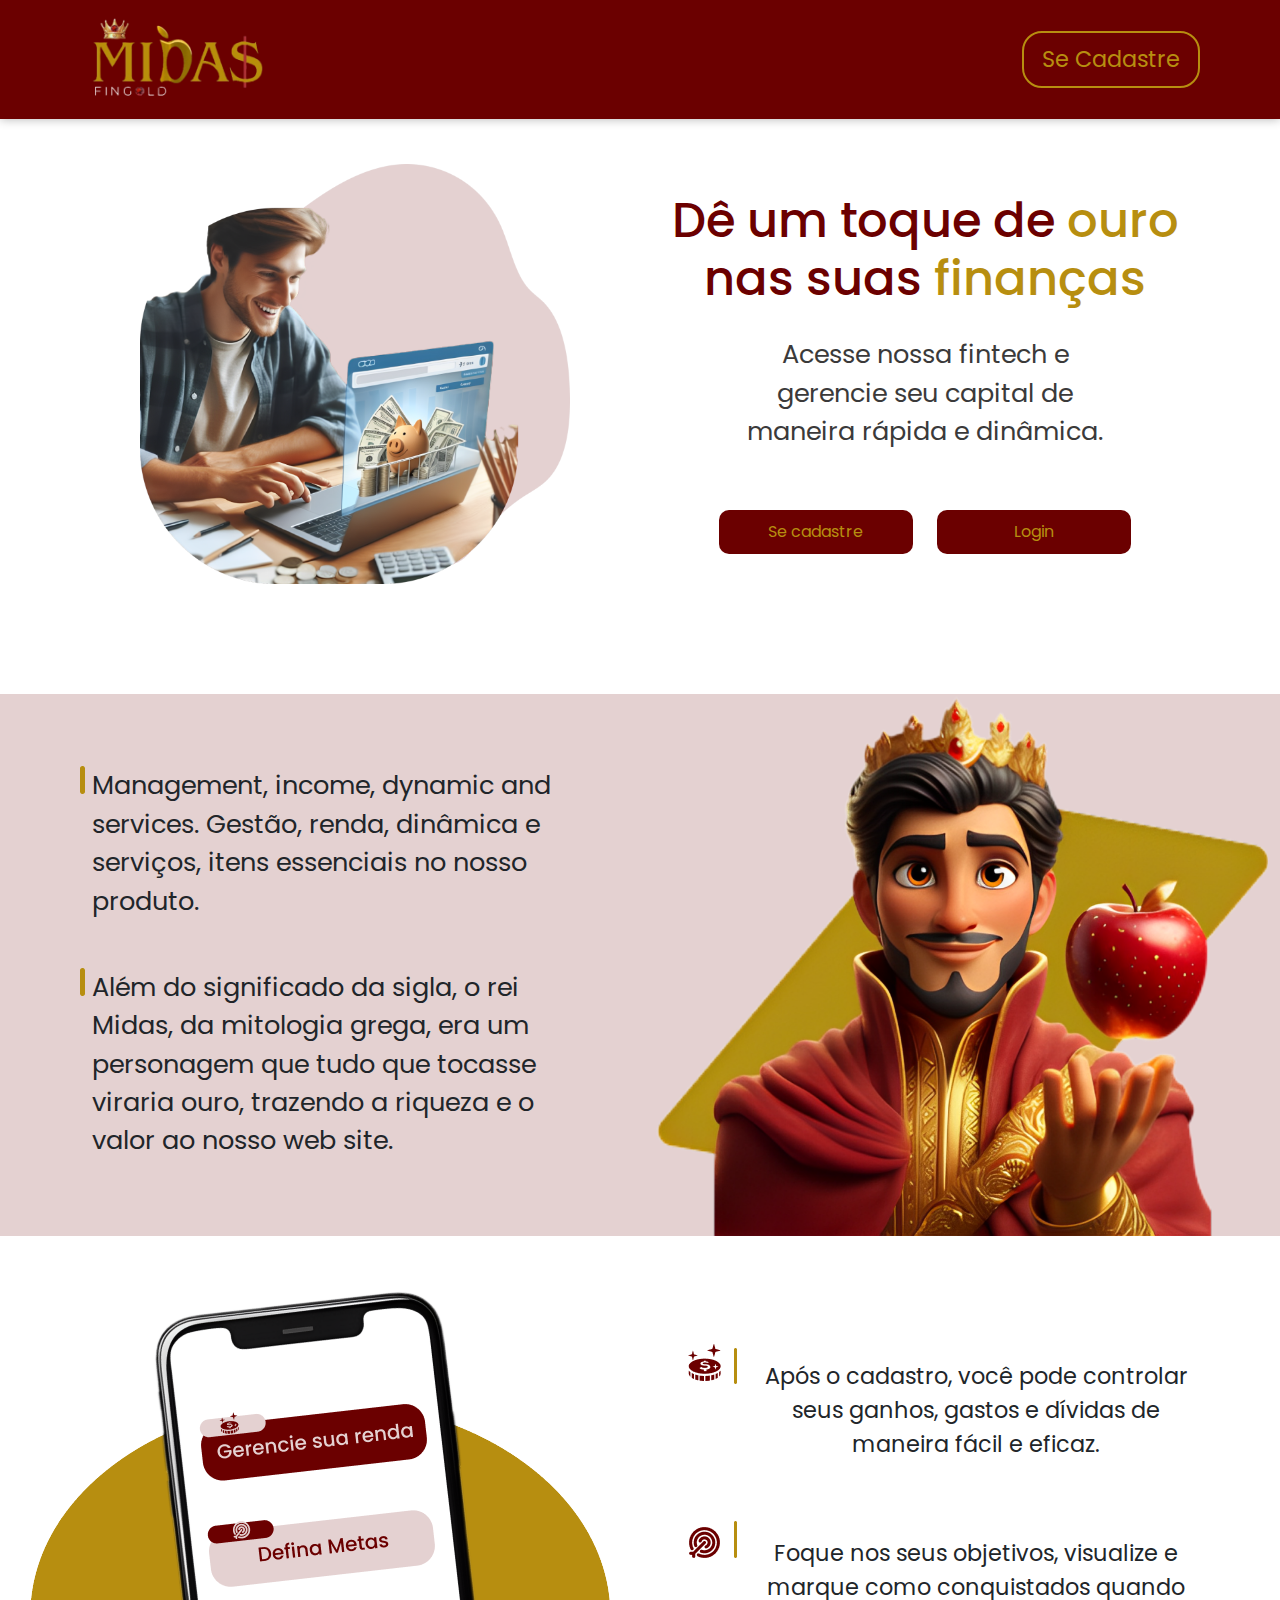
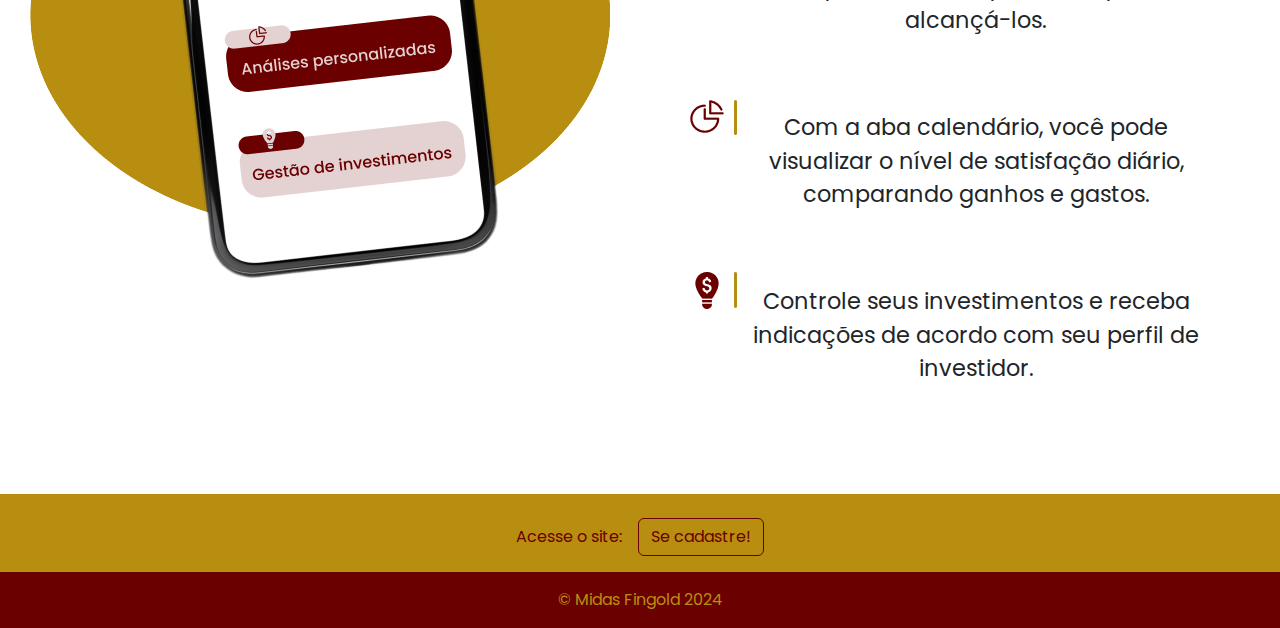
<file: index.html>
<!DOCTYPE html>
<html lang="pt-br">

<head>
    <meta charset="UTF-8">
    <meta name="viewport" content="width=device-width, initial-scale=1.0">

    <link rel="preconnect" href="https://fonts.googleapis.com">
    <link rel="preconnect" href="https://fonts.gstatic.com" crossorigin>

    <!-- Fonte poppins -->
    <link href="https://fonts.googleapis.com/css2?family=Poppins:ital,wght@0,100;0,200;0,300;0,400;0,500;0,600;0,700;0,800;0,900;1,100;1,200;1,300;1,400;1,500;1,600;1,700;1,800;1,900&display=swap"
    rel="stylesheet">

    <!-- link bootstrap -->
    <link href="https://cdn.jsdelivr.net/npm/bootstrap@5.3.3/dist/css/bootstrap.min.css" rel="stylesheet"
        integrity="sha384-QWTKZyjpPEjISv5WaRU9OFeRpok6YctnYmDr5pNlyT2bRjXh0JMhjY6hW+ALEwIH" crossorigin="anonymous">

    <!-- css da tela -->
    <link rel="stylesheet" href="./CSS/style.css">
    <title>Landing Page.</title>
</head>

<body>
    <!-- Header -->
    <header>
        <nav class="cabeçalho">
            <div class="logo">
                <img src="./Imagens/Logo/FinGold branco sem fundo 1 (1).png">
            </div>
            <nav class="nav-list">
                <a href="Paginas/Cadastro_Usuario.html">
                    <button class="cadastre text-nowrap">Se Cadastre</button>
                </a>
            </nav>
        </nav>
    </header>
    <!-- Fim Header -->

    <!-- primeiro container -->
    <div class="container mt-5 text-center">
        <div class="row text-center">
            <div class="col-12 col-sm-12 col-md-12 col-lg-6 mt-3 px-3">
                <!-- imagem principal -->
                <div class="imagemprincipal">
                    <img src="./Imagens/Vetores/imagem principal.png" class="img-fluid">
                </div>
            </div>
            <div class="col-12 col-sm-12 col-md-12 col-lg-6 mt-5 text-center">

                <!-- conteúdo da direita - título, subtítulo e botões-->
                <section class="conteudodireito mt-5">
                    <article class="textoprincipal mt-5">
                        <h1>
                            Dê um toque de <font color="#B78E10">ouro</font>
                            nas suas  <font color="#B78E10">finanças</font>
                        </h1>
                    </article>

                    <article class="subtitulo">
                        Acesse nossa fintech e <br>
                        gerencie seu capital de <br>
                        maneira rápida e dinâmica.
                    </article>

                    <div class="botoes">
                        <a href="Paginas/Cadastro_Usuario.html">
                            <button class="botao text-nowrap">Se cadastre</button>
                        </a>
                        <a href="Paginas/Login.html">
                            <button class="botao text-nowrap">Login</button>
                        </a>
                    </div>
                </section>
            </div>

        </div>
    </div>
    <!-- fim primeiro container -->

    <!-- começo segundo container - explicação sobre o nome -->
    <div class="container-fluid midas">
        <div class="row">
            <div class="col-12 col-sm-12 col-md-12 col-lg-6 mt-4 lista">
                <!-- lista de explicação -->
                <ul>
                    <li>Management, income, dynamic and services.
                        Gestão, renda, dinâmica e serviços, itens essenciais no nosso produto.</li>

                    <li>Além do significado da sigla, o rei Midas, da mitologia grega, era um personagem que tudo que
                        tocasse viraria ouro,
                        trazendo a riqueza e o valor ao nosso web site.</li>
                </ul>
            </div>

            <!-- Imagem Midas -->
            <div class="col-12 col-sm-12 col-md-12 col-lg-6 imagemMidas">
                <img src="./Imagens/Vetores/Vetor Midas.png" class="img-fluid">

            </div>

        </div>
    </div>
    <!-- fim segundo container - explicação sobre o nome -->

    <!-- começo terceiro container - funcionalidades -->
    <div class="container-fluid celular">
        <div class="row text-center">
            <div class="col-12 col-sm-12 col-md-12 col-lg-6 mt-5">
                <!-- vetor do celular -->
                <img src="./Imagens/Vetores/Vetor do celular.png" class="img-fluid">

            </div>

            <div class="col-12 col-sm-12 col-md-12 col-lg-6 mt-5 lista2">
                <!-- lista de funcionalidades -->
                <ul>
                    <li class="renda">Após o cadastro, você pode controlar seus ganhos, gastos e dívidas de maneira
                        fácil e eficaz.</li>

                    <li class="metas">Foque nos seus objetivos, visualize e marque como conquistados quando alcançá-los.
                    </li>

                    <li class="analises">Com a aba calendário, você pode visualizar o nível de satisfação diário,
                        comparando ganhos e gastos.</li>

                    <li class="investimentos">Controle seus investimentos e receba indicações de acordo com seu perfil
                        de investidor.</li>
                </ul>
            </div>
        </div>
    </div>
    <!-- fim terceiro container - funcionalidades -->

    <!-- começo footer -->
        <div class="container-fluid mt-5 footer">
                <footer class="row text-center">
                    <div class="container-fluid p-4 pb-0">
                            <p class="d-flex justify-content-center align-items-center">
                                <span class="me-3">Acesse o site:</span>
                                    <a href="Paginas/Cadastro_Usuario.html">
                                        <button type="button" class="btn btn-rounded">
                                            Se cadastre!
                                        </button>
                                    </a>
                            </p>
                    </div>
                    <div class="container-fluid py-3 final">
                        © Midas Fingold 2024
                    </div>  
                </footer>
        </div>
    <!-- fim footer -->

    <!-- link bootstrap javascript -->
    <script src="https://cdn.jsdelivr.net/npm/bootstrap@5.3.3/dist/js/bootstrap.bundle.min.js"
        integrity="sha384-YvpcrYf0tY3lHB60NNkmXc5s9fDVZLESaAA55NDzOxhy9GkcIdslK1eN7N6jIeHz"
        crossorigin="anonymous"></script>
</body>

</html>
</file>
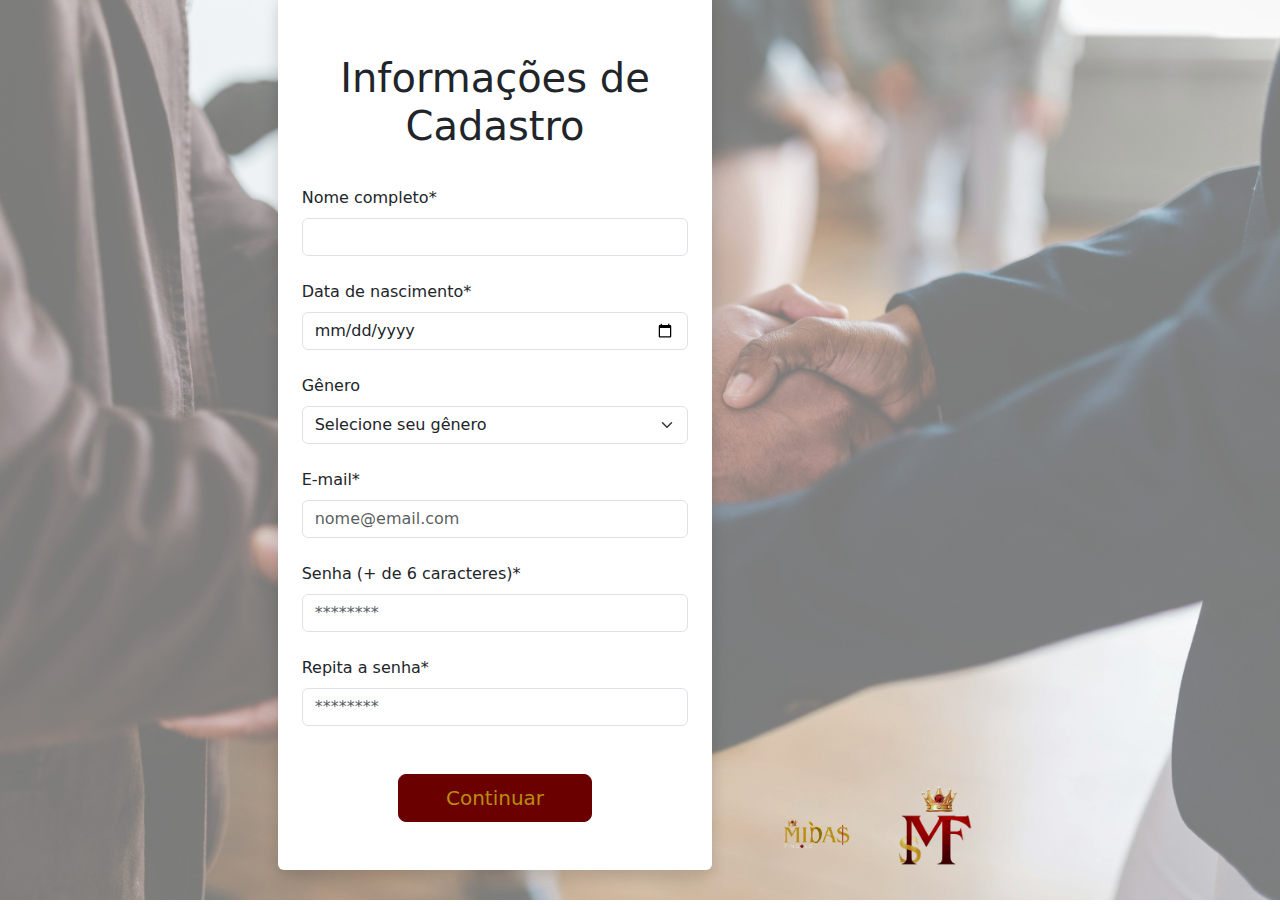
<file: Paginas/Cadastro_Usuario.html>
<!DOCTYPE html>
<html lang="pt-br">
<head>
    <meta charset="UTF-8">
    <meta name="viewport" content="width=device-width, initial-scale=1.0">

    <!-- link bootstrap -->
    <link href="https://cdn.jsdelivr.net/npm/bootstrap@5.3.3/dist/css/bootstrap.min.css" rel="stylesheet"
  integrity="sha384-QWTKZyjpPEjISv5WaRU9OFeRpok6YctnYmDr5pNlyT2bRjXh0JMhjY6hW+ALEwIH" crossorigin="anonymous">

    <!-- link bootstrap-icons -->
    <link rel="stylesheet" href="https://cdn.jsdelivr.net/npm/bootstrap-icons@1.8.1/font/bootstrap-icons.css">

    <!-- link font-awesome icons -->
    <link rel="stylesheet" href="https://cdnjs.cloudflare.com/ajax/libs/font-awesome/6.2.1/css/all.min.css"
    integrity="sha512-MV7K8+y+gLIBoVD59lQIYicR65iaqukzvf/nwasF0nqhPay5w/9lJmVM2hMDcnK1OnMGCdVK+iQrJ7lzPJQd1w=="
    crossorigin="anonymous" referrerpolicy="no-referrer" />

    <!-- link css -->
    <link rel="stylesheet" href="../CSS/styleCadastro_Usuario.css">

    <title>Informações de Cadastro</title>
</head>

<body>
    <div class="vh-100 d-flex justify-content-center align-items-center flex-column" id="basebox">
        <div class="d-flex justify-content-center align-items-center row">
            <div class="col-sm-8 col-md-6 col-lg-4 p-4 mt-auto shadow rounded" id="cadastrobox">
                <form id="formcadastro">
                    <h1 id="infocadastro">Informações de Cadastro</h1>
                    <div class="mb-4">
                        <label class="form-label">Nome completo*</label>
                        <input type="text" class="form-control" id="nomecompleto" placeholder="">
                    </div>
                    <div class="mb-4">
                        <label class="form-label">Data de nascimento*</label>
                        <input type="date" class="form-control" id="dtnasc" placeholder="">
                    </div>
                    <div class="mb-4">
                        <label for="genero" class="form-label">Gênero</label>
                        <select class="form-select" id="genero" name="genero">
                          <option selected disabled>Selecione seu gênero</option>
                          <option value="masculino">Masculino</option>
                          <option value="feminino">Feminino</option>
                          <option value="outro">Outro</option>
                          <option value="nao-informar">Prefiro não informar</option>
                        </select>
                    </div>
                    <div class="mb-4">
                        <label class="form-label">E-mail*</label>
                        <input type="email" class="form-control" id="email" placeholder="nome@email.com">
                    </div>
                    <div class="mb-4">
                        <label class="form-label">Senha (+ de 6 caracteres)*</label>
                        <input type="password" class="form-control" id="senha" placeholder="********">
                    </div>
                    <div class="mb-4">
                        <label class="form-label">Repita a senha*</label>
                        <input type="password" class="form-control" id="senha" placeholder="********">
                    </div>
                    <div class="form-floating d-flex justify-content-center align-items-center flex-column">
                        <a class="btn btn-secondary btn-lg w-50 btn-danger mt-4 mb-4" href="dashboard.html" role="link" id="linkcontinuar">Continuar</a>
                    </div>
                </form>
            </div>
            <div class="col-sm-8 col-md-6 col-lg-3 p-4 mt-auto" id="logobox">
                <div class="row d-flex align-items-bottom" id="linhalogos">
                    <div class="col form-floating d-flex justify-content-center align-items-center flex-column">
                        <img src="../Imagens/Logo/FinGold branco sem fundo 1 (1).png" class="rounded float-start" id="logofingold" alt="Logo Fingold"> 
                    </div>
                    <div class="col form-floating d-flex justify-content-center align-items-center flex-column">
                        <img src="../Imagens/Logo/Miniatura.png" class="rounded float-end" id="miniaturafingold"alt="Miniatura Fingold" width="40%">
                    </div>
                </div>
            </div>
        </div>
    </div>
</body>

</html>
</file>
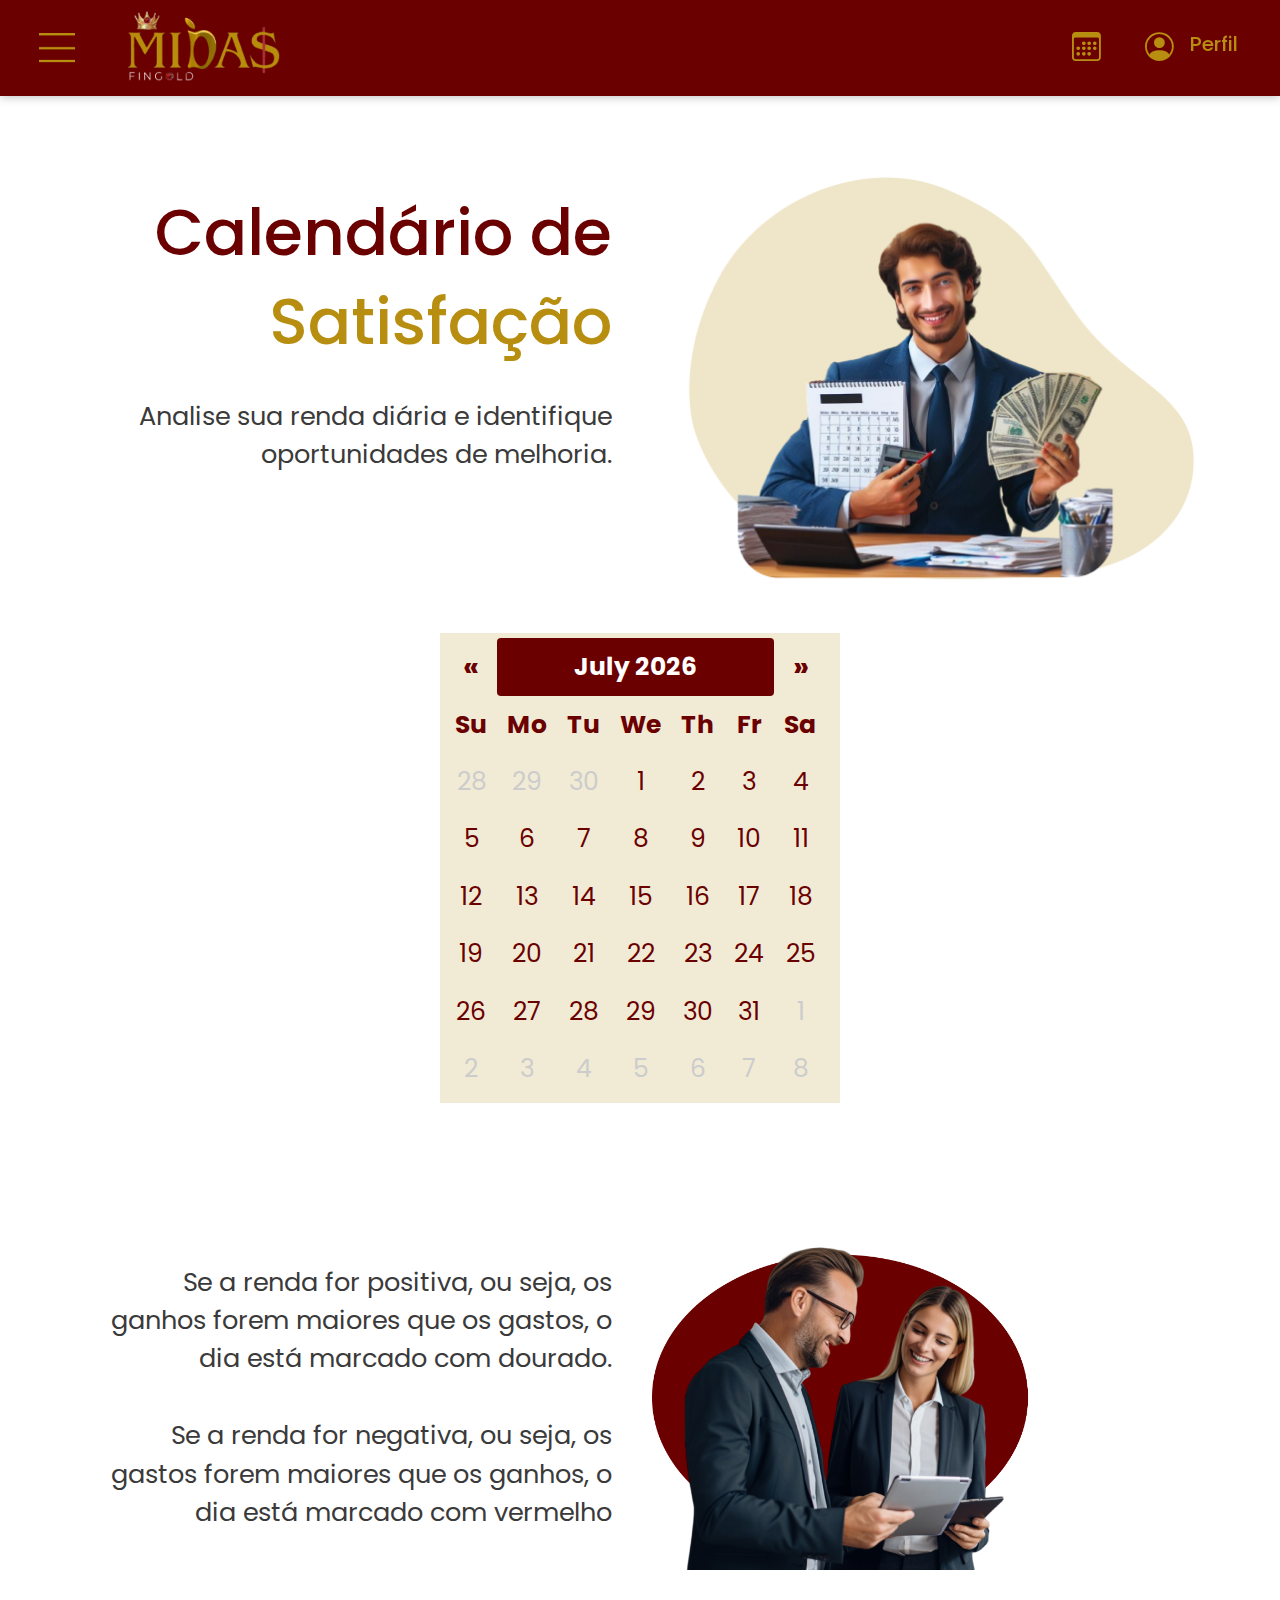
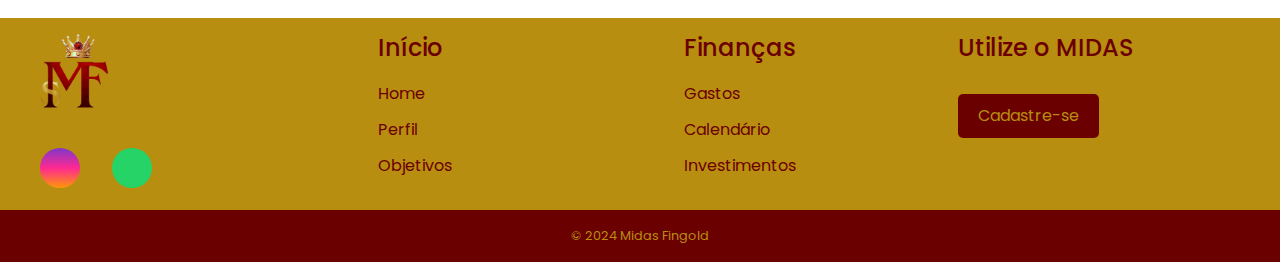
<file: Paginas/Calendario.html>
<!DOCTYPE html>
<html lang="pt-br">

<head>
    <meta charset="UTF-8">
    <meta name="viewport" content="width=device-width, initial-scale=1.0">
    <title>Calendario</title>
    <!-- fonte poppins -->
    <link
        href="https://fonts.googleapis.com/css2?family=Poppins:ital,wght@0,100;0,200;0,300;0,400;0,500;0,600;0,700;0,800;0,900;1,100;1,200;1,300;1,400;1,500;1,600;1,700;1,800;1,900&display=swap"
        rel="stylesheet">

    <!-- link bootstrap -->
    <link href="https://cdn.jsdelivr.net/npm/bootstrap@5.3.3/dist/css/bootstrap.min.css" rel="stylesheet"
        integrity="sha384-QWTKZyjpPEjISv5WaRU9OFeRpok6YctnYmDr5pNlyT2bRjXh0JMhjY6hW+ALEwIH" crossorigin="anonymous">

    <!-- link bootstrap-icons -->
    <link rel="stylesheet" href="https://cdn.jsdelivr.net/npm/bootstrap-icons@1.8.1/font/bootstrap-icons.css">
    
    <!-- link font-awesome icons -->
    <link rel="stylesheet" href="https://cdnjs.cloudflare.com/ajax/libs/font-awesome/6.2.1/css/all.min.css"
        integrity="sha512-MV7K8+y+gLIBoVD59lQIYicR65iaqukzvf/nwasF0nqhPay5w/9lJmVM2hMDcnK1OnMGCdVK+iQrJ7lzPJQd1w=="
        crossorigin="anonymous" referrerpolicy="no-referrer" />

    <!-- css da tela -->
    <link rel="stylesheet" href="../CSS/styleCalendario.css">

    <!-- css do header e do footer -->
    <link rel="stylesheet" href="../CSS/header_footer.css">

    <!-- css do datepicker -->
    <link rel="stylesheet" href="../datepicker/css/bootstrap-datepicker.min.css">
</head>

<body>
    <!-- começo header -->
    <nav class="navbar fixed-top cabeçalho">
        <div class="container-fluid header">
            <!-- conteúdo da esquerda -->
            <div class="esquerda">
                <button class="navbar-toggler" type="button" data-bs-toggle="offcanvas"
                    data-bs-target="#offcanvasNavbar" aria-controls="offcanvasNavbar" aria-label="Toggle navigation">
                    <img src="../Imagens/Icones/Menu.png" width="80%" class="img-fluid">
                </button>

                <!-- começo offcanvas -->
                <div class="offcanvas offcanvas-start" tabindex="-1" id="offcanvasNavbar"
                    aria-labelledby="offcanvasNavbar">
                    <div class="offcanvas-header">
                        <h5 class="offcanvas-title" id="offcanvasNavbarLabel">Midas Fingold</h5>
                        <button type="button" class="btn-close fechar" data-bs-dismiss="offcanvas"
                            aria-label="Close"></button>
                    </div>

                    <div class="linha-horizontal"></div>

                    <!-- conteúdo offcanvas -->
                    <div class="offcanvas-body">
                        <ul class="navbar-nav justify-content-start flex-grow-1 pe-3">
                            <li class="nav-item">
                                <i class="bi bi-house-fill"></i>
                                <a class="nav-link" aria-current="page" href="dashboard.html">Home</a>
                            </li>
                            <li class="nav-item perfil">
                                <i class="bi bi-person-circle"></i>
                                <a class="nav-link" href="#">Perfil</a>
                            </li>
                            <!-- menu dropdown -->
                            <li class="nav-item dropdown">
                                <i class="bi bi-cash-stack"></i>
                                <a class="nav-link" role="button" data-bs-toggle="dropdown" aria-expanded="false">
                                    Finanças >
                                </a>
                                <ul class="dropdown-menu">
                                    <li><a class="dropdown-item my-3" href="#">Ganhos</a></li>
                                    <li>
                                    </li>
                                    <li><a class="dropdown-item" href="./Gastos.html">Gastos</a></li>
                                </ul>
                            </li>
                            <!-- fim menu dropdown -->

                            <li class="nav-item calendario">
                                <i class="bi bi-calendar3"></i>
                                <a class="nav-link" href="../Paginas/Calendario.html">Calendário</a>
                            </li>

                            <li class="nav-item">
                                <i class="bi bi-bullseye"></i>
                                <a class="nav-link" href="Objetivos.html">Objetivos</a>
                            </li>

                            <li class="nav-item">
                                <i class="bi bi-piggy-bank-fill"></i>
                                <a class="nav-link" href="investimento.html">Investimentos</a>
                            </li>

                            <li class="nav-item notificacoes">
                                <i class="bi bi-bell-fill"></i>
                                <a class="nav-link" href="#">Notificações</a>
                            </li>
                        </ul>
                    </div>
                </div>
                <!-- fim offcanvas -->
                <div class="logo mx-4">
                    <a href="dashboard.html"><img src="../Imagens/Logo/FinGold branco sem fundo 1 (1).png" width="80%" class="img-fluid"></a>
                </div>
            </div>
            <!-- fim conteúdo da esquerda -->

            <!-- conteúdo da direita -->
            <div class="direita px-3">
                <div class="icones mx-4">
                    <a class="icone-calendario" href="Calendario.html"><i class="bi bi-calendar3"></i></a>
                </div>
                <div class="icones3 mx-1 text-center">
                    <a class="icone-perfil" href="perfil.html"><i class="bi bi-person-circle mx-3"></i></a>
                    <h5>Perfil</h5>
                </div>
            </div>
            <!-- fim conteúdo da direita -->
        </div>
    </nav>
    <!-- fim header -->

    <!-- começo conteúdo -->
    <!-- primeiro container -->
    <div class="container mt-5 text-center">
        <div class="row text-center">
            <div class="col-12 col-sm-12 col-md-12 order-2 col-lg-6 mt-3">
                <!-- imagem principal dos ganhos -->
                <div class="imagemprincipal mt-5">
                    <img src="../Imagens/Vetores/Imagem Calendário.png" class="img-fluid">
                </div>
            </div>
            <div class="col-12 col-sm-12 col-md-12 order-1 col-lg-6 mt-5">
                <!-- conteúdo da direita - título e subtítulo -->
                <section class="conteudodireito mt-5 mx-3">
                    <article class="textoprincipal">
                        <h1>
                            Calendário de <br>
                            <h1 class="digitando">Satisfação</h1>
                        </h1>
                    </article>

                    <article class="subtitulo mt-3">
                        Analise sua renda diária e identifique oportunidades de melhoria.
                    </article>
                </section>
            </div>
        </div>
    </div>
    <!-- fim primeiro container -->
    <!-- segundo container (calendario) -->
    <div class = "d-flex justify-content-center align-items-center flex-column" id="calendario">
        <!-- datepicker -->
        <div id="datepicker"></div>
        <!-- script do jquery -->	
        <script src="https://ajax.googleapis.com/ajax/libs/jquery/3.7.1/jquery.min.js"></script>
        <script src="../datepicker/js/bootstrap-datepicker.min.js"></script>
        <script>$('#datepicker').datepicker()</script>
        <div>
        <script>
            $('#sandbox-container div').datepicker({
                language: "pt-BR",
                calendarWeeks: true,
                todayHighlight: true,
                toggleActive: true
            });
            </script>
        </div>
    </div>
    <!-- fim dos egundo container (calendario) -->
    <!-- terceiro container -->
    <div class="container mt-5 text-center">
        <div class="row text-center">
            <div class="col-12 col-sm-12 col-md-12 order-2 col-lg-6 mt-3">
                <!-- imagem principal dos ganhos -->
                <div class="imagemprincipal mt-5">
                    <img src="../Imagens/Vetores/Imagem Calendário2.png" class="img-fluid">
                </div>
            </div>
            <div class="col-12 col-sm-12 col-md-12 order-1 col-lg-6 mt-5">
                <!-- conteúdo da direita - título e subtítulo -->
                <section class="conteudodireito mt-5 mx-3">
                    <article class="subtitulo mt-3">
                        Se a renda for positiva, ou seja, os ganhos forem maiores que os gastos, o dia está marcado com dourado. <br><br>
                        Se a renda for negativa, ou seja, os gastos forem maiores que os ganhos, o dia está marcado com vermelho
                    </article>
                </section>
            </div>
        </div>
    </div>
    <!-- fim do terceiro container -->

    <!-- começo footer -->
    <footer class="footer mt-5">
        <div class="container-fluid container_footer ">
            <div class="row ">
                <!-- primeira coluna - logo e redes sociais  -->
                <div class="col-12 col-sm-6 col-md-6 order-1 col-lg-3 primeira_col">
                    <img src="../Imagens/Logo/Miniatura.png" widht="20" height="90">

                    <div class="redes_sociais">
                        <a href="#" class="footer-link" id="instagram">
                            <i class="fa-brands fa-instagram"></i>
                        </a>
                        <a href="#" class="footer-link" id="whatsapp">
                            <i class="fa-brands fa-whatsapp"></i>
                        </a>
                    </div>
                </div>
                <!-- fim primeira coluna -->

                <!-- segunda coluna - lista 1 -->
                <div class="col-12 col-sm-6 col-md-6 col-lg-3 order-2">
                    <ul class="footer-lista">
                        <li>
                            <h3>Início</h3>
                        </li>
                        <li>
                            <a href="" class="footer-link">Home</a>
                        </li>
                        <li>
                            <a href="" class="footer-link">Perfil</a>
                        </li>
                        <li>
                            <a href="" class="footer-link">Objetivos</a>
                        </li>
                    </ul>
                </div>
                <!-- fim segunda coluna - lista 1 -->

                <!-- terceira coluna - lista 2 -->
                <div class="col-12 col-sm-6 col-md-6 col-lg-3 order-3">
                    <ul class="footer-lista">
                        <li>
                            <h3>Finanças</h3>
                        </li>
                        <li>
                            <a href="./Gastos.html" class="footer-link">Gastos</a>
                        </li>
                        <li>
                            <a href="" class="footer-link">Calendário</a>
                        </li>
                        <li>
                            <a href="" class="footer-link">Investimentos</a>
                        </li>

                    </ul>
                </div>
                <!-- fim terceira coluna - lista 2 -->

                <!-- quarta coluna - se cadastre -->
                <div class="col-12 col-sm-6 col-md-6 col-lg-3 order-4">
                    <div class="footer_cadastro">
                        <h3>Utilize o MIDAS</h3>
                        <div class="botao2">
                            <a href="">
                                <button>Cadastre-se</button>
                            </a>
                        </div>
                    </div>
                </div>
            </div>
        </div>
        <!-- fim quarta coluna - se cadastre -->

        <!-- copyright -->
        <div class="copyright container-fluid">
            &#169
            2024 Midas Fingold
        </div>
        <!-- fim copyright -->
    </footer>
    <!-- fim footer -->

    <!-- link javascript para funcionamento do formulário conectado na tabela -->
    <script src="../JavaScript/ganhos.js"></script>
    
    <!-- link bootstrap javascript -->
    <script src="https://cdn.jsdelivr.net/npm/bootstrap@5.3.3/dist/js/bootstrap.bundle.min.js"
        integrity="sha384-YvpcrYf0tY3lHB60NNkmXc5s9fDVZLESaAA55NDzOxhy9GkcIdslK1eN7N6jIeHz"
        crossorigin="anonymous"></script>
</body>

</html>
</file>
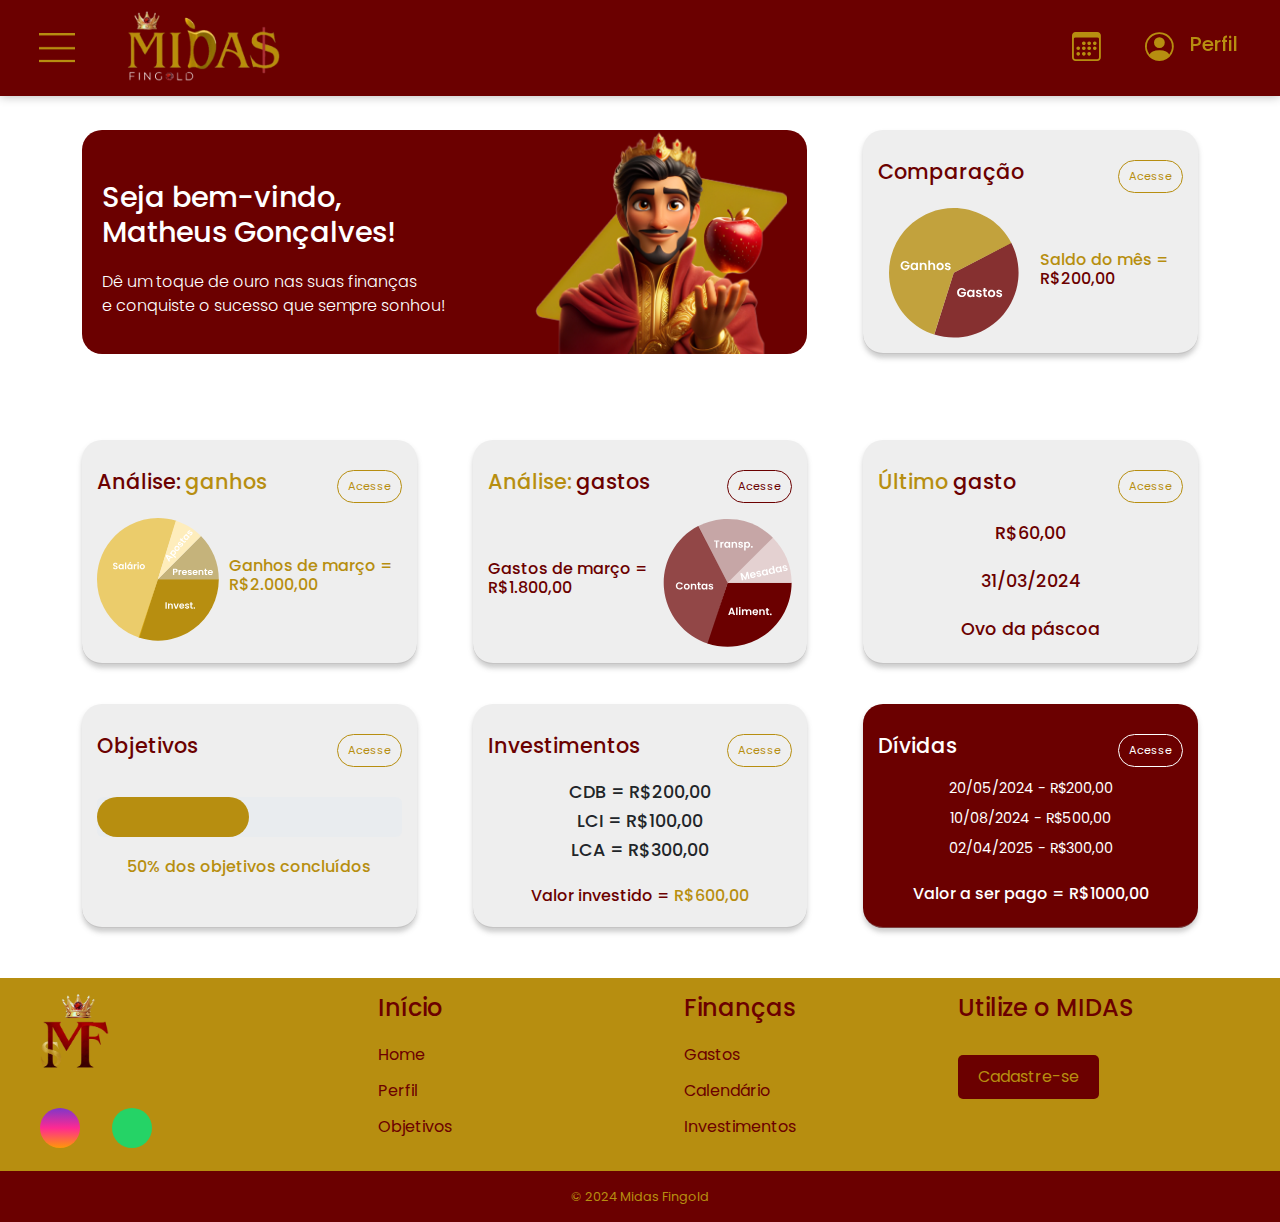
<file: Paginas/dashboard.html>
<!DOCTYPE html>
<html lang="pt-br">
<head>
    <meta charset="UTF-8">
    <meta name="viewport" content="width=device-width, initial-scale=1.0">
    <link rel="icon" href="imagens/Miniatura.png" type="image/x-icon">
    <title>Dashboard</title>

    <!-- link CSS do Bootstrap -->
    <link href="https://cdn.jsdelivr.net/npm/bootstrap@5.3.3/dist/css/bootstrap.min.css" rel="stylesheet" integrity="sha384-QWTKZyjpPEjISv5WaRU9OFeRpok6YctnYmDr5pNlyT2bRjXh0JMhjY6hW+ALEwIH" crossorigin="anonymous">
    
    <!-- link bootstrap-icons -->
    <link rel="stylesheet" href="https://cdn.jsdelivr.net/npm/bootstrap-icons@1.8.1/font/bootstrap-icons.css">

    <!-- link font-awesome icons -->
    <link rel="stylesheet" href="https://cdnjs.cloudflare.com/ajax/libs/font-awesome/6.2.1/css/all.min.css"
    integrity="sha512-MV7K8+y+gLIBoVD59lQIYicR65iaqukzvf/nwasF0nqhPay5w/9lJmVM2hMDcnK1OnMGCdVK+iQrJ7lzPJQd1w=="
    crossorigin="anonymous" referrerpolicy="no-referrer" />

    <!-- link do Google Fontes -->
    <link rel="preconnect" href="https://fonts.googleapis.com">
    <link rel="preconnect" href="https://fonts.gstatic.com" crossorigin>
    <link href="https://fonts.googleapis.com/css2?family=Poppins:ital,wght@0,100;0,200;0,300;0,400;0,500;0,600;0,700;0,800;0,900;1,100;1,200;1,300;1,400;1,500;1,600;1,700;1,800;1,900&display=swap" rel="stylesheet">

    <!-- css do header e do footer -->
    <link rel="stylesheet" href="../CSS/header_footer.css">
    
    <!-- CSS da página de dashboard -->
    <link rel="stylesheet" href="../CSS/styleDashboard.css">
</head>
<body>
    <!-- começo header -->
    <nav class="navbar fixed-top cabeçalho">
        <div class="container-fluid header">
            <!-- conteúdo da esquerda -->
            <div class="esquerda">
                <button class="navbar-toggler" type="button" data-bs-toggle="offcanvas"
                    data-bs-target="#offcanvasNavbar" aria-controls="offcanvasNavbar" aria-label="Toggle navigation">
                    <img src="../Imagens/Icones/Menu.png" width="80%" class="img-fluid">
                </button>

                <!-- começo offcanvas -->
                <div class="offcanvas offcanvas-start" tabindex="-1" id="offcanvasNavbar"
                    aria-labelledby="offcanvasNavbar">
                    <div class="offcanvas-header">
                        <h5 class="offcanvas-title" id="offcanvasNavbarLabel">Midas Fingold</h5>
                        <button type="button" class="btn-close fechar" data-bs-dismiss="offcanvas"
                            aria-label="Close"></button>
                    </div>

                    <div class="linha-horizontal"></div>

                    <!-- conteúdo offcanvas -->
                    <div class="offcanvas-body">
                        <ul class="navbar-nav justify-content-start flex-grow-1 pe-3">
                            <li class="nav-item">
                                <i class="bi bi-house-fill"></i>
                                <a class="nav-link" aria-current="page" href="dashboard.html">Home</a>
                            </li>
                            <li class="nav-item perfil">
                                <i class="bi bi-person-circle"></i>
                                <a class="nav-link" href="#">Perfil</a>
                            </li>
                            <!-- menu dropdown -->
                            <li class="nav-item dropdown">
                                <i class="bi bi-cash-stack"></i>
                                <a class="nav-link" role="button" data-bs-toggle="dropdown" aria-expanded="false">
                                    Finanças >
                                </a>
                                <ul class="dropdown-menu">
                                    <li><a class="dropdown-item my-3" href="../Paginas/Ganhos.html">Ganhos</a></li>
                                    <li>
                                    </li>
                                    <li><a class="dropdown-item" href="../Paginas/Gastos.html">Gastos</a></li>
                                </ul>
                            </li>
                            <!-- fim menu dropdown -->

                            <li class="nav-item calendario">
                                <i class="bi bi-calendar3"></i>
                                <a class="nav-link" href="../Paginas/Calendario.html">Calendário</a>
                            </li>

                            <li class="nav-item">
                                <i class="bi bi-bullseye"></i>
                                <a class="nav-link" href="Objetivos.html">Objetivos</a>
                            </li>

                            <li class="nav-item">
                                <i class="bi bi-piggy-bank-fill"></i>
                                <a class="nav-link" href="investimento.html">Investimentos</a>
                            </li>

                            <li class="nav-item notificacoes">
                                <i class="bi bi-bell-fill"></i>
                                <a class="nav-link" href="#">Notificações</a>
                            </li>
                        </ul>
                    </div>
                </div>
                <!-- fim offcanvas -->
                <div class="logo mx-4">
                    <a href="dashboard.html"><img src="../Imagens/Logo/FinGold branco sem fundo 1 (1).png" width="80%" class="img-fluid"></a>
                </div>
            </div>
            <!-- fim conteúdo da esquerda -->

            <!-- conteúdo da direita -->
            <div class="direita px-3">
                <div class="icones mx-4">
                    <a class="icone-calendario" href="Calendario.html"><i class="bi bi-calendar3"></i></a>
                </div>
                <div class="icones3 mx-1 text-center">
                    <a class="icone-perfil" href="perfil.html"><i class="bi bi-person-circle mx-3"></i></a>
                    <h5>Perfil</h5>
                </div>
            </div>
            <!-- fim conteúdo da direita -->
        </div>
    </nav>
    <!-- fim header -->
    <section class="container topo-dash">
        <!-- topo esquerda -->
        <div class="topo-esquerda">
            <div class="topo-esquerda-textos">
                <h1 class="topo-h1">Seja bem-vindo,<br> Matheus Gonçalves!</h1>
                <p class="topo-p">Dê um toque de ouro nas suas finanças<br> e conquiste o sucesso que sempre sonhou!</p>
            </div>
            <div class="topo-esquerda-imagem">
                <img src="../Imagens/Vetores/Vetor Midas.png" class="img">
            </div>
        </div>
        <!-- topo direita -->
        <div class="topo-direita">
            <div class="topo-direita-botao">
                <h3 class="h3-topo-direita">Comparação</h3>
                <button class="botao-topo-direita">Acesse</button>
            </div>
            <div class="topo-direita-grafico">
                <img src="../Imagens/Gráficos/ganhos-gastos.svg" class="img-fluid imagem-topo-direita">
                <h4>Saldo do mês = <span>R$200,00</span></h4>
            </div>
        </div>
    </section>
    <section class="container graficos-meio">
        <div class="grafico1-meio">
            <div class="graficos-meio-botao">
                <!-- PAREI AQUIIIIIIIIIIIIIII -->
                <h3 class="h3-graficos-meio">Análise: <span>ganhos</span></h3>
                <button class="botao-graficos-meio">Acesse</button>
            </div>
            <div class="meio-grafico">
                <img src="../Imagens/Gráficos/analise-de-ganhos.svg" class="img-fluid">
                <h4>Ganhos de março = R$2.000,00</h4>
            </div>
        </div>
        <div class="grafico2-meio">
            <div class="graficos-meio-botao">
                <!-- PAREI NAS CORES DO GRÁFICO DE GASTOS -->
                <h3 class="h3-graficos-meio">Análise: <span>gastos</span></h3>
                <button class="botao-graficos-meio">Acesse</button>
            </div>
            <div class="meio-grafico">
                <h4>Gastos de março = R$1.800,00</h4>
                <img src="../Imagens/Gráficos/analise-de-gastos.svg" class="img-fluid">
                
            </div>
        </div>
        <div class="grafico3-meio">
            <div class="graficos-meio-botao">
                <h3 class="h3-graficos-meio">Último <span>gasto</span></h3>
                <button class="botao-graficos-meio">Acesse</button>
            </div>
            <div class="meio-grafico-ultimo-gasto">
                <h5>R$60,00</h5>
                <h5>31/03/2024</h5>
                <h5>Ovo da páscoa</h5>
            </div>
        </div>
    </section>
    <section class="container graficos-inferior">
        <div class="grafico1-inferior">
            <div class="graficos-inferior-botao">
                <h3 class="h3-graficos-inferior">Objetivos</h3>
                <button class="botao-graficos-inferior">Acesse</button>
            </div>
            <div class="inferior-grafico-objetivos">
                <div class="progress" role="progressbar" aria-label="Example 50px high" aria-valuenow="50" aria-valuemin="0" aria-valuemax="100" style="height: 40px">
                    <div class="progress-bar" style="width: 50%"></div>
                </div>
                <h4>50% dos objetivos concluídos</h4>
            </div>
        </div>
        <div class="grafico2-inferior">
            <div class="graficos-inferior-botao">
                <h3 class="h3-graficos-inferior">Investimentos</h3>
                <button class="botao-graficos-inferior">Acesse</button>
            </div>
            <div class="inferior-grafico-investimentos">
                <h3>CDB = R$200,00</h3>
                <h3>LCI = R$100,00</h3>
                <h3>LCA = R$300,00</h3>
                <h4>Valor investido = <span>R$600,00</span></h4>
            </div>
        </div>
        <div class="grafico3-inferior">
            <div class="graficos-inferior-botao">
                <h3 class="h3-graficos-inferior">Dívidas</h3>
                <button class="botao-graficos-inferior">Acesse</button>
            </div>
            <div class="inferior-grafico-dividas">
                <h3>20/05/2024 - R$200,00</h3>
                <h3>10/08/2024 - R$500,00</h3>
                <h3>02/04/2025 - R$300,00</h3>
                <h4>Valor a ser pago = R$1000,00</h4>
            </div>
        </div>
    </section>

    <footer class="footer">
        <div class="container-fluid container_footer ">
            <div class="row ">
                <!-- primeira coluna - logo e redes sociais  -->
                <div class="col-12 col-sm-6 col-md-6 order-1 col-lg-3 primeira_col">
                    <img src="../Imagens/Logo/Miniatura.png" widht="20" height="90">

                    <div class="redes_sociais">
                        <a href="#" class="footer-link" id="instagram">
                            <i class="fa-brands fa-instagram"></i>
                        </a>
                        <a href="#" class="footer-link" id="whatsapp">
                            <i class="fa-brands fa-whatsapp"></i>
                        </a>
                    </div>
                </div>
                <!-- fim primeira coluna -->

                <!-- segunda coluna - lista 1 -->
                <div class="col-12 col-sm-6 col-md-6 col-lg-3 order-2">
                    <ul class="footer-lista">
                        <li>
                            <h3>Início</h3>
                        </li>
                        <li>
                            <a href="" class="footer-link">Home</a>
                        </li>
                        <li>
                            <a href="../Paginas/perfil.html" class="footer-link">Perfil</a>
                        </li>
                        <li>
                            <a href="../Paginas/Objetivos.html" class="footer-link">Objetivos</a>
                        </li>
                    </ul>
                </div>
                <!-- fim segunda coluna - lista 1 -->

                <!-- terceira coluna - lista 2 -->
                <div class="col-12 col-sm-6 col-md-6 col-lg-3 order-3">
                    <ul class="footer-lista">
                        <li>
                            <h3>Finanças</h3>
                        </li>
                        <li>
                            <a href="../Paginas/Gastos.html" class="footer-link">Gastos</a>
                        </li>
                        <li>
                            <a href="Calendario.html" class="footer-link">Calendário</a>
                        </li>
                        <li>
                            <a href="../Paginas/investimento.html" class="footer-link">Investimentos</a>
                        </li>

                    </ul>
                </div>
                <!-- fim terceira coluna - lista 2 -->

                <!-- quarta coluna - se cadastre -->
                <div class="col-12 col-sm-6 col-md-6 col-lg-3 order-4">
                    <div class="footer_cadastro">
                        <h3>Utilize o MIDAS</h3>
                        <div class="botao2">
                            <a href="">
                                <button>Cadastre-se</button>
                            </a>
                        </div>
                    </div>
                </div>
            </div>
        </div>
        <!-- fim quarta coluna - se cadastre -->

        <!-- copyright -->
        <div class="copyright container-fluid">
            &#169
            2024 Midas Fingold
        </div>
        <!-- fim copyright -->
    </footer>
    <!-- link JS do Bootstrap -->
    <script src="https://cdn.jsdelivr.net/npm/bootstrap@5.3.3/dist/js/bootstrap.bundle.min.js" integrity="sha384-YvpcrYf0tY3lHB60NNkmXc5s9fDVZLESaAA55NDzOxhy9GkcIdslK1eN7N6jIeHz" crossorigin="anonymous"></script>
</body>
</html>
</file>
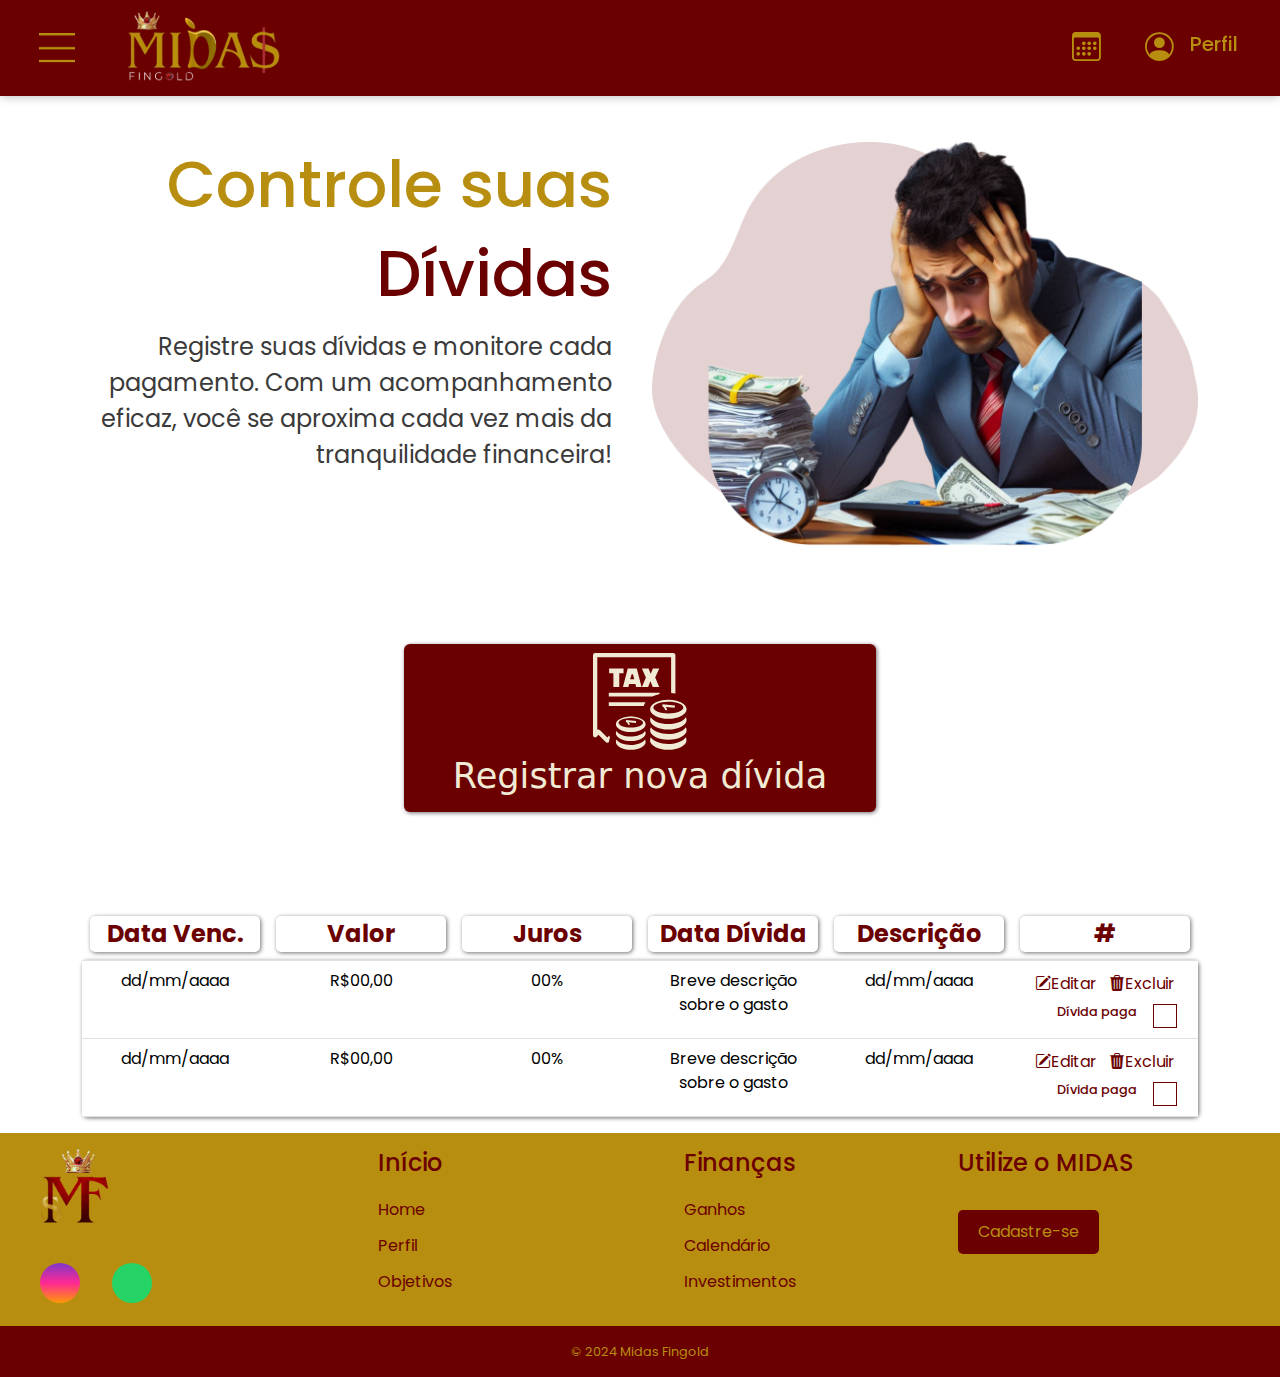
<file: Paginas/Dividas.html>
<!DOCTYPE html>
<html lang="pt-br">

<head>
    <meta charset="UTF-8">
    <meta name="viewport" content="width=device-width, initial-scale=1.0">
    <title>Divídas</title>

    <!-- fonte poppins -->
    <link
        href="https://fonts.googleapis.com/css2?family=Poppins:ital,wght@0,100;0,200;0,300;0,400;0,500;0,600;0,700;0,800;0,900;1,100;1,200;1,300;1,400;1,500;1,600;1,700;1,800;1,900&display=swap"
        rel="stylesheet">

    <!-- link bootstrap -->
    <link href="https://cdn.jsdelivr.net/npm/bootstrap@5.3.3/dist/css/bootstrap.min.css" rel="stylesheet"
        integrity="sha384-QWTKZyjpPEjISv5WaRU9OFeRpok6YctnYmDr5pNlyT2bRjXh0JMhjY6hW+ALEwIH" crossorigin="anonymous">

    <!-- link bootstrap-icons -->
    <link rel="stylesheet" href="https://cdn.jsdelivr.net/npm/bootstrap-icons@1.8.1/font/bootstrap-icons.css">

    <!-- link font-awesome icons -->
    <link rel="stylesheet" href="https://cdnjs.cloudflare.com/ajax/libs/font-awesome/6.2.1/css/all.min.css"
        integrity="sha512-MV7K8+y+gLIBoVD59lQIYicR65iaqukzvf/nwasF0nqhPay5w/9lJmVM2hMDcnK1OnMGCdVK+iQrJ7lzPJQd1w=="
        crossorigin="anonymous" referrerpolicy="no-referrer" />

    <!-- css da tela -->
    <link rel="stylesheet" href="../CSS/styleDividas.css">

    <!-- css do header e do footer -->
    <link rel="stylesheet" href="../CSS/header_footer.css">
</head>

<body>
    <!-- começo header -->
    <nav class="navbar fixed-top cabeçalho">
        <div class="container-fluid header">
            <!-- conteúdo da esquerda -->
            <div class="esquerda">
                <button class="navbar-toggler" type="button" data-bs-toggle="offcanvas"
                    data-bs-target="#offcanvasNavbar" aria-controls="offcanvasNavbar" aria-label="Toggle navigation">
                    <img src="../Imagens/Icones/Menu.png" width="80%" class="img-fluid">
                </button>

                <!-- começo offcanvas -->
                <div class="offcanvas offcanvas-start" tabindex="-1" id="offcanvasNavbar"
                    aria-labelledby="offcanvasNavbar">
                    <div class="offcanvas-header">
                        <h5 class="offcanvas-title" id="offcanvasNavbarLabel">Midas Fingold</h5>
                        <button type="button" class="btn-close fechar" data-bs-dismiss="offcanvas"
                            aria-label="Close"></button>
                    </div>

                    <div class="linha-horizontal"></div>

                    <!-- conteúdo offcanvas -->
                    <div class="offcanvas-body">
                        <ul class="navbar-nav justify-content-start flex-grow-1 pe-3">
                            <li class="nav-item">
                                <i class="bi bi-house-fill"></i>
                                <a class="nav-link" aria-current="page" href="dashboard.html">Home</a>
                            </li>
                            <li class="nav-item perfil">
                                <i class="bi bi-person-circle"></i>
                                <a class="nav-link" href="#">Perfil</a>
                            </li>
                            <!-- menu dropdown -->
                            <li class="nav-item dropdown">
                                <i class="bi bi-cash-stack"></i>
                                <a class="nav-link" role="button" data-bs-toggle="dropdown" aria-expanded="false">
                                    Finanças >
                                </a>
                                <ul class="dropdown-menu">
                                    <li><a class="dropdown-item my-3" href="./Ganhos.html">Ganhos</a></li>
                                    <li>
                                    </li>
                                    <li><a class="dropdown-item" href="#">Gastos</a></li>
                                </ul>
                            </li>
                            <!-- fim menu dropdown -->

                            <li class="nav-item calendario">
                                <i class="bi bi-calendar3"></i>
                                <a class="nav-link" href="../Paginas/Calendario.html">Calendário</a>
                            </li>

                            <li class="nav-item">
                                <i class="bi bi-bullseye"></i>
                                <a class="nav-link" href="Objetivos.html">Objetivos</a>
                            </li>

                            <li class="nav-item">
                                <i class="bi bi-piggy-bank-fill"></i>
                                <a class="nav-link" href="investimento.html">Investimentos</a>
                            </li>

                            <li class="nav-item notificacoes">
                                <i class="bi bi-bell-fill"></i>
                                <a class="nav-link" href="#">Notificações</a>
                            </li>
                        </ul>
                    </div>
                </div>
                <!-- fim offcanvas -->
                <div class="logo mx-4">
                    <a href="dashboard.html"><img src="../Imagens/Logo/FinGold branco sem fundo 1 (1).png" width="80%" class="img-fluid"></a>
                </div>
            </div>
            <!-- fim conteúdo da esquerda -->

            <!-- conteúdo da direita -->
            <div class="direita px-3">
                <div class="icones mx-4">
                    <a class="icone-calendario" href="Calendario.html"><i class="bi bi-calendar3"></i></a>
                </div>
                <div class="icones3 mx-1 text-center">
                    <a class="icone-perfil" href="perfil.html"><i class="bi bi-person-circle mx-3"></i></a>
                    <h5>Perfil</h5>
                </div>
            </div>
            <!-- fim conteúdo da direita -->
        </div>
    </nav>
    <!-- fim header -->

    <!-- começo conteúdo -->
    <!-- primeiro container -->
    <div class="container mt-5 text-center">
        <div class="row text-center">
            <div class="col-12 col-sm-12 col-md-12 order-2 col-lg-6 mt-3">
                <!-- imagem principal das dívidas -->
                <div class="imagemprincipal mt-5">
                    <img src="../Imagens/Vetores/Imagem dividas.png" class="img-fluid">
                </div>
            </div>
            <div class="col-12 col-sm-12 col-md-12 order-1 col-lg-6 mt-5">
                <!-- conteúdo da esquerda - título e subtítulo -->
                <section class="conteudoesquerdo mt-5 mx-3">
                    <article class="textoprincipal">
                        <h1>
                            Controle suas <br>
                            <h1 class="digitando">Dívidas</h1>
                        </h1>
                    </article>

                    <article class="subtitulo mt-3">
                        Registre suas dívidas e monitore cada pagamento.
                        Com um acompanhamento eficaz, você se aproxima
                        cada vez mais da tranquilidade financeira!
                </section>
            </div>

        </div>
    </div>
    <!-- fim primeiro container -->

    <!-- botão - adicionar divida -->
    <button type="button" class="btn adicionar p-2 px-5" data-bs-toggle="modal" data-bs-target="#exampleModal">
        <svg xmlns="http://www.w3.org/2000/svg" shape-rendering="geometricPrecision" text-rendering="geometricPrecision"
            image-rendering="optimizeQuality" fill-rule="evenodd" clip-rule="evenodd" viewBox="0 0 495 511.658">
            <path
                d="M278.532 470.356c0 22.792-35.278 41.302-78.766 41.302-43.484 0-78.77-18.51-78.77-41.302 0-4.285 1.29-8.434 3.599-12.355 10.041 16.781 39.896 28.951 75.171 28.951 23.294 0 62.051-6.893 75.167-28.951 2.261 3.78 3.599 7.932 3.599 12.355zM85.07 469.301l-2.199 2.094c-4.435 4.215-11.475 4.141-15.803-.22l-38.574-38.978-8.034 9.239a11.31 11.31 0 01-9.126 4.582C5.062 446.018 0 440.922 0 434.69V11.331A11.316 11.316 0 0111.334 0h413.148c6.27 0 11.331 5.059 11.331 11.331v203.014a207.752 207.752 0 00-22.662-2.696V22.699H22.699v382.912a11.342 11.342 0 0112.652 1.468c.22.181.44.367.621.584l39.347 39.752 11.095-10.563a58.307 58.307 0 003.449 10.696 61.796 61.796 0 00-2.354 6.631c-1.499 5.134-2.335 10.193-2.439 15.122zm.72-258.758h264.236c1.296 0 2.358 1.081 2.358 2.357v3.272c-14.654 3.297-27.95 8.11-39.19 14.072l-.582.313H85.79a2.379 2.379 0 01-2.358-2.36V212.9a2.366 2.366 0 012.358-2.357zm0 49.507h192.245c-4.322 6.228-7.56 12.926-9.581 20.015H85.79c-1.276 0-2.358-1.062-2.358-2.358v-15.3a2.366 2.366 0 012.358-2.357zm75.667-153.072H138.91v72.313h-31.102v-72.313H85.259V82.097h76.198v24.881zm25.958 72.313h-28.988l25.191-97.194h48.054l25.192 97.194h-28.991l-3.577-15.396h-33.304l-3.577 15.396zm17.084-67.334l-7.907 27.213h21.951l-7.752-27.213h-6.292zm89.296-29.86l10.73 25.971h1.555l10.73-25.971h33.744l-21.614 46.967 21.614 50.227h-34.521l-11.663-27.994h-1.401l-11.506 27.994h-32.968l21.149-49.298-21.149-47.896h35.3zm200.657 378.958c0 27.921-43.24 50.603-96.519 50.603-53.281 0-96.525-22.682-96.525-50.603 0-5.256 1.57-10.332 4.41-15.145 12.296 20.548 48.886 35.472 92.115 35.472 28.553 0 76.02-8.457 92.11-35.472 2.761 4.638 4.409 9.722 4.409 15.145zm.548-52.683c0 27.918-43.243 50.6-96.522 50.6-53.282 0-96.525-22.682-96.525-50.6 0-5.256 1.569-10.334 4.412-15.145 12.296 20.548 48.884 35.472 92.113 35.472 28.553 0 76.02-8.457 92.11-35.472 2.761 4.638 4.412 9.722 4.412 15.145zm-61.663-131.368l-1.129 12.565-47.362-4.127c3.918 4.957 6.594 10.659 8.105 17.033l-11.393-1.01c-.785-3.354-2.521-7.094-5.149-11.173-2.682-4.125-5.908-7.032-9.827-8.816l.898-10.174 65.857 5.702zm-33.408-19.666c43.105.079 77.863 14.15 77.863 31.119 0 17.199-35.531 31.105-79.314 31.105-43.788 0-79.32-13.973-79.32-31.105 0-16.94 34.402-30.795 77.225-31.114 1.073-.005 2.583-.005 3.546-.005zm-.311-10.335c52.743.093 95.382 22.882 95.382 50.617 0 27.912-43.243 50.6-96.522 50.6-53.282 0-96.525-22.688-96.525-50.6 0-27.741 42.651-50.416 95.421-50.617h2.244zM495 353.995c0 27.913-43.243 50.597-96.522 50.597-53.282 0-96.525-22.684-96.525-50.597 0-5.095 1.403-9.959 4.085-14.524 11.898 20.828 48.753 36.071 92.44 36.071 28.587 0 76.739-8.599 92.435-36.071 2.563 4.444 4.087 9.375 4.087 14.524zm-266.791 5.609l-.912 10.256-38.651-3.382c3.187 4.059 5.389 8.703 6.62 13.914l-9.307-.825c-.641-2.735-2.044-5.795-4.201-9.123-2.196-3.368-4.824-5.736-8.022-7.193l.745-8.304 53.728 4.657zm-24.226-15.994c33.767.751 60.508 11.89 60.508 25.338 0 14.047-28.983 25.389-64.725 25.389-35.732 0-64.723-11.405-64.723-25.389 0-13.587 27.153-24.714 61.262-25.358 2.52-.048 5.216-.034 7.678.02zm-.339-8.438c41.68.96 74.888 19.137 74.888 41.254 0 22.789-35.278 41.292-78.766 41.292-43.484 0-78.77-18.503-78.77-41.292 0-22.211 33.488-40.395 75.388-41.268 2.388-.045 4.917-.039 7.26.014zm74.888 89.036c0 22.781-35.278 41.293-78.766 41.293-43.484 0-78.77-18.512-78.77-41.293 0-4.161 1.138-8.124 3.334-11.85 9.713 16.999 39.783 29.442 75.436 29.442 23.333 0 62.644-7.02 75.432-29.442 2.089 3.625 3.334 7.65 3.334 11.85z" />
        </svg>
        Registrar nova dívida
    </button>
    <!-- fim botão - adicionar divida -->

    <!-- modal - adicionar divida -->
    <div class="modal fade" id="exampleModal" tabindex="-1" aria-labelledby="exampleModalLabel" aria-hidden="true">
        <div class="modal-dialog modal-dialog-centered">
            <div class="modal-content">
                <div class="modal-header">
                    <h1 class="modal-title" id="exampleModalLabel">Registro de dívidas</h1>
                    <button type="button" class="btn-close" data-bs-dismiss="modal" aria-label="Close"></button>
                </div>
                <div class="linha-modal"></div>
                <!-- formulário modal -->
                <form>
                    <div class="modal-body">

                        <div class="form-floating mb-3">
                            <input type="text" class="form-control" id="floatingInput" placeholder="R$00,00" required>
                            <label for="floatingInput">Valor</label>
                        </div>
                        <div class="form-floating mb-3">
                            <input type="date" class="form-control" id="floatingdata" required>
                            <label for="floatingdata" class="col-form-label">Data do vencimento/pagamento</label>
                        </div>
                        <div class="mb-3">
                            <label for="customRange3" class="form-label ms-3">Porcentagem de juros</label>
                            <input type="range" class="form-range" min="0" max="100" step="5" id="customRange3" oninput="updateValue(this.value)">
                            <div id="rangeValue" class="range-value">0</div>
                        </div>                        
                        <div class="form-floating mb-3">
                            <input type="date" class="form-control" id="floatingdata2">
                            <label for="floatingdata2" class="col-form-label">Data da dívida</label>
                        </div>
                        <div class="form-floating mb-3">
                            <textarea class="form-control" id="floatingdesc"
                                placeholder="motivo do recebimento"></textarea>
                            <label for="floatingdesc" class="col-form-label">Breve descrição</label>
                        </div>
                    </div>

                    <div class="linha-modal"></div>
                    <!-- botões modal -->
                    <div class="modal-footer">
                        <button type="button" class="btn fechar" data-bs-dismiss="modal">Fechar</button>
                        <button type="submit" class="btn salvar">Salvar dívida</button>
                    </div>

                </form>
                <!-- fim formulário modal -->
            </div>
        </div>
    </div>
    <!-- fim modal - adicionar divida -->

    <!-- tabela de dividas -->
    <div class="container">
        <table class="table">
            <!-- colunas -->
            <thead class="text-center">
                <tr>
                    <th>
                        <div class="colunas">
                            Data Venc.
                        </div>
                    </th>
                    <th>
                        <div class="colunas">
                            Valor
                        </div>
                    </th>
                    <th>
                        <div class="colunas">
                            Juros
                        </div>
                    </th>
                    <th>
                        <div class="colunas">
                            Data Dívida
                        </div>
                    </th>
                    <th>
                        <div class="colunas">
                            Descrição
                        </div>
                    </th>
                    <th>
                        <div class="colunas">
                            #
                        </div>
                    </th>
                </tr>
            </thead>
            <!-- fim colunas -->

            <!-- conteúdo de exemplo -->
            <tbody class="text-center">
                <tr>
                    <td data-label="Data Venc.">dd/mm/aaaa</td>
                    <td data-label="Valor">R$00,00</td>
                    <td data-label="Juros">00%</td>
                    <td data-label="Descrição">Breve descrição sobre o gasto</td>
                    <td data-label="Data Dívida">dd/mm/aaaa</td>
                    <td data-label="#" class="funções">
                        <div class="botoes">
                            <button type="button" class="btn editar">
                                <i class="bi bi-pencil-square"></i> Editar
                            </button>
                            <button type="button" class="btn excluir">
                                <i class="bi bi-trash3-fill"></i> Excluir
                            </button>
                        </div>
                        <div class="form-check">
                            <h4 class="dsPaga">Dívida paga</h4>
                            <input class="form-check-input" type="checkbox" id="customCheckbox">
                            <label class="form-check-label" for="customCheckbox"></label>
                        </div>
                    </td>
                </tr>
                <tr>
                    <td data-label="DataVenc">dd/mm/aaaa</td>
                    <td data-label="Valor">R$00,00</td>
                    <td data-label="Juros">00%</td>
                    <td data-label="Descrição">Breve descrição sobre o gasto</td>
                    <td data-label="DataDiv">dd/mm/aaaa</td>
                    <td data-label="#" class="funções">
                        <div class="botoes">
                            <button type="button" class="btn editar">
                                <i class="bi bi-pencil-square"></i> Editar
                            </button>
                            <button type="button" class="btn excluir">
                                <i class="bi bi-trash3-fill"></i> Excluir
                            </button>
                        </div>
                        <div class="form-check">
                            <h4 class="dsPaga">Dívida paga</h4>
                            <input class="form-check-input" type="checkbox" id="customCheckbox2">
                            <label class="form-check-label" for="customCheckbox2"></label>
                        </div>
                    </td>
                </tr>
            </tbody>
            <!-- fim conteúdo de exemplo -->
        </table>
    </div>
    <!-- fim tabela de dividas -->

    <!-- começo footer -->
    <footer class="footer">
        <div class="container-fluid container_footer ">
            <div class="row ">
                <!-- primeira coluna - logo e redes sociais  -->
                <div class="col-12 col-sm-6 col-md-6 order-1 col-lg-3 primeira_col">
                    <img src="../Imagens/Logo/Miniatura.png" widht="20" height="90">

                    <div class="redes_sociais">
                        <a href="#" class="footer-link" id="instagram">
                            <i class="fa-brands fa-instagram"></i>
                        </a>
                        <a href="#" class="footer-link" id="whatsapp">
                            <i class="fa-brands fa-whatsapp"></i>
                        </a>
                    </div>
                </div>
                <!-- fim primeira coluna -->

                <!-- segunda coluna - lista 1 -->
                <div class="col-12 col-sm-6 col-md-6 col-lg-3 order-2">
                    <ul class="footer-lista">
                        <li>
                            <h3>Início</h3>
                        </li>
                        <li>
                            <a href="" class="footer-link">Home</a>
                        </li>
                        <li>
                            <a href="" class="footer-link">Perfil</a>
                        </li>
                        <li>
                            <a href="" class="footer-link">Objetivos</a>
                        </li>
                    </ul>
                </div>
                <!-- fim segunda coluna - lista 1 -->

                <!-- terceira coluna - lista 2 -->
                <div class="col-12 col-sm-6 col-md-6 col-lg-3 order-3">
                    <ul class="footer-lista">
                        <li>
                            <h3>Finanças</h3>
                        </li>
                        <li>
                            <a href="./Ganhos.html" class="footer-link">Ganhos</a>
                        </li>
                        <li>
                            <a href="" class="footer-link">Calendário</a>
                        </li>
                        <li>
                            <a href="" class="footer-link">Investimentos</a>
                        </li>

                    </ul>
                </div>
                <!-- fim terceira coluna - lista 2 -->

                <!-- quarta coluna - se cadastre -->
                <div class="col-12 col-sm-6 col-md-6 col-lg-3 order-4">
                    <div class="footer_cadastro">
                        <h3>Utilize o MIDAS</h3>
                        <div class="botao2">
                            <a href="">
                                <button>Cadastre-se</button>
                            </a>
                        </div>
                    </div>
                </div>
            </div>
        </div>
        <!-- fim quarta coluna - se cadastre -->

        <!-- copyright -->
        <div class="copyright container-fluid">
            &#169
            2024 Midas Fingold
        </div>
        <!-- fim copyright -->
    </footer>
    <!-- fim footer -->

    <!-- link javascript para funcionamento do formulário conectado na tabela -->
    <script src="../JavaScript/dividas.js"></script>

    <!-- link bootstrap javascript -->
    <script src="https://cdn.jsdelivr.net/npm/bootstrap@5.3.3/dist/js/bootstrap.bundle.min.js"
        integrity="sha384-YvpcrYf0tY3lHB60NNkmXc5s9fDVZLESaAA55NDzOxhy9GkcIdslK1eN7N6jIeHz"
        crossorigin="anonymous"></script>
</body>

</html>
</file>
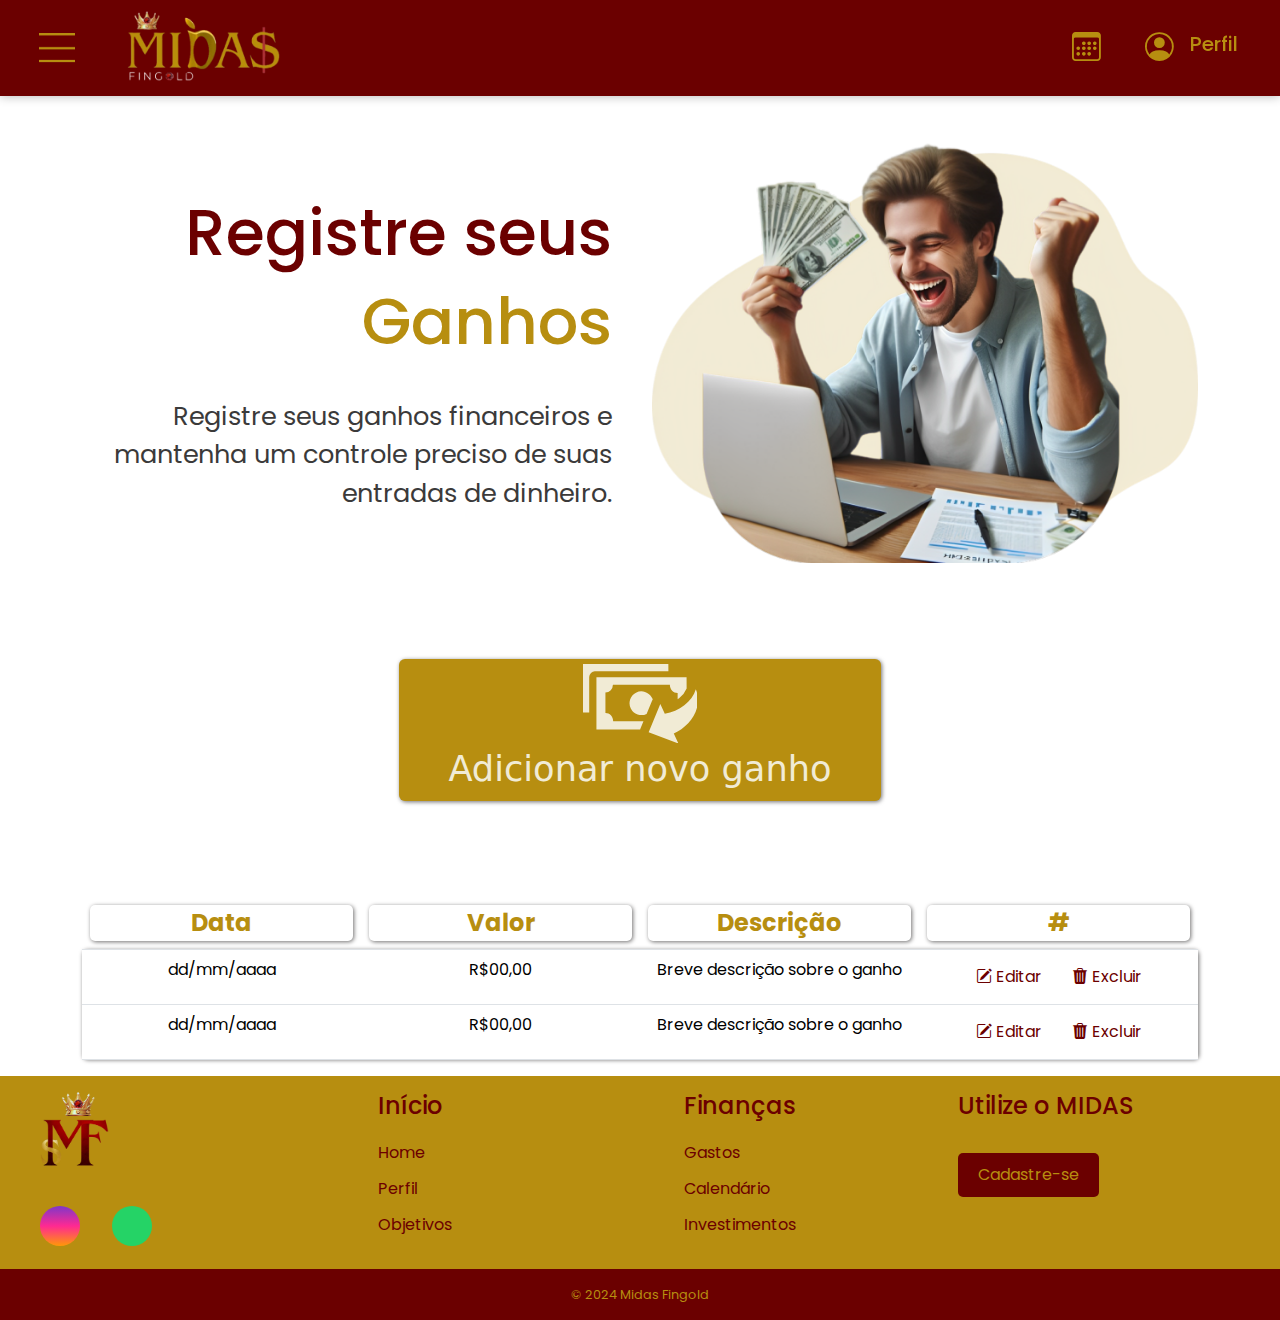
<file: Paginas/Ganhos.html>
<!DOCTYPE html>
<html lang="pt-br">

<head>
    <meta charset="UTF-8">
    <meta name="viewport" content="width=device-width, initial-scale=1.0">
    <title>Ganhos</title>
    <!-- fonte poppins -->
    <link
        href="https://fonts.googleapis.com/css2?family=Poppins:ital,wght@0,100;0,200;0,300;0,400;0,500;0,600;0,700;0,800;0,900;1,100;1,200;1,300;1,400;1,500;1,600;1,700;1,800;1,900&display=swap"
        rel="stylesheet">

    <!-- link bootstrap -->
    <link href="https://cdn.jsdelivr.net/npm/bootstrap@5.3.3/dist/css/bootstrap.min.css" rel="stylesheet"
        integrity="sha384-QWTKZyjpPEjISv5WaRU9OFeRpok6YctnYmDr5pNlyT2bRjXh0JMhjY6hW+ALEwIH" crossorigin="anonymous">

    <!-- link bootstrap-icons -->
    <link rel="stylesheet" href="https://cdn.jsdelivr.net/npm/bootstrap-icons@1.8.1/font/bootstrap-icons.css">

    <!-- link font-awesome icons -->
    <link rel="stylesheet" href="https://cdnjs.cloudflare.com/ajax/libs/font-awesome/6.2.1/css/all.min.css"
        integrity="sha512-MV7K8+y+gLIBoVD59lQIYicR65iaqukzvf/nwasF0nqhPay5w/9lJmVM2hMDcnK1OnMGCdVK+iQrJ7lzPJQd1w=="
        crossorigin="anonymous" referrerpolicy="no-referrer" />

    <!-- css da tela -->
    <link rel="stylesheet" href="../CSS/styleGanhos.css">

    <!-- css do header e do footer -->
    <link rel="stylesheet" href="../CSS/header_footer.css">
</head>

<body>
    <!-- começo header -->
    <nav class="navbar fixed-top cabeçalho">
        <div class="container-fluid header">
            <!-- conteúdo da esquerda -->
            <div class="esquerda">
                <button class="navbar-toggler" type="button" data-bs-toggle="offcanvas"
                    data-bs-target="#offcanvasNavbar" aria-controls="offcanvasNavbar" aria-label="Toggle navigation">
                    <img src="../Imagens/Icones/Menu.png" width="80%" class="img-fluid">
                </button>

                <!-- começo offcanvas -->
                <div class="offcanvas offcanvas-start" tabindex="-1" id="offcanvasNavbar"
                    aria-labelledby="offcanvasNavbar">
                    <div class="offcanvas-header">
                        <h5 class="offcanvas-title" id="offcanvasNavbarLabel">Midas Fingold</h5>
                        <button type="button" class="btn-close fechar" data-bs-dismiss="offcanvas"
                            aria-label="Close"></button>
                    </div>

                    <div class="linha-horizontal"></div>

                    <!-- conteúdo offcanvas -->
                    <div class="offcanvas-body">
                        <ul class="navbar-nav justify-content-start flex-grow-1 pe-3">
                            <li class="nav-item">
                                <i class="bi bi-house-fill"></i>
                                <a class="nav-link" aria-current="page" href="dashboard.html">Home</a>
                            </li>
                            <li class="nav-item perfil">
                                <i class="bi bi-person-circle"></i>
                                <a class="nav-link" href="#">Perfil</a>
                            </li>
                            <!-- menu dropdown -->
                            <li class="nav-item dropdown">
                                <i class="bi bi-cash-stack"></i>
                                <a class="nav-link" role="button" data-bs-toggle="dropdown" aria-expanded="false">
                                    Finanças >
                                </a>
                                <ul class="dropdown-menu">
                                    <li><a class="dropdown-item my-3" href="#">Ganhos</a></li>
                                    <li>
                                    </li>
                                    <li><a class="dropdown-item" href="./Gastos.html">Gastos</a></li>
                                </ul>
                            </li>
                            <!-- fim menu dropdown -->

                            <li class="nav-item calendario">
                                <i class="bi bi-calendar3"></i>
                                <a class="nav-link" href="../Paginas/Calendario.html">Calendário</a>
                            </li>

                            <li class="nav-item">
                                <i class="bi bi-bullseye"></i>
                                <a class="nav-link" href="Objetivos.html">Objetivos</a>
                            </li>

                            <li class="nav-item">
                                <i class="bi bi-piggy-bank-fill"></i>
                                <a class="nav-link" href="investimento.html">Investimentos</a>
                            </li>

                            <li class="nav-item notificacoes">
                                <i class="bi bi-bell-fill"></i>
                                <a class="nav-link" href="#">Notificações</a>
                            </li>
                        </ul>
                    </div>
                </div>
                <!-- fim offcanvas -->
                <div class="logo mx-4">
                    <a href="dashboard.html"><img src="../Imagens/Logo/FinGold branco sem fundo 1 (1).png" width="80%" class="img-fluid"></a>
                </div>
            </div>
            <!-- fim conteúdo da esquerda -->

            <!-- conteúdo da direita -->
            <div class="direita px-3">
                <div class="icones mx-4">
                    <a class="icone-calendario" href="Calendario.html"><i class="bi bi-calendar3"></i></a>
                </div>
                <div class="icones3 mx-1 text-center">
                    <a class="icone-perfil" href="perfil.html"><i class="bi bi-person-circle mx-3"></i></a>
                    <h5>Perfil</h5>
                </div>
            </div>
            <!-- fim conteúdo da direita -->
        </div>
    </nav>
    <!-- fim header -->

    <!-- começo conteúdo -->
    <!-- primeiro container -->
    <div class="container mt-5 text-center">
        <div class="row text-center">
            <div class="col-12 col-sm-12 col-md-12 order-2 col-lg-6 mt-3">
                <!-- imagem principal dos ganhos -->
                <div class="imagemprincipal mt-5">
                    <img src="../Imagens/Vetores/Imagem ganhos.png" class="img-fluid">
                </div>
            </div>
            <div class="col-12 col-sm-12 col-md-12 order-1 col-lg-6 mt-5">
                <!-- conteúdo da direita - título e subtítulo -->
                <section class="conteudodireito mt-5 mx-3">
                    <article class="textoprincipal">
                        <h1>
                            Registre seus <br>
                            <h1 class="digitando">Ganhos</h1>
                        </h1>
                    </article>

                    <article class="subtitulo mt-3">
                        Registre seus ganhos financeiros e
                        mantenha um controle preciso de
                        suas entradas de dinheiro.
                    </article>
                </section>
            </div>

        </div>
    </div>
    <!-- fim primeiro container -->

    <!-- botão - adicionar ganho -->
    <button type="button" class="btn adicionar p-1 px-5" data-bs-toggle="modal" data-bs-target="#exampleModal">
        <svg id="Layer_1" data-name="Layer 1" xmlns="http://www.w3.org/2000/svg" viewBox="0 0 122.88 84.95">
            <defs>
                <style>
                    .cls-1 {
                        fill-rule: evenodd;
                    }
                </style>
            </defs>
            <title>money-back</title>
            <path class="cls-1"
                d="M14.36,14.26V69.94H61.08c.05-.14.11-.28.17-.42l.09-.22,3.3-8H32.25c0-5.2-3.75-8.87-8.27-8.83v-22a8.2,8.2,0,0,0,8-8.28H92.88c0,5.21,3.76,8.87,8.3,8.84v6.77c.53-.37,1-.76,1.54-1.15a25.21,25.21,0,0,0,8.09-10.48l-.08-11.92ZM70.18,72.89,82.64,42.77l4.82,10.5c15.24-3,29.39-12.89,33.19-26.36,8,21.25-6.86,39.71-23.59,47.32L102,85,70.18,72.89ZM73.67,36A12.69,12.69,0,1,0,68,53.33l5.72-13.82a9.38,9.38,0,0,1,.83-1.57,11.87,11.87,0,0,0-.83-2ZM0,0V51.87l6.63,0V14.09A6.12,6.12,0,0,1,13.2,7.87H91.31L91.25,0Z" />
        </svg> Adicionar novo ganho
    </button>
    <!-- fim botão - adicionar ganho -->

    <!-- modal - adicionar ganho -->
    <div class="modal fade" id="exampleModal" tabindex="-1" aria-labelledby="exampleModalLabel" aria-hidden="true">
        <div class="modal-dialog modal-dialog-centered">
            <div class="modal-content">
                <div class="modal-header">
                    <h1 class="modal-title" id="exampleModalLabel">Carteira de receitas</h1>
                    <button type="button" class="btn-close" data-bs-dismiss="modal" aria-label="Close"></button>
                </div>
                <div class="linha-modal"></div>
                <!-- formulário modal -->
                <form>
                    <div class="modal-body">

                        <div class="form-floating mb-3">

                            <input type="text" class="form-control" id="floatingInput" placeholder="R$00,00" required>
                            <label for="floatingInput">Valor</label>
                        </div>
                        <div class="form-floating mb-3">

                            <input type="date" class="form-control" id="floatingdata" required>
                            <label for="floatingdata" class="col-form-label">Data</label>
                        </div>
                        <div class="form-floating mb-3">

                            <textarea class="form-control" id="floatingdesc"
                                placeholder="motivo do recebimento"></textarea>
                            <label for="floatingdesc" class="col-form-label">Breve descrição</label>
                        </div>

                    </div>

                    <div class="linha-modal"></div>
                    <!-- botões modal -->
                    <div class="modal-footer">
                        <button type="button" class="btn fechar" data-bs-dismiss="modal">Fechar</button>
                        <button type="submit" class="btn salvar">Salvar ganho</button>
                    </div>
                </form>
                <!-- fim formulário modal -->
            </div>
        </div>
    </div>
    <!-- fim modal - adicionar ganho -->

    <!-- tabela de ganhos -->
    <div class="container">
        <table class="table">
            <!-- colunas -->
            <thead class="text-center">
                <tr>
                    <th>
                        <div class="colunas">
                            Data
                        </div>
                    </th>
                    <th>
                        <div class="colunas">
                            Valor
                        </div>
                    </th>
                    <th>
                        <div class="colunas">
                            Descrição
                        </div>
                    </th>
                    <th>
                        <div class="colunas">
                            #
                        </div>
                    </th>
                </tr>
            </thead>
            <!-- fim colunas -->

            <!-- conteúdo de exemplo -->
            <tbody class="text-center body">

                <tr>
                    <td data-label="Data">dd/mm/aaaa</td>
                    <td data-label="Valor">R$00,00</td>
                    <td data-label="Descrição">Breve descrição sobre o ganho</td>
                    <td data-label="#" class="funções">
                        <button type="button" class="btn editar">
                            <i class="bi bi-pencil-square"></i> Editar
                        </button>
                        <button type="button" class="btn excluir">
                            <i class="bi bi-trash3-fill"></i> Excluir
                        </button>

                    </td>
                </tr>


                <tr>
                    <td data-label="Data">dd/mm/aaaa</td>
                    <td data-label="Valor">R$00,00</td>
                    <td data-label="Descrição">Breve descrição sobre o ganho</td>
                    <td data-label="#" class="funções">
                        <button type="button" class="btn editar">
                            <i class="bi bi-pencil-square"></i> Editar
                        </button>
                        <button type="button" class="btn excluir">
                            <i class="bi bi-trash3-fill"></i> Excluir
                        </button>

                    </td>
                </tr>

            </tbody>
            <!-- fim conteúdo de exemplo -->
        </table>
    </div>
    <!-- fim tabela de ganhos -->

    <!-- começo footer -->
    <footer class="footer">
        <div class="container-fluid container_footer ">
            <div class="row ">
                <!-- primeira coluna - logo e redes sociais  -->
                <div class="col-12 col-sm-6 col-md-6 order-1 col-lg-3 primeira_col">
                    <img src="../Imagens/Logo/Miniatura.png" widht="20" height="90">

                    <div class="redes_sociais">
                        <a href="#" class="footer-link" id="instagram">
                            <i class="fa-brands fa-instagram"></i>
                        </a>
                        <a href="#" class="footer-link" id="whatsapp">
                            <i class="fa-brands fa-whatsapp"></i>
                        </a>
                    </div>
                </div>
                <!-- fim primeira coluna -->

                <!-- segunda coluna - lista 1 -->
                <div class="col-12 col-sm-6 col-md-6 col-lg-3 order-2">
                    <ul class="footer-lista">
                        <li>
                            <h3>Início</h3>
                        </li>
                        <li>
                            <a href="" class="footer-link">Home</a>
                        </li>
                        <li>
                            <a href="" class="footer-link">Perfil</a>
                        </li>
                        <li>
                            <a href="" class="footer-link">Objetivos</a>
                        </li>
                    </ul>
                </div>
                <!-- fim segunda coluna - lista 1 -->

                <!-- terceira coluna - lista 2 -->
                <div class="col-12 col-sm-6 col-md-6 col-lg-3 order-3">
                    <ul class="footer-lista">
                        <li>
                            <h3>Finanças</h3>
                        </li>
                        <li>
                            <a href="./Gastos.html" class="footer-link">Gastos</a>
                        </li>
                        <li>
                            <a href="" class="footer-link">Calendário</a>
                        </li>
                        <li>
                            <a href="" class="footer-link">Investimentos</a>
                        </li>

                    </ul>
                </div>
                <!-- fim terceira coluna - lista 2 -->

                <!-- quarta coluna - se cadastre -->
                <div class="col-12 col-sm-6 col-md-6 col-lg-3 order-4">
                    <div class="footer_cadastro">
                        <h3>Utilize o MIDAS</h3>
                        <div class="botao2">
                            <a href="">
                                <button>Cadastre-se</button>
                            </a>
                        </div>
                    </div>
                </div>
            </div>
        </div>
        <!-- fim quarta coluna - se cadastre -->

        <!-- copyright -->
        <div class="copyright container-fluid">
            &#169
            2024 Midas Fingold
        </div>
        <!-- fim copyright -->
    </footer>
    <!-- fim footer -->

    <!-- link javascript para funcionamento do formulário conectado na tabela -->
    <script src="../JavaScript/ganhos.js"></script>
    
    <!-- link bootstrap javascript -->
    <script src="https://cdn.jsdelivr.net/npm/bootstrap@5.3.3/dist/js/bootstrap.bundle.min.js"
        integrity="sha384-YvpcrYf0tY3lHB60NNkmXc5s9fDVZLESaAA55NDzOxhy9GkcIdslK1eN7N6jIeHz"
        crossorigin="anonymous"></script>
</body>

</html>
</file>
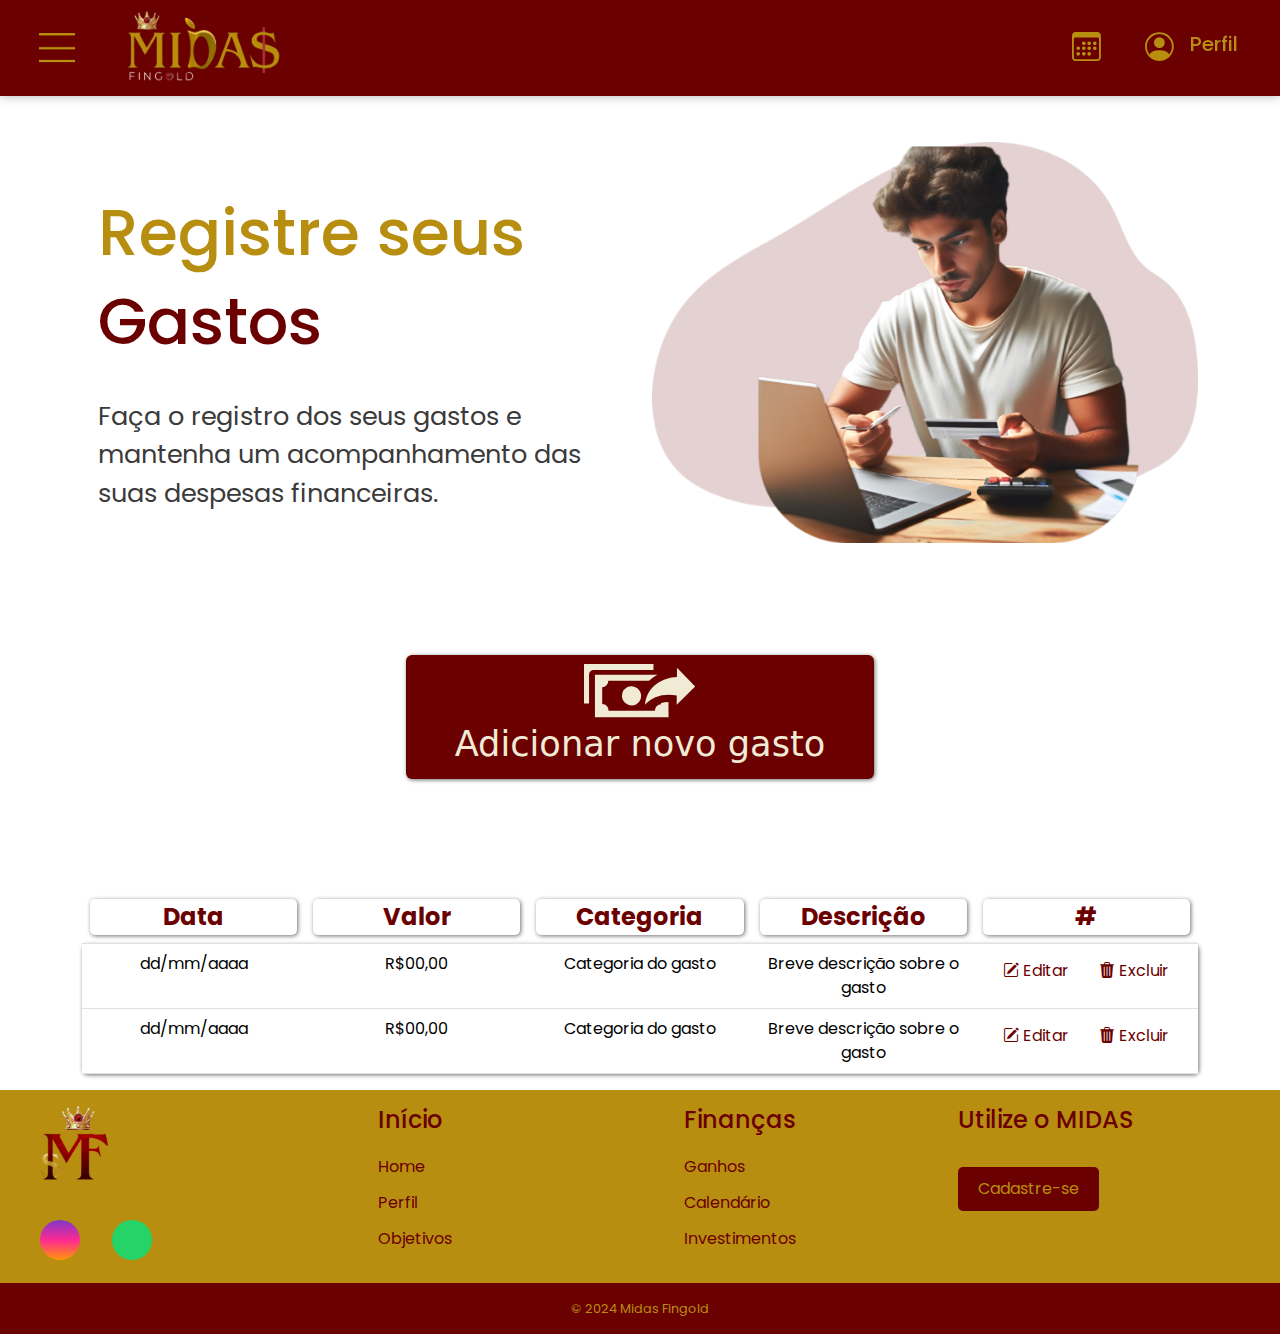
<file: Paginas/Gastos.html>
<!DOCTYPE html>
<html lang="pt-br">

<head>
    <meta charset="UTF-8">
    <meta name="viewport" content="width=device-width, initial-scale=1.0">
    <title>Gastos</title>

    <!-- fonte poppins -->
    <link
        href="https://fonts.googleapis.com/css2?family=Poppins:ital,wght@0,100;0,200;0,300;0,400;0,500;0,600;0,700;0,800;0,900;1,100;1,200;1,300;1,400;1,500;1,600;1,700;1,800;1,900&display=swap"
        rel="stylesheet">

    <!-- link bootstrap -->
    <link href="https://cdn.jsdelivr.net/npm/bootstrap@5.3.3/dist/css/bootstrap.min.css" rel="stylesheet"
        integrity="sha384-QWTKZyjpPEjISv5WaRU9OFeRpok6YctnYmDr5pNlyT2bRjXh0JMhjY6hW+ALEwIH" crossorigin="anonymous">

    <!-- link bootstrap-icons -->
    <link rel="stylesheet" href="https://cdn.jsdelivr.net/npm/bootstrap-icons@1.8.1/font/bootstrap-icons.css">

    <!-- link font-awesome icons -->
    <link rel="stylesheet" href="https://cdnjs.cloudflare.com/ajax/libs/font-awesome/6.2.1/css/all.min.css"
        integrity="sha512-MV7K8+y+gLIBoVD59lQIYicR65iaqukzvf/nwasF0nqhPay5w/9lJmVM2hMDcnK1OnMGCdVK+iQrJ7lzPJQd1w=="
        crossorigin="anonymous" referrerpolicy="no-referrer" />

    <!-- css da tela -->
    <link rel="stylesheet" href="../CSS/styleGastos.css">

    <!-- css do header e do footer -->
    <link rel="stylesheet" href="../CSS/header_footer.css">
</head>

<body>
    <!-- começo header -->
    <nav class="navbar fixed-top cabeçalho">
        <div class="container-fluid header">
            <!-- conteúdo da esquerda -->
            <div class="esquerda">
                <button class="navbar-toggler" type="button" data-bs-toggle="offcanvas"
                    data-bs-target="#offcanvasNavbar" aria-controls="offcanvasNavbar" aria-label="Toggle navigation">
                    <img src="../Imagens/Icones/Menu.png" width="80%" class="img-fluid">
                </button>

                <!-- começo offcanvas -->
                <div class="offcanvas offcanvas-start" tabindex="-1" id="offcanvasNavbar"
                    aria-labelledby="offcanvasNavbar">
                    <div class="offcanvas-header">
                        <h5 class="offcanvas-title" id="offcanvasNavbarLabel">Midas Fingold</h5>
                        <button type="button" class="btn-close fechar" data-bs-dismiss="offcanvas"
                            aria-label="Close"></button>
                    </div>

                    <div class="linha-horizontal"></div>

                    <!-- conteúdo offcanvas -->
                    <div class="offcanvas-body">
                        <ul class="navbar-nav justify-content-start flex-grow-1 pe-3">
                            <li class="nav-item">
                                <i class="bi bi-house-fill"></i>
                                <a class="nav-link" aria-current="page" href="dashboard.html">Home</a>
                            </li>
                            <li class="nav-item perfil">
                                <i class="bi bi-person-circle"></i>
                                <a class="nav-link" href="#">Perfil</a>
                            </li>
                            <!-- menu dropdown -->
                            <li class="nav-item dropdown">
                                <i class="bi bi-cash-stack"></i>
                                <a class="nav-link" role="button" data-bs-toggle="dropdown" aria-expanded="false">
                                    Finanças >
                                </a>
                                <ul class="dropdown-menu">
                                    <li><a class="dropdown-item my-3" href="./Ganhos.html">Ganhos</a></li>
                                    <li>
                                    </li>
                                    <li><a class="dropdown-item" href="#">Gastos</a></li>
                                </ul>
                            </li>
                            <!-- fim menu dropdown -->

                            <li class="nav-item calendario">
                                <i class="bi bi-calendar3"></i>
                                <a class="nav-link" href="../Paginas/Calendario.html">Calendário</a>
                            </li>

                            <li class="nav-item">
                                <i class="bi bi-bullseye"></i>
                                <a class="nav-link" href="Objetivos.html">Objetivos</a>
                            </li>

                            <li class="nav-item">
                                <i class="bi bi-piggy-bank-fill"></i>
                                <a class="nav-link" href="investimento.html">Investimentos</a>
                            </li>

                            <li class="nav-item notificacoes">
                                <i class="bi bi-bell-fill"></i>
                                <a class="nav-link" href="#">Notificações</a>
                            </li>
                        </ul>
                    </div>
                </div>
                <!-- fim offcanvas -->
                <div class="logo mx-4">
                    <a href="dashboard.html"><img src="../Imagens/Logo/FinGold branco sem fundo 1 (1).png" width="80%" class="img-fluid"></a>
                </div>
            </div>
            <!-- fim conteúdo da esquerda -->

            <!-- conteúdo da direita -->
            <div class="direita px-3">
                <div class="icones mx-4">
                    <a class="icone-calendario" href="Calendario.html"><i class="bi bi-calendar3"></i></a>
                </div>
                <div class="icones3 mx-1 text-center">
                    <a class="icone-perfil" href="perfil.html"><i class="bi bi-person-circle mx-3"></i></a>
                    <h5>Perfil</h5>
                </div>
            </div>
            <!-- fim conteúdo da direita -->
        </div>
    </nav>
    <!-- fim header -->

    <!-- começo conteúdo -->
    <!-- primeiro container -->
    <div class="container mt-5 text-center">
        <div class="row text-center">
            <div class="col-12 col-sm-12 col-md-12 order-2 col-lg-6 mt-3">
                <!-- imagem principal dos gastos -->
                <div class="imagemprincipal mt-5">
                    <img src="../Imagens/Vetores/Imagem Gastos.png" class="img-fluid">
                </div>
            </div>
            <div class="col-12 col-sm-12 col-md-12 order-1 col-lg-6 mt-5">
                <!-- conteúdo da esquerda - título e subtítulo -->
                <section class="conteudoesquerdo mt-5 mx-3">
                    <article class="textoprincipal">
                        <h1>
                            Registre seus <br>
                            <h1 class="digitando">Gastos</h1>
                        </h1>
                    </article>

                    <article class="subtitulo mt-3">
                        Faça o registro dos seus gastos e
                        mantenha um acompanhamento
                        das suas despesas financeiras.
                </section>
            </div>

        </div>
    </div>
    <!-- fim primeiro container -->

    <!-- botão - adicionar gasto -->
    <button type="button" class="btn adicionar p-2 px-5" data-bs-toggle="modal" data-bs-target="#exampleModal">
        <svg id="Layer_1" data-name="Layer 1" xmlns="http://www.w3.org/2000/svg" viewBox="0 0 122.88 58.81">
            <defs>
                <style>
                    .cls-1 {
                        fill-rule: evenodd;
                    }
                </style>
            </defs>
            <title>send-money</title>
            <path class="cls-1"
                d="M12.08,12V58.81H93.46L93.33,42a31.77,31.77,0,0,0-8.25,1.12v1.5a6.9,6.9,0,0,0-6.74,7H27.12c0-4.37-3.16-7.46-7-7.43V25.63a6.9,6.9,0,0,0,6.75-7H71.53c.45-.32.88-.63,1.27-1A43.64,43.64,0,0,1,81.24,12Zm110.8,12.76-20.46,20.3.1-10.2c-12.8-2.77-27.26.49-35,10.17C69,25,87.09,15,102.7,14.5l.09-10.41,20.09,20.66ZM62,30.26a10.67,10.67,0,1,0-4.47,14.41A10.67,10.67,0,0,0,62,30.26ZM0,0V43.61l5.57,0V11.85A5.15,5.15,0,0,1,11.1,6.62H76.78l0-6.62Z" />
        </svg>
        Adicionar novo gasto
    </button>
    <!-- fim botão - adicionar gasto -->

    <!-- modal - adicionar gasto -->
    <div class="modal fade" id="exampleModal" tabindex="-1" aria-labelledby="exampleModalLabel" aria-hidden="true">
        <div class="modal-dialog modal-dialog-centered">
            <div class="modal-content">
                <div class="modal-header">
                    <h1 class="modal-title" id="exampleModalLabel">Carteira de despesas</h1>
                    <button type="button" class="btn-close" data-bs-dismiss="modal" aria-label="Close"></button>
                </div>
                <div class="linha-modal"></div>
                <!-- formulário modal -->
                <form>
                    <div class="modal-body">

                        <div class="form-floating mb-3">

                            <input type="text" class="form-control" id="floatingInput" placeholder="R$00,00" required>
                            <label for="floatingInput">Valor</label>
                        </div>
                        <div class="form-floating mb-3">

                            <input type="date" class="form-control" id="floatingdata" required>
                            <label for="floatingdata" class="col-form-label">Data</label>
                        </div>

                        <div class="form-floating mb-3">
                            <select class="form-select" id="floatingselect" required>
                                <option selected disabled>Selecione uma categoria</option>
                                <option value="Aluguel">Aluguel</option>
                                <option value="Alimentação">Alimentação</option>
                                <option value="Academia">Academia</option>
                                <option value="Contas">Contas</option>
                                <option value="Educação">Educação</option>
                                <option value="Lazer">Lazer</option>
                                <option value="Saúde">Saúde</option>
                                <option value="Transporte">Transporte</option>
                                <option value="Outros">Outros</option>
                            </select>
                            <label for="floatingselect" class="col-form-label">Categorias</label>
                        </div>

                        <div class="form-floating mb-3">
                            <textarea class="form-control" id="floatingdesc"
                                placeholder="motivo do recebimento"></textarea>
                            <label for="floatingdesc" class="col-form-label">Breve descrição</label>
                        </div>
                    </div>

                    <div class="linha-modal"></div>
                    <!-- botões modal -->
                    <div class="modal-footer">
                        <button type="button" class="btn fechar" data-bs-dismiss="modal">Fechar</button>
                        <button type="submit" class="btn salvar">Salvar gasto</button>
                    </div>

                </form>
                <!-- fim formulário modal -->
            </div>
        </div>
    </div>
    <!-- fim modal - adicionar gasto -->

    <!-- tabela de gastos -->
    <div class="container">
        <table class="table">
            <!-- colunas -->
            <thead class="text-center">
                <tr>
                    <th>
                        <div class="colunas">
                            Data
                        </div>
                    </th>
                    <th>
                        <div class="colunas">
                            Valor
                        </div>
                    </th>
                    <th>
                        <div class="colunas">
                            Categoria
                        </div>
                    </th>
                    <th>
                        <div class="colunas">
                            Descrição
                        </div>
                    </th>
                    <th>
                        <div class="colunas">
                            #
                        </div>
                    </th>
                </tr>
            </thead>
            <!-- fim colunas -->

            <!-- conteúdo de exemplo -->
            <tbody class="text-center">
                <tr>
                    <td data-label="Data">dd/mm/aaaa</td>
                    <td data-label="Valor">R$00,00</td>
                    <td data-label="Categoria">Categoria do gasto</td>
                    <td data-label="Descrição">Breve descrição sobre o gasto</td>
                    <td data-label="#" class="funções">
                        <button type="button" class="btn editar">
                            <i class="bi bi-pencil-square"></i> Editar
                        </button>
                        <button type="button" class="btn excluir">
                            <i class="bi bi-trash3-fill"></i> Excluir
                        </button>

                    </td>
                </tr>
                <tr>
                    <td data-label="Data">dd/mm/aaaa</td>
                    <td data-label="Valor">R$00,00</td>
                    <td data-label="Categoria">Categoria do gasto</td>
                    <td data-label="Descrição">Breve descrição sobre o gasto</td>
                    <td data-label="#" class="funções">
                        <button type="button" class="btn editar">
                            <i class="bi bi-pencil-square"></i> Editar
                        </button>
                        <button type="button" class="btn excluir">
                            <i class="bi bi-trash3-fill"></i> Excluir
                        </button>

                    </td>
                </tr>
            </tbody>
            <!-- fim conteúdo de exemplo -->
        </table>
    </div>
    <!-- fim tabela de gastos -->

    <!-- começo footer -->
    <footer class="footer">
        <div class="container-fluid container_footer ">
            <div class="row ">
                <!-- primeira coluna - logo e redes sociais  -->
                <div class="col-12 col-sm-6 col-md-6 order-1 col-lg-3 primeira_col">
                    <img src="../Imagens/Logo/Miniatura.png" widht="20" height="90">

                    <div class="redes_sociais">
                        <a href="#" class="footer-link" id="instagram">
                            <i class="fa-brands fa-instagram"></i>
                        </a>
                        <a href="#" class="footer-link" id="whatsapp">
                            <i class="fa-brands fa-whatsapp"></i>
                        </a>
                    </div>
                </div>
                <!-- fim primeira coluna -->

                <!-- segunda coluna - lista 1 -->
                <div class="col-12 col-sm-6 col-md-6 col-lg-3 order-2">
                    <ul class="footer-lista">
                        <li>
                            <h3>Início</h3>
                        </li>
                        <li>
                            <a href="" class="footer-link">Home</a>
                        </li>
                        <li>
                            <a href="" class="footer-link">Perfil</a>
                        </li>
                        <li>
                            <a href="" class="footer-link">Objetivos</a>
                        </li>
                    </ul>
                </div>
                <!-- fim segunda coluna - lista 1 -->

                <!-- terceira coluna - lista 2 -->
                <div class="col-12 col-sm-6 col-md-6 col-lg-3 order-3">
                    <ul class="footer-lista">
                        <li>
                            <h3>Finanças</h3>
                        </li>
                        <li>
                            <a href="./Ganhos.html" class="footer-link">Ganhos</a>
                        </li>
                        <li>
                            <a href="" class="footer-link">Calendário</a>
                        </li>
                        <li>
                            <a href="" class="footer-link">Investimentos</a>
                        </li>

                    </ul>
                </div>
                <!-- fim terceira coluna - lista 2 -->

                <!-- quarta coluna - se cadastre -->
                <div class="col-12 col-sm-6 col-md-6 col-lg-3 order-4">
                    <div class="footer_cadastro">
                        <h3>Utilize o MIDAS</h3>
                        <div class="botao2">
                            <a href="">
                                <button>Cadastre-se</button>
                            </a>
                        </div>
                    </div>
                </div>
            </div>
        </div>
        <!-- fim quarta coluna - se cadastre -->

        <!-- copyright -->
        <div class="copyright container-fluid">
            &#169
            2024 Midas Fingold
        </div>
        <!-- fim copyright -->
    </footer>
    <!-- fim footer -->

    <!-- link javascript para funcionamento do formulário conectado na tabela -->
    <script src="../JavaScript/gastos.js"></script>

    <!-- link bootstrap javascript -->
    <script src="https://cdn.jsdelivr.net/npm/bootstrap@5.3.3/dist/js/bootstrap.bundle.min.js"
        integrity="sha384-YvpcrYf0tY3lHB60NNkmXc5s9fDVZLESaAA55NDzOxhy9GkcIdslK1eN7N6jIeHz"
        crossorigin="anonymous"></script>
</body>

</html>
</file>
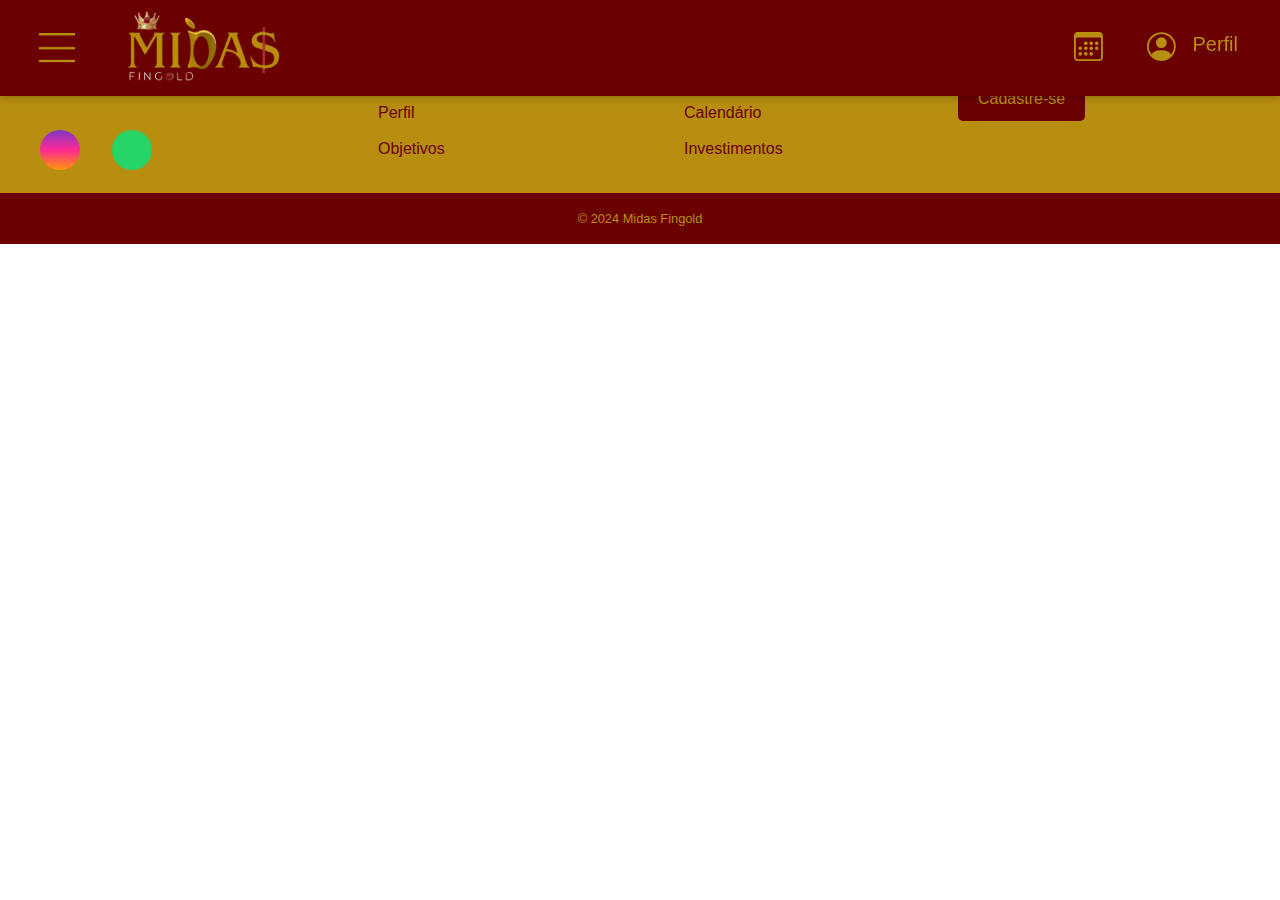
<file: Paginas/header_footer.html>
<!DOCTYPE html>
<html lang="pt-br">

<head>
    <meta charset="UTF-8">
    <meta name="viewport" content="width=device-width, initial-scale=1.0">
    <title>Header e Footer</title>

    <!-- link bootstrap -->
    <link href="https://cdn.jsdelivr.net/npm/bootstrap@5.3.3/dist/css/bootstrap.min.css" rel="stylesheet"
        integrity="sha384-QWTKZyjpPEjISv5WaRU9OFeRpok6YctnYmDr5pNlyT2bRjXh0JMhjY6hW+ALEwIH" crossorigin="anonymous">

    <!-- link bootstrap-icons -->
    <link rel="stylesheet" href="https://cdn.jsdelivr.net/npm/bootstrap-icons@1.8.1/font/bootstrap-icons.css">

    <!-- link font-awesome icons -->
    <link rel="stylesheet" href="https://cdnjs.cloudflare.com/ajax/libs/font-awesome/6.2.1/css/all.min.css"
        integrity="sha512-MV7K8+y+gLIBoVD59lQIYicR65iaqukzvf/nwasF0nqhPay5w/9lJmVM2hMDcnK1OnMGCdVK+iQrJ7lzPJQd1w=="
        crossorigin="anonymous" referrerpolicy="no-referrer" />

    <!-- css do header e do footer -->
    <link rel="stylesheet" href="../CSS/header_footer.css">
</head>

<body>
    <!-- começo header -->
    <nav class="navbar fixed-top cabeçalho">
        <div class="container-fluid header">
            <!-- conteúdo da esquerda -->
            <div class="esquerda">
                <button class="navbar-toggler" type="button" data-bs-toggle="offcanvas"
                    data-bs-target="#offcanvasNavbar" aria-controls="offcanvasNavbar" aria-label="Toggle navigation">
                    <img src="../Imagens/Icones/Menu.png" width="80%" class="img-fluid">
                </button>

                <!-- começo offcanvas -->
                <div class="offcanvas offcanvas-start" tabindex="-1" id="offcanvasNavbar"
                    aria-labelledby="offcanvasNavbar">
                    <div class="offcanvas-header">
                        <h5 class="offcanvas-title" id="offcanvasNavbarLabel">Midas Fingold</h5>
                        <button type="button" class="btn-close fechar" data-bs-dismiss="offcanvas"
                            aria-label="Close"></button>
                    </div>

                    <div class="linha-horizontal"></div>

                    <!-- conteúdo offcanvas -->
                    <div class="offcanvas-body">
                        <ul class="navbar-nav justify-content-start flex-grow-1 pe-3">
                            <li class="nav-item">
                                <i class="bi bi-house-fill"></i>
                                <a class="nav-link" aria-current="page" href="dashboard.html">Home</a>
                            </li>
                            <li class="nav-item perfil">
                                <i class="bi bi-person-circle"></i>
                                <a class="nav-link" href="#">Perfil</a>
                            </li>
                            <!-- menu dropdown -->
                            <li class="nav-item dropdown">
                                <i class="bi bi-cash-stack"></i>
                                <a class="nav-link" role="button" data-bs-toggle="dropdown" aria-expanded="false">
                                    Finanças >
                                </a>
                                <ul class="dropdown-menu">
                                    <li><a class="dropdown-item my-3" href="#">Ganhos</a></li>
                                    <li>
                                    </li>
                                    <li><a class="dropdown-item" href="./Gastos.html">Gastos</a></li>
                                </ul>
                            </li>
                            <!-- fim menu dropdown -->

                            <li class="nav-item calendario">
                                <i class="bi bi-calendar3"></i>
                                <a class="nav-link" href="../Paginas/Calendario.html">Calendário</a>
                            </li>

                            <li class="nav-item">
                                <i class="bi bi-bullseye"></i>
                                <a class="nav-link" href="Objetivos.html">Objetivos</a>
                            </li>

                            <li class="nav-item">
                                <i class="bi bi-piggy-bank-fill"></i>
                                <a class="nav-link" href="investimento.html">Investimentos</a>
                            </li>

                            <li class="nav-item notificacoes">
                                <i class="bi bi-bell-fill"></i>
                                <a class="nav-link" href="#">Notificações</a>
                            </li>
                        </ul>
                    </div>
                </div>
                <!-- fim offcanvas -->
                <div class="logo mx-4">
                    <a href="dashboard.html"><img src="../Imagens/Logo/FinGold branco sem fundo 1 (1).png" width="80%" class="img-fluid"></a>
                </div>
            </div>
            <!-- fim conteúdo da esquerda -->

            <!-- conteúdo da direita -->
            <div class="direita px-3">
                <div class="icones mx-4">
                    <a class="icone-calendario" href="Calendario.html"><i class="bi bi-calendar3"></i></a>
                </div>
                <div class="icones3 mx-1 text-center">
                    <a class="icone-perfil" href="perfil.html"><i class="bi bi-person-circle mx-3"></i></a>
                    <h5>Perfil</h5>
                </div>
            </div>
            <!-- fim conteúdo da direita -->
        </div>
    </nav>
    <!-- fim header -->

    <!-- começo footer -->
    <footer class="footer">
        <div class="container-fluid container_footer ">
            <div class="row ">
                <!-- primeira coluna - logo e redes sociais  -->
                <div class="col-12 col-sm-6 col-md-6 order-1 col-lg-3 primeira_col">
                    <img src="../Imagens/Logo/Miniatura.png" widht="20" height="90">

                    <div class="redes_sociais">
                        <a href="#" class="footer-link" id="instagram">
                            <i class="fa-brands fa-instagram"></i>
                        </a>
                        <a href="#" class="footer-link" id="whatsapp">
                            <i class="fa-brands fa-whatsapp"></i>
                        </a>
                    </div>
                </div>
                <!-- fim primeira coluna -->

                <!-- segunda coluna - lista 1 -->
                <div class="col-12 col-sm-6 col-md-6 col-lg-3 order-2">
                    <ul class="footer-lista">
                        <li>
                            <h3>Início</h3>
                        </li>
                        <li>
                            <a href="" class="footer-link">Home</a>
                        </li>
                        <li>
                            <a href="" class="footer-link">Perfil</a>
                        </li>
                        <li>
                            <a href="" class="footer-link">Objetivos</a>
                        </li>
                    </ul>
                </div>
                <!-- fim segunda coluna - lista 1 -->

                <!-- terceira coluna - lista 2 -->
                <div class="col-12 col-sm-6 col-md-6 col-lg-3 order-3">
                    <ul class="footer-lista">
                        <li>
                            <h3>Finanças</h3>
                        </li>
                        <li>
                            <a href="./Gastos.html" class="footer-link">Gastos</a>
                        </li>
                        <li>
                            <a href="" class="footer-link">Calendário</a>
                        </li>
                        <li>
                            <a href="" class="footer-link">Investimentos</a>
                        </li>

                    </ul>
                </div>
                <!-- fim terceira coluna - lista 2 -->

                <!-- quarta coluna - se cadastre -->
                <div class="col-12 col-sm-6 col-md-6 col-lg-3 order-4">
                    <div class="footer_cadastro">
                        <h3>Utilize o MIDAS</h3>
                        <div class="botao2">
                            <a href="">
                                <button>Cadastre-se</button>
                            </a>
                        </div>
                    </div>
                </div>
            </div>
        </div>
        <!-- fim quarta coluna - se cadastre -->

        <!-- copyright -->
        <div class="copyright container-fluid">
            &#169
            2024 Midas Fingold
        </div>
        <!-- fim copyright -->
    </footer>
    <!-- fim footer -->

    <!-- link bootstrap javascript -->
    <script src="https://cdn.jsdelivr.net/npm/bootstrap@5.3.3/dist/js/bootstrap.bundle.min.js"
        integrity="sha384-YvpcrYf0tY3lHB60NNkmXc5s9fDVZLESaAA55NDzOxhy9GkcIdslK1eN7N6jIeHz"
        crossorigin="anonymous"></script>
</body>

</html>
</file>
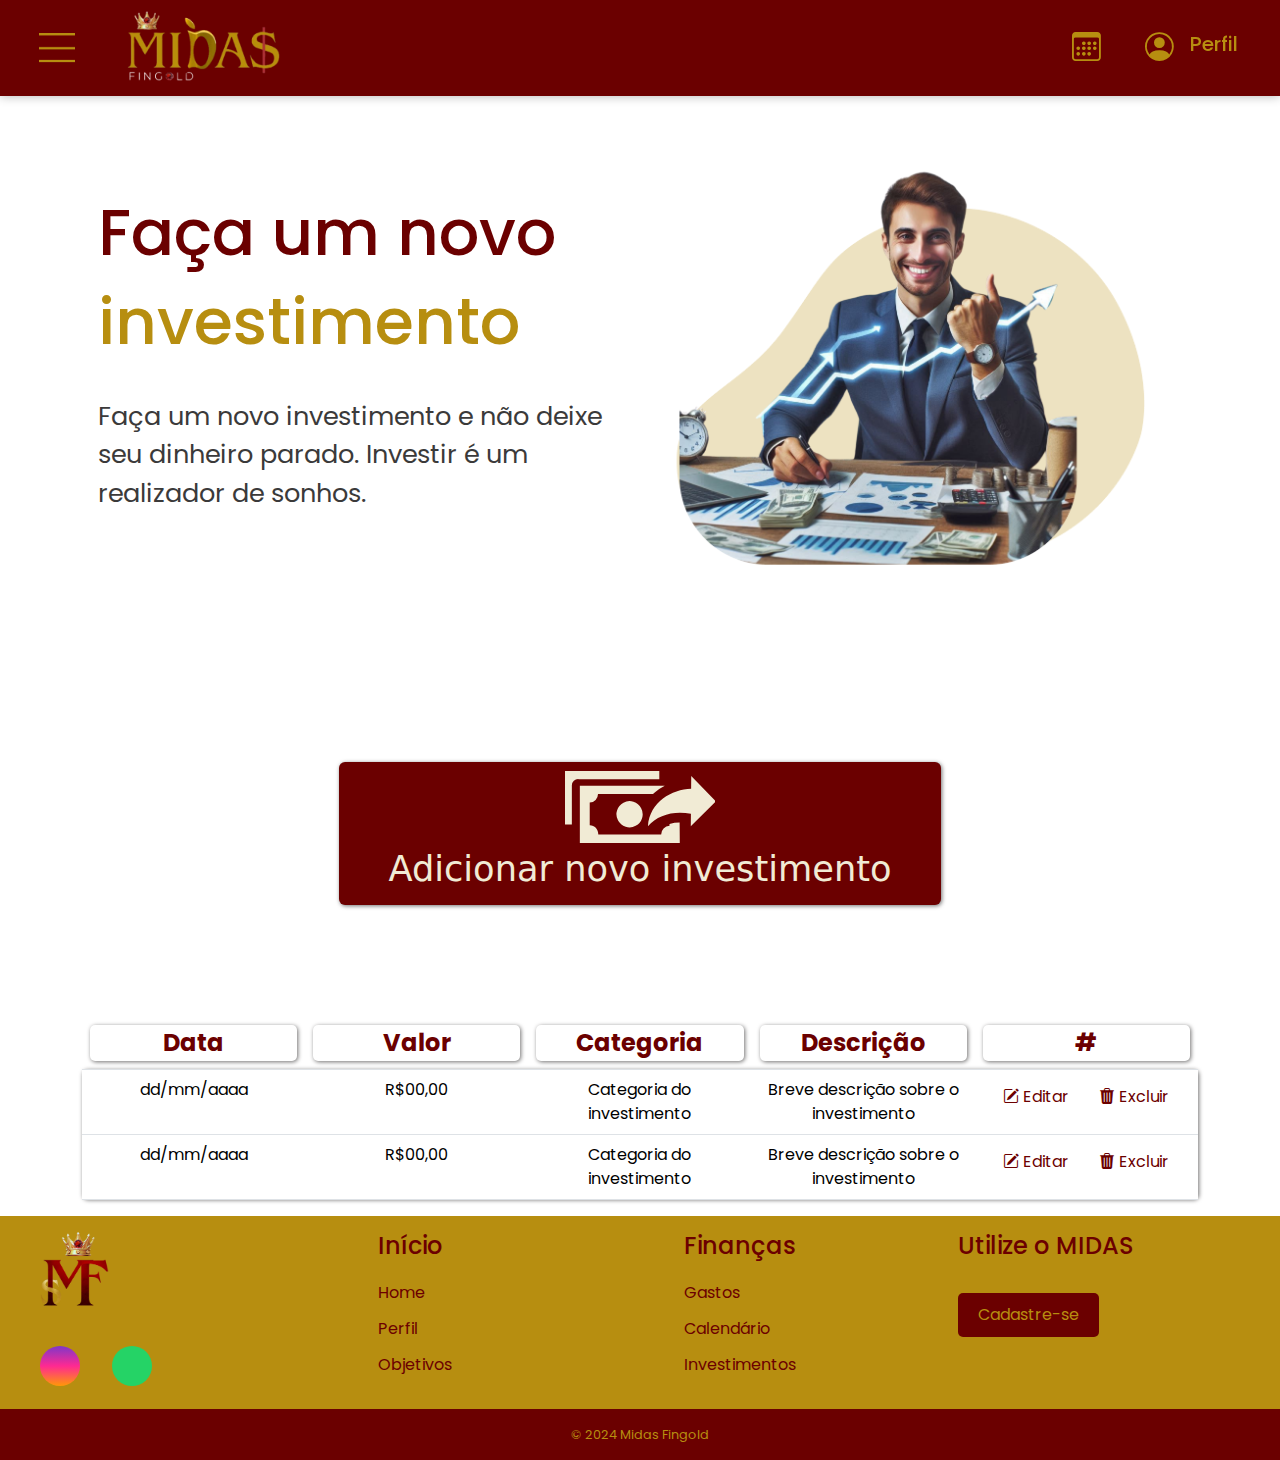
<file: Paginas/investimento.html>
<!DOCTYPE html>
<html lang="pt-br">
<head>
    <meta charset="UTF-8">
    <meta name="viewport" content="width=device-width, initial-scale=1.0">
    <link rel="icon" href="imagens/Miniatura.png" type="image/x-icon">
    <title>Carteira de investimentos</title>
    
    <!-- link CSS do Bootstrap -->
    <link href="https://cdn.jsdelivr.net/npm/bootstrap@5.3.3/dist/css/bootstrap.min.css" rel="stylesheet" integrity="sha384-QWTKZyjpPEjISv5WaRU9OFeRpok6YctnYmDr5pNlyT2bRjXh0JMhjY6hW+ALEwIH" crossorigin="anonymous">
    
    <!-- link bootstrap-icons -->
    <link rel="stylesheet" href="https://cdn.jsdelivr.net/npm/bootstrap-icons@1.8.1/font/bootstrap-icons.css">

    <!-- link font-awesome icons -->
    <link rel="stylesheet" href="https://cdnjs.cloudflare.com/ajax/libs/font-awesome/6.2.1/css/all.min.css"
    integrity="sha512-MV7K8+y+gLIBoVD59lQIYicR65iaqukzvf/nwasF0nqhPay5w/9lJmVM2hMDcnK1OnMGCdVK+iQrJ7lzPJQd1w=="
    crossorigin="anonymous" referrerpolicy="no-referrer" />

    <!-- link do Google Fontes -->
    <link rel="preconnect" href="https://fonts.googleapis.com">
    <link rel="preconnect" href="https://fonts.gstatic.com" crossorigin>
    <link href="https://fonts.googleapis.com/css2?family=Poppins:ital,wght@0,100;0,200;0,300;0,400;0,500;0,600;0,700;0,800;0,900;1,100;1,200;1,300;1,400;1,500;1,600;1,700;1,800;1,900&display=swap" rel="stylesheet">

    <!-- css do header e do footer -->
    <link rel="stylesheet" href="../CSS/header_footer.css">
    
    <!-- CSS da página de investimentos -->
    <link rel="stylesheet" href="../CSS/styleInvestimento.css">
</head>
<body>
        <!-- começo header -->
        <nav class="navbar fixed-top cabeçalho">
            <div class="container-fluid header">
                <!-- conteúdo da esquerda -->
                <div class="esquerda">
                    <button class="navbar-toggler" type="button" data-bs-toggle="offcanvas"
                        data-bs-target="#offcanvasNavbar" aria-controls="offcanvasNavbar" aria-label="Toggle navigation">
                        <img src="../Imagens/Icones/Menu.png" width="80%" class="img-fluid">
                    </button>
    
                    <!-- começo offcanvas -->
                    <div class="offcanvas offcanvas-start" tabindex="-1" id="offcanvasNavbar"
                        aria-labelledby="offcanvasNavbar">
                        <div class="offcanvas-header">
                            <h5 class="offcanvas-title" id="offcanvasNavbarLabel">Midas Fingold</h5>
                            <button type="button" class="btn-close fechar" data-bs-dismiss="offcanvas"
                                aria-label="Close"></button>
                        </div>
    
                        <div class="linha-horizontal"></div>
    
                        <!-- conteúdo offcanvas -->
                        <div class="offcanvas-body">
                            <ul class="navbar-nav justify-content-start flex-grow-1 pe-3">
                                <li class="nav-item">
                                    <i class="bi bi-house-fill"></i>
                                    <a class="nav-link" aria-current="page" href="dashboard.html">Home</a>
                                </li>
                                <li class="nav-item perfil">
                                    <i class="bi bi-person-circle"></i>
                                    <a class="nav-link" href="#">Perfil</a>
                                </li>
                                <!-- menu dropdown -->
                                <li class="nav-item dropdown">
                                    <i class="bi bi-cash-stack"></i>
                                    <a class="nav-link" role="button" data-bs-toggle="dropdown" aria-expanded="false">
                                        Finanças >
                                    </a>
                                    <ul class="dropdown-menu">
                                        <li><a class="dropdown-item my-3" href="../Paginas/Ganhos.html">Ganhos</a></li>
                                        <li>
                                        </li>
                                        <li><a class="dropdown-item" href="../Paginas/Gastos.html">Gastos</a></li>
                                    </ul>
                                </li>
                                <!-- fim menu dropdown -->
    
                                <li class="nav-item calendario">
                                    <i class="bi bi-calendar3"></i>
                                    <a class="nav-link" href="../Paginas/Calendario.html">Calendário</a>
                                </li>
    
                                <li class="nav-item">
                                    <i class="bi bi-bullseye"></i>
                                    <a class="nav-link" href="Objetivos.html">Objetivos</a>
                                </li>
    
                                <li class="nav-item">
                                    <i class="bi bi-piggy-bank-fill"></i>
                                    <a class="nav-link" href="investimento.html">Investimentos</a>
                                </li>
    
                                <li class="nav-item notificacoes">
                                    <i class="bi bi-bell-fill"></i>
                                    <a class="nav-link" href="#">Notificações</a>
                                </li>
                            </ul>
                        </div>
                    </div>
                    <!-- fim offcanvas -->
                    <div class="logo mx-4">
                        <a href="dashboard.html"><img src="../Imagens/Logo/FinGold branco sem fundo 1 (1).png" width="80%" class="img-fluid"></a>
                    </div>
                </div>
                <!-- fim conteúdo da esquerda -->
    
                <!-- conteúdo da direita -->
                <div class="direita px-3">
                    <div class="icones mx-4">
                        <a class="icone-calendario" href="Calendario.html"><i class="bi bi-calendar3"></i></a>
                    </div>
                    <div class="icones3 mx-1 text-center">
                        <a class="icone-perfil" href="perfil.html"><i class="bi bi-person-circle mx-3"></i></a>
                        <h5>Perfil</h5>
                    </div>
                </div>
                <!-- fim conteúdo da direita -->
            </div>
        </nav>
        <!-- fim header -->

    <!-- começo conteúdo -->
    <!-- primeiro container -->
    <div class="container mt-5 text-center">
        <div class="row text-center">
            <div class="col-12 col-sm-12 col-md-12 order-2 col-lg-6 mt-3">
                <!-- imagem principal dos investimentos -->
                <div class="imagemprincipal mt-5">
                    <img src="../Imagens/Vetores/Imagem investimentos.png" class="img-fluid">
                </div>
            </div>
            <div class="col-12 col-sm-12 col-md-12 order-1 col-lg-6 mt-5">
                <!-- conteúdo da esquerda - título e subtítulo -->
                <section class="conteudoesquerdo mt-5 mx-3">
                    <article class="textoprincipal">
                        <h1>
                            Faça um novo <br>
                            <h1 class="digitando">investimento</h1>
                        </h1>
                    </article>

                    <article class="subtitulo mt-3">
                        Faça um novo investimento e não
                        deixe seu dinheiro parado. Investir
                        é um realizador de sonhos.
                </section>
            </div>

        </div>
    </div>
    <!-- fim primeiro container -->

    <!-- botão - adicionar investimento -->
    <button type="button" class="btn adicionar p-2 px-5" data-bs-toggle="modal" data-bs-target="#exampleModal">
        <svg id="Layer_1" data-name="Layer 1" xmlns="http://www.w3.org/2000/svg" viewBox="0 0 122.88 58.81">
            <defs>
                <style>
                    .cls-1 {
                        fill-rule: evenodd;
                    }
                </style>
            </defs>
            <title>send-money</title>
            <path class="cls-1"
                d="M12.08,12V58.81H93.46L93.33,42a31.77,31.77,0,0,0-8.25,1.12v1.5a6.9,6.9,0,0,0-6.74,7H27.12c0-4.37-3.16-7.46-7-7.43V25.63a6.9,6.9,0,0,0,6.75-7H71.53c.45-.32.88-.63,1.27-1A43.64,43.64,0,0,1,81.24,12Zm110.8,12.76-20.46,20.3.1-10.2c-12.8-2.77-27.26.49-35,10.17C69,25,87.09,15,102.7,14.5l.09-10.41,20.09,20.66ZM62,30.26a10.67,10.67,0,1,0-4.47,14.41A10.67,10.67,0,0,0,62,30.26ZM0,0V43.61l5.57,0V11.85A5.15,5.15,0,0,1,11.1,6.62H76.78l0-6.62Z" />
        </svg>
        Adicionar novo investimento
    </button>
    <!-- fim botão - adicionar investimento -->

    <!-- modal - adicionar investimento -->
    <div class="modal fade" id="exampleModal" tabindex="-1" aria-labelledby="exampleModalLabel" aria-hidden="true">
        <div class="modal-dialog modal-dialog-centered">
            <div class="modal-content">
                <div class="modal-header">
                    <h1 class="modal-title" id="exampleModalLabel">Carteira de investimentos</h1>
                    <button type="button" class="btn-close" data-bs-dismiss="modal" aria-label="Close"></button>
                </div>
                <div class="linha-modal"></div>
                <!-- formulário modal -->
                <form>
                    <div class="modal-body">

                        <div class="form-floating mb-3">

                            <input type="text" class="form-control" id="floatingInput" placeholder="R$00,00" required>
                            <label for="floatingInput">Valor</label>
                        </div>
                        <div class="form-floating mb-3">

                            <input type="date" class="form-control" id="floatingdata" required>
                            <label for="floatingdata" class="col-form-label">Data</label>
                        </div>

                        <div class="form-floating mb-3">
                            <select class="form-select" id="floatingselect" required>
                                <option selected disabled>Selecione uma categoria</option>
                                <option value="Renda fixa">Renda fixa</option>
                                <option value="Ações">Ações</option>
                                <option value="Fundos imobiliários">Fundos imobiliários</option>
                                <option value="Fundos de investimento">Fundos de investimento</option>
                                <option value="Criptoativos">Criptoativos</option>
                                <option value="Câmbio">Câmbio</option>
                                <option value="Commodities">Commodities</option>
                                <option value="Previdência privada">Previdência privada</option>
                                <option value="Outros">Outros</option>
                            </select>
                            <label for="floatingselect" class="col-form-label">Categorias</label>
                        </div>

                        <div class="form-floating mb-3">
                            <textarea class="form-control" id="floatingdesc"
                                placeholder="motivo do investimento"></textarea>
                            <label for="floatingdesc" class="col-form-label">Breve descrição</label>
                        </div>
                    </div>

                    <div class="linha-modal"></div>
                    <!-- botões modal -->
                    <div class="modal-footer">
                        <button type="button" class="btn fechar" data-bs-dismiss="modal">Fechar</button>
                        <button type="submit" class="btn salvar">Salvar investimento</button>
                    </div>

                </form>
                <!-- fim formulário modal -->
            </div>
        </div>
    </div>
    <!-- fim modal - adicionar gasto -->

    <!-- tabela de gastos -->
    <div class="container">
        <table class="table">
            <!-- colunas -->
            <thead class="text-center">
                <tr>
                    <th>
                        <div class="colunas">
                            Data
                        </div>
                    </th>
                    <th>
                        <div class="colunas">
                            Valor
                        </div>
                    </th>
                    <th>
                        <div class="colunas">
                            Categoria
                        </div>
                    </th>
                    <th>
                        <div class="colunas">
                            Descrição
                        </div>
                    </th>
                    <th>
                        <div class="colunas">
                            #
                        </div>
                    </th>
                </tr>
            </thead>
            <!-- fim colunas -->

            <!-- conteúdo de exemplo -->
            <tbody class="text-center">
                <tr>
                    <td data-label="Data">dd/mm/aaaa</td>
                    <td data-label="Valor">R$00,00</td>
                    <td data-label="Categoria">Categoria do investimento</td>
                    <td data-label="Descrição">Breve descrição sobre o investimento</td>
                    <td data-label="#" class="funções">
                        <button type="button" class="btn editar">
                            <i class="bi bi-pencil-square"></i> Editar
                        </button>
                        <button type="button" class="btn excluir">
                            <i class="bi bi-trash3-fill"></i> Excluir
                        </button>

                    </td>
                </tr>
                <tr>
                    <td data-label="Data">dd/mm/aaaa</td>
                    <td data-label="Valor">R$00,00</td>
                    <td data-label="Categoria">Categoria do investimento</td>
                    <td data-label="Descrição">Breve descrição sobre o investimento</td>
                    <td data-label="#" class="funções">
                        <button type="button" class="btn editar">
                            <i class="bi bi-pencil-square"></i> Editar
                        </button>
                        <button type="button" class="btn excluir">
                            <i class="bi bi-trash3-fill"></i> Excluir
                        </button>

                    </td>
                </tr>
            </tbody>
            <!-- fim conteúdo de exemplo -->
        </table>
    </div>
    <!-- fim tabela de gastos -->

    <!-- início footer -->
    <footer class="footer">
        <div class="container-fluid container_footer ">
            <div class="row ">
                <!-- primeira coluna - logo e redes sociais  -->
                <div class="col-12 col-sm-6 col-md-6 order-1 col-lg-3 primeira_col">
                    <img src="../Imagens/Logo/Miniatura.png" widht="20" height="90">

                    <div class="redes_sociais">
                        <a href="#" class="footer-link" id="instagram">
                            <i class="fa-brands fa-instagram"></i>
                        </a>
                        <a href="#" class="footer-link" id="whatsapp">
                            <i class="fa-brands fa-whatsapp"></i>
                        </a>
                    </div>
                </div>
                <!-- fim primeira coluna -->

                <!-- segunda coluna - lista 1 -->
                <div class="col-12 col-sm-6 col-md-6 col-lg-3 order-2">
                    <ul class="footer-lista">
                        <li>
                            <h3>Início</h3>
                        </li>
                        <li>
                            <a href="" class="footer-link">Home</a>
                        </li>
                        <li>
                            <a href="../Paginas/perfil.html" class="footer-link">Perfil</a>
                        </li>
                        <li>
                            <a href="../Paginas/Objetivos.html" class="footer-link">Objetivos</a>
                        </li>
                    </ul>
                </div>
                <!-- fim segunda coluna - lista 1 -->

                <!-- terceira coluna - lista 2 -->
                <div class="col-12 col-sm-6 col-md-6 col-lg-3 order-3">
                    <ul class="footer-lista">
                        <li>
                            <h3>Finanças</h3>
                        </li>
                        <li>
                            <a href="../Paginas/Gastos.html" class="footer-link">Gastos</a>
                        </li>
                        <li>
                            <a href="" class="footer-link">Calendário</a>
                        </li>
                        <li>
                            <a href="../Paginas/investimento.html" class="footer-link">Investimentos</a>
                        </li>

                    </ul>
                </div>
                <!-- fim terceira coluna - lista 2 -->

                <!-- quarta coluna - se cadastre -->
                <div class="col-12 col-sm-6 col-md-6 col-lg-3 order-4">
                    <div class="footer_cadastro">
                        <h3>Utilize o MIDAS</h3>
                        <div class="botao2">
                            <a href="">
                                <button>Cadastre-se</button>
                            </a>
                        </div>
                    </div>
                </div>
            </div>
        </div>
        <!-- fim quarta coluna - se cadastre -->

        <!-- copyright -->
        <div class="copyright container-fluid">
            &#169
            2024 Midas Fingold
        </div>
        <!-- fim copyright -->
    </footer>
    <!-- fim footer -->

    <!-- link JS de investimento.js -->
     <script src="../JavaScript/investimento.js"></script>

    <!-- link JS do Bootstrap -->
    <script src="https://cdn.jsdelivr.net/npm/bootstrap@5.3.3/dist/js/bootstrap.bundle.min.js" integrity="sha384-YvpcrYf0tY3lHB60NNkmXc5s9fDVZLESaAA55NDzOxhy9GkcIdslK1eN7N6jIeHz" crossorigin="anonymous"></script>
</body>
</html>
</file>
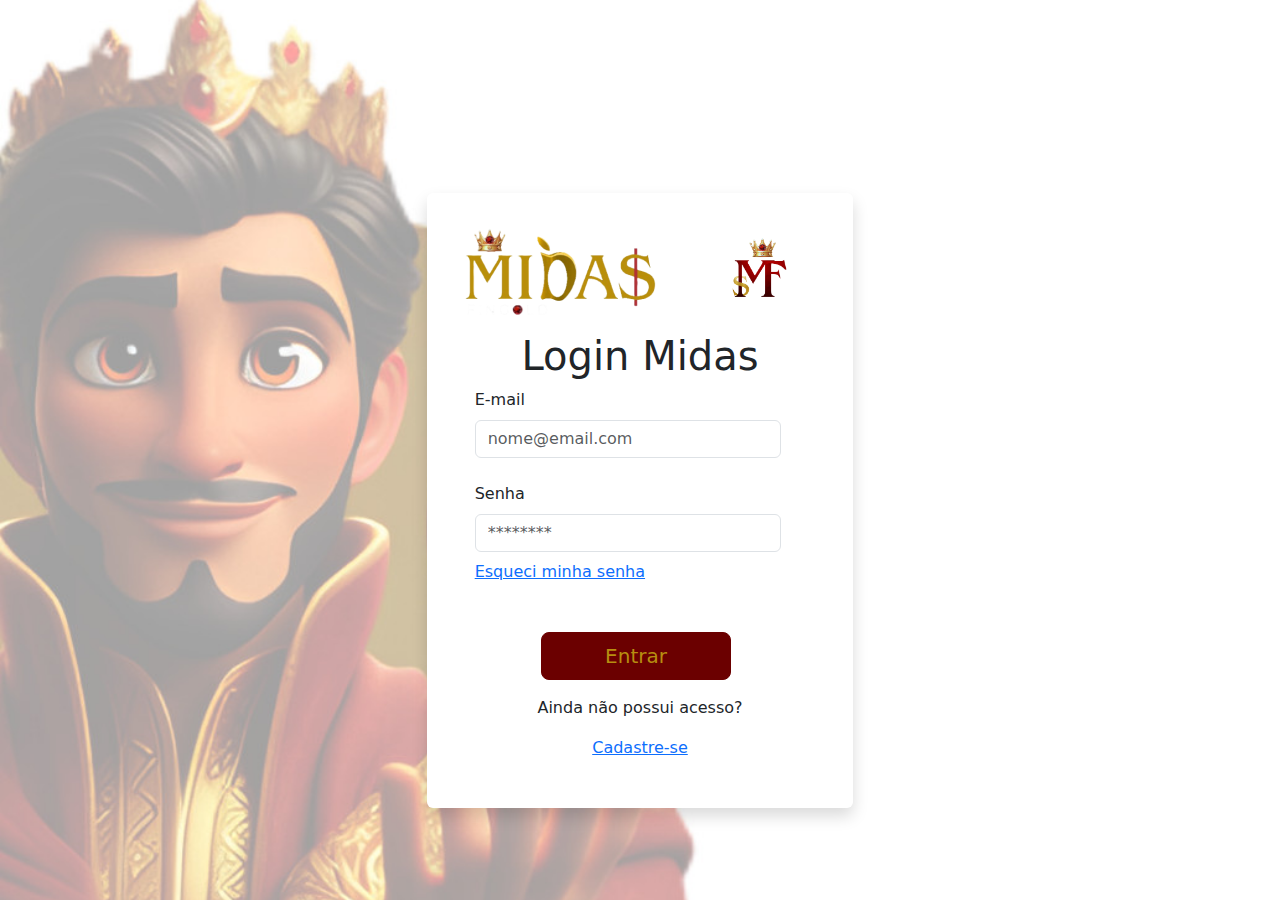
<file: Paginas/Login.html>
<!DOCTYPE html>
<html lang="pt-br">
<head>
    <meta charset="UTF-8">
    <meta name="viewport" content="width=device-width, initial-scale=1.0">

    <!-- link bootstrap -->
    <link href="https://cdn.jsdelivr.net/npm/bootstrap@5.3.3/dist/css/bootstrap.min.css" rel="stylesheet"
    integrity="sha384-QWTKZyjpPEjISv5WaRU9OFeRpok6YctnYmDr5pNlyT2bRjXh0JMhjY6hW+ALEwIH" crossorigin="anonymous">

    <!-- link bootstrap-icons -->
    <link rel="stylesheet" href="https://cdn.jsdelivr.net/npm/bootstrap-icons@1.8.1/font/bootstrap-icons.css">

    <!-- link font-awesome icons -->
    <link rel="stylesheet" href="https://cdnjs.cloudflare.com/ajax/libs/font-awesome/6.2.1/css/all.min.css"
    integrity="sha512-MV7K8+y+gLIBoVD59lQIYicR65iaqukzvf/nwasF0nqhPay5w/9lJmVM2hMDcnK1OnMGCdVK+iQrJ7lzPJQd1w=="
    crossorigin="anonymous" referrerpolicy="no-referrer" />

    <!-- link css -->
    <link rel="stylesheet" href="../CSS/styleLogin.css">

    <title>Login Midas Fingold</title>
</head>

<body>
    <div class="vh-100 d-flex justify-content-center align-items-center flex-column" id="basebox">
        <div class="col-sm-8 col-md-6 col-lg-4 rounded p-4 shadow" id="loginbox">
            <div class="row" id="linhalogos">
                <div class="col form-floating d-flex justify-content-center align-items-center flex-column">
                    <img src="../Imagens/Logo/FinGold branco sem fundo 1 (1).png" class="rounded float-start" id="logofingold" alt="Logo Fingold"> 
                </div>
                <div class="col form-floating d-flex justify-content-center align-items-center flex-column">
                    <img src="../Imagens/Logo/Miniatura.png" class="rounded float-end" id="miniaturafingold"alt="Miniatura Fingold" width="40%">
                </div>
            </div>
            <h1 id="LoginFingold">Login Midas</h1>
            <form>
                <div class="mb-4 ms-4 me-5">
                    <label class="form-label">E-mail</label>
                    <input type="email" class="form-control" id="email" placeholder="nome@email.com">
                </div>
                <div class="mb-2 ms-4 me-5">
                    <label class="form-label">Senha</label>
                    <input type="password" class="form-control" id="senha" placeholder="********">
                </div>
                <div class="mb-5 ms-4">
                    <a href="#" id="esquecisenha">Esqueci minha senha</a>
                    <!-- <input type="checkbox" class="form-check-input" id="lembrar">
                    <label class="form-check-label" for="lembrar">Lembrar-me</label> -->  
                </div>
                <div class="mb-3 form-floating d-flex justify-content-center align-items-center flex-column">
                    <a class="btn btn-secondary btn-lg w-50 btn-danger me-md-2" href="dashboard.html" role="link" id="linkentrar">Entrar</a>
                </div>
                <div class="mb-4 form-floating d-flex justify-content-center align-items-center flex-column">
                    <p>Ainda não possui acesso?</p>
                    <a href="Cadastro_Usuario.html" id="cadastrese">Cadastre-se</a>
                </div>
            </form>
        </div>
    </div>
</body>

</html>
</file>
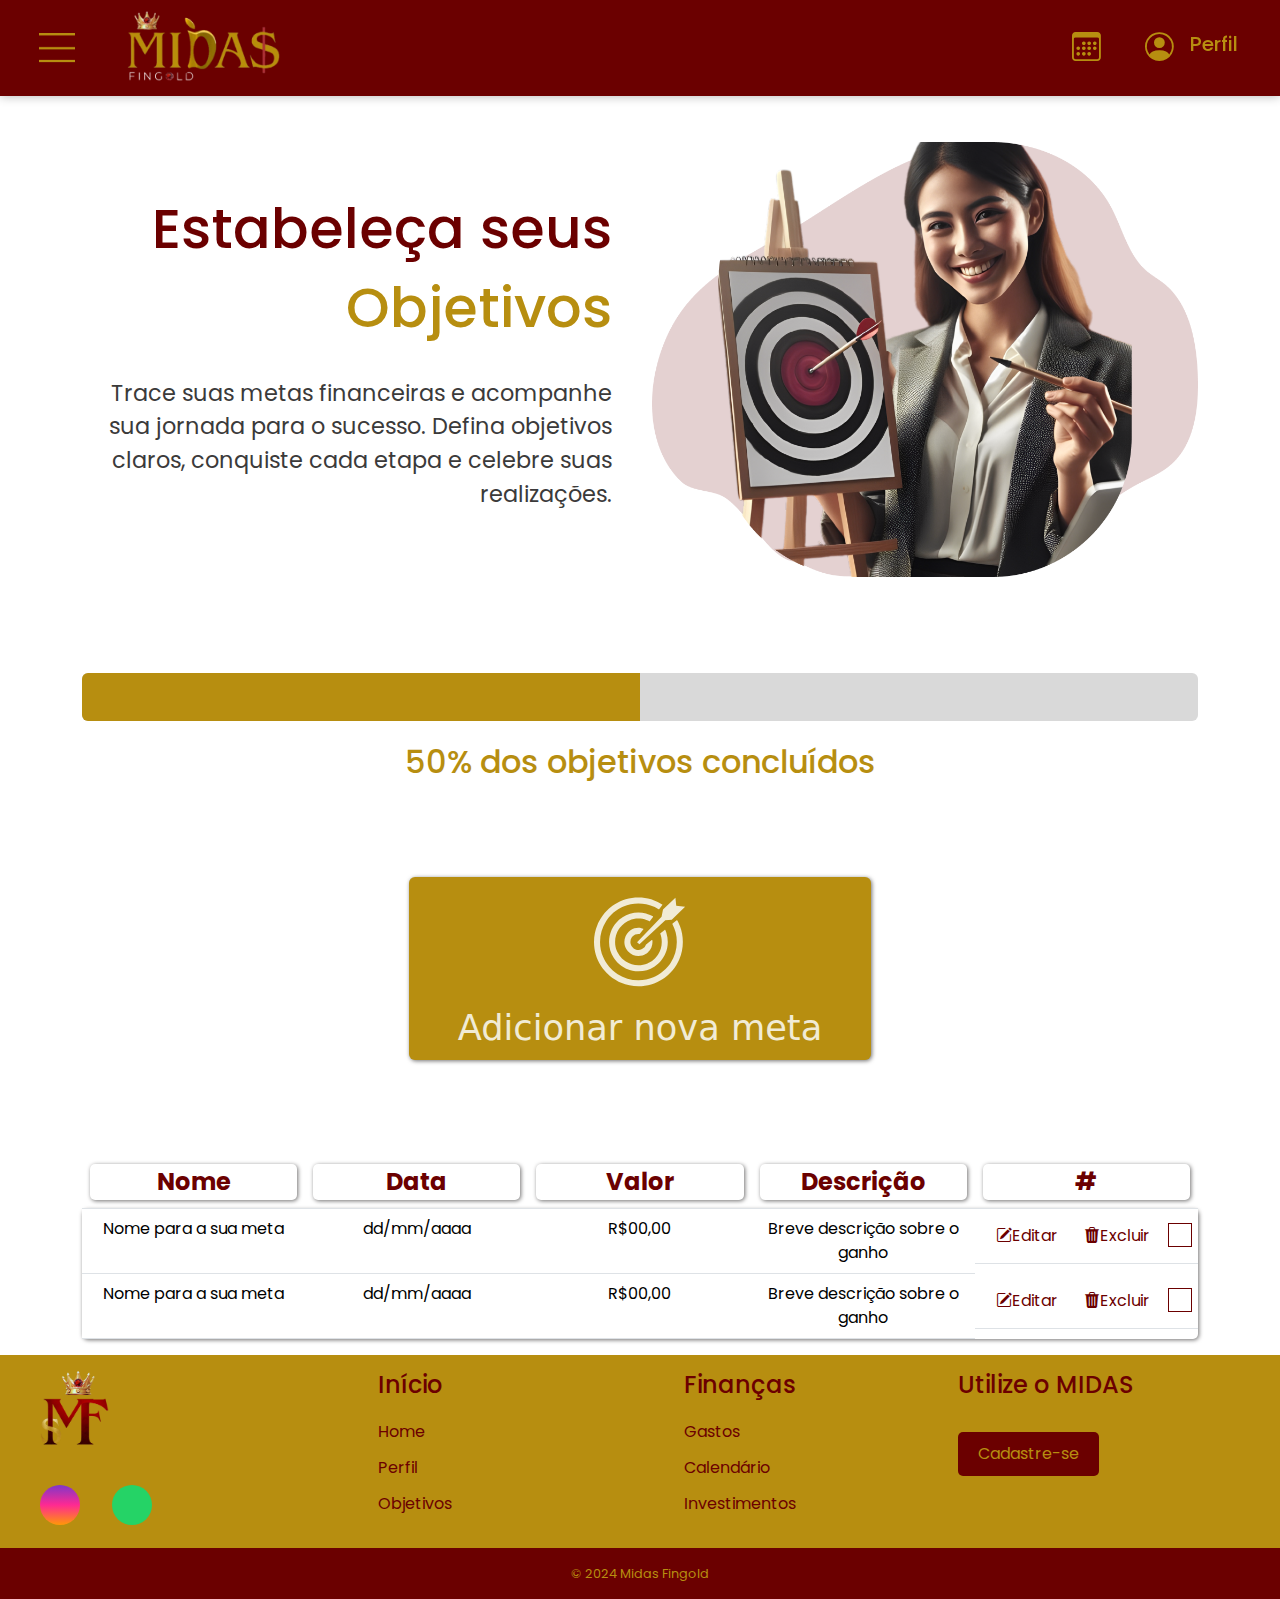
<file: Paginas/Objetivos.html>
<!DOCTYPE html>
<html lang="pt-br">

<head>
    <meta charset="UTF-8">
    <meta name="viewport" content="width=device-width, initial-scale=1.0">
    <title>Objetivos</title>
    <!-- fonte poppins -->
    <link
        href="https://fonts.googleapis.com/css2?family=Poppins:ital,wght@0,100;0,200;0,300;0,400;0,500;0,600;0,700;0,800;0,900;1,100;1,200;1,300;1,400;1,500;1,600;1,700;1,800;1,900&display=swap"
        rel="stylesheet">

    <!-- link bootstrap -->
    <link href="https://cdn.jsdelivr.net/npm/bootstrap@5.3.3/dist/css/bootstrap.min.css" rel="stylesheet"
        integrity="sha384-QWTKZyjpPEjISv5WaRU9OFeRpok6YctnYmDr5pNlyT2bRjXh0JMhjY6hW+ALEwIH" crossorigin="anonymous">

    <!-- link bootstrap-icons -->
    <link rel="stylesheet" href="https://cdn.jsdelivr.net/npm/bootstrap-icons@1.8.1/font/bootstrap-icons.css">

    <!-- link font-awesome icons -->
    <link rel="stylesheet" href="https://cdnjs.cloudflare.com/ajax/libs/font-awesome/6.2.1/css/all.min.css"
        integrity="sha512-MV7K8+y+gLIBoVD59lQIYicR65iaqukzvf/nwasF0nqhPay5w/9lJmVM2hMDcnK1OnMGCdVK+iQrJ7lzPJQd1w=="
        crossorigin="anonymous" referrerpolicy="no-referrer" />

    <!-- css da tela -->
    <link rel="stylesheet" href="../CSS/styleObjetivos.css">

    <!-- css do header e do footer -->
    <link rel="stylesheet" href="../CSS/header_footer.css">
</head>

<body>
    <!-- começo header -->
    <nav class="navbar fixed-top cabeçalho">
        <div class="container-fluid header">
            <!-- conteúdo da esquerda -->
            <div class="esquerda">
                <button class="navbar-toggler" type="button" data-bs-toggle="offcanvas"
                    data-bs-target="#offcanvasNavbar" aria-controls="offcanvasNavbar" aria-label="Toggle navigation">
                    <img src="../Imagens/Icones/Menu.png" width="80%" class="img-fluid">
                </button>

                <!-- começo offcanvas -->
                <div class="offcanvas offcanvas-start" tabindex="-1" id="offcanvasNavbar"
                    aria-labelledby="offcanvasNavbar">
                    <div class="offcanvas-header">
                        <h5 class="offcanvas-title" id="offcanvasNavbarLabel">Midas Fingold</h5>
                        <button type="button" class="btn-close fechar" data-bs-dismiss="offcanvas"
                            aria-label="Close"></button>
                    </div>

                    <div class="linha-horizontal"></div>

                    <!-- conteúdo offcanvas -->
                    <div class="offcanvas-body">
                        <ul class="navbar-nav justify-content-start flex-grow-1 pe-3">
                            <li class="nav-item">
                                <i class="bi bi-house-fill"></i>
                                <a class="nav-link" aria-current="page" href="dashboard.html">Home</a>
                            </li>
                            <li class="nav-item perfil">
                                <i class="bi bi-person-circle"></i>
                                <a class="nav-link" href="#">Perfil</a>
                            </li>
                            <!-- menu dropdown -->
                            <li class="nav-item dropdown">
                                <i class="bi bi-cash-stack"></i>
                                <a class="nav-link" role="button" data-bs-toggle="dropdown" aria-expanded="false">
                                    Finanças >
                                </a>
                                <ul class="dropdown-menu">
                                    <li><a class="dropdown-item my-3" href="#">Ganhos</a></li>
                                    <li>
                                    </li>
                                    <li><a class="dropdown-item" href="./Gastos.html">Gastos</a></li>
                                </ul>
                            </li>
                            <!-- fim menu dropdown -->

                            <li class="nav-item calendario">
                                <i class="bi bi-calendar3"></i>
                                <a class="nav-link" href="../Paginas/Calendario.html">Calendário</a>
                            </li>

                            <li class="nav-item">
                                <i class="bi bi-bullseye"></i>
                                <a class="nav-link" href="Objetivos.html">Objetivos</a>
                            </li>

                            <li class="nav-item">
                                <i class="bi bi-piggy-bank-fill"></i>
                                <a class="nav-link" href="investimento.html">Investimentos</a>
                            </li>

                            <li class="nav-item notificacoes">
                                <i class="bi bi-bell-fill"></i>
                                <a class="nav-link" href="#">Notificações</a>
                            </li>
                        </ul>
                    </div>
                </div>
                <!-- fim offcanvas -->
                <div class="logo mx-4">
                    <a href="dashboard.html"><img src="../Imagens/Logo/FinGold branco sem fundo 1 (1).png" width="80%" class="img-fluid"></a>
                </div>
            </div>
            <!-- fim conteúdo da esquerda -->

            <!-- conteúdo da direita -->
            <div class="direita px-3">
                <div class="icones mx-4">
                    <a class="icone-calendario" href="Calendario.html"><i class="bi bi-calendar3"></i></a>
                </div>
                <div class="icones3 mx-1 text-center">
                    <a class="icone-perfil" href="perfil.html"><i class="bi bi-person-circle mx-3"></i></a>
                    <h5>Perfil</h5>
                </div>
            </div>
            <!-- fim conteúdo da direita -->
        </div>
    </nav>
    <!-- fim header -->

    <!-- começo conteúdo -->
    <!-- primeiro container -->
    <div class="container mt-5 text-center">
        <div class="row text-center">
            <div class="col-12 col-sm-12 col-md-12 order-2 col-lg-6 mt-3">
                <!-- imagem principal dos objetivos -->
                <div class="imagemprincipal mt-5">
                    <img src="../Imagens/Vetores/Imagem objetivos.png" class="img-fluid">
                </div>
            </div>
            <div class="col-12 col-sm-12 col-md-12 order-1 col-lg-6 mt-5">
                <!-- conteúdo da direita - título e subtítulo -->
                <section class="conteudodireito mt-5 mx-3">
                    <article class="textoprincipal">
                        <h1>
                            Estabeleça seus <br>
                            <h1 class="digitando">Objetivos</h1>
                        </h1>
                    </article>

                    <article class="subtitulo mt-3">
                        Trace suas metas financeiras e
                        acompanhe sua jornada para o sucesso.
                        Defina objetivos claros, conquiste cada
                        etapa e celebre suas realizações.
                    </article>
                </section>
            </div>

        </div>
    </div>
    <!-- fim primeiro container -->
    <!-- barra de progresso -->
    <div class="container">
        <div class="progress" role="progressbar" aria-label="Basic example" aria-valuenow="50" aria-valuemin="0"
            aria-valuemax="100">
            <div class="progress-bar" style="width: 50%"></div>
        </div>
        <h1 class="porcentagemObj">50% dos objetivos concluídos</h1>
    </div>
    <!-- fim barra de progresso -->
    <!-- botão - adicionar objetivo -->
    <button type="button" class="btn adicionar p-1 px-5" data-bs-toggle="modal" data-bs-target="#exampleModal">
        <?xml version="1.0" encoding="utf-8"?><svg version="1.1" id="Layer_1" xmlns="http://www.w3.org/2000/svg"
            xmlns:xlink="http://www.w3.org/1999/xlink" x="0px" y="0px" width="122.88px" height="119.853px"
            viewBox="0 0 122.88 119.853" enable-background="new 0 0 122.88 119.853" xml:space="preserve">
            <g>
                <path
                    d="M59.927,0h0.009v0.002c5.902,0.001,11.606,0.855,16.99,2.446c0.861,0.254,1.73,0.534,2.605,0.836 c4.428,1.532,8.614,3.565,12.491,6.029c0.273,0.173,0.354,0.535,0.182,0.808c-0.018,0.027-0.039,0.054-0.06,0.078l-4.288,5.498 c-0.19,0.244-0.536,0.296-0.788,0.125l-0.01-0.006c-1.09-0.673-2.216-1.31-3.372-1.909c-1.165-0.602-2.349-1.16-3.55-1.669 l-0.002-0.001v0.001c-6.206-2.633-13.035-4.09-20.208-4.09h-0.006V8.146c-7.146,0-13.958,1.451-20.152,4.071 c-1.012,0.428-2.005,0.886-2.975,1.371c-5.007,2.504-9.555,5.801-13.48,9.726l-0.004,0.004l-0.027,0.025 c-1.302,1.304-2.535,2.677-3.692,4.113c-1.164,1.445-2.255,2.956-3.262,4.524c-5.177,8.06-8.181,17.652-8.181,27.946v0.006H8.145 c0,7.146,1.451,13.958,4.071,20.152c0.428,1.013,0.886,2.005,1.371,2.975c2.504,5.006,5.801,9.555,9.727,13.48l0.004,0.004 l0.022,0.023c1.304,1.303,2.679,2.537,4.116,3.695c1.445,1.165,2.956,2.255,4.525,3.262c8.06,5.177,17.653,8.181,27.946,8.181 h0.006v0.003c7.148-0.001,13.958-1.451,20.152-4.071c1.013-0.428,2.005-0.886,2.975-1.371c5.007-2.504,9.556-5.801,13.48-9.726 l0.005-0.005l0.03-0.029c1.3-1.303,2.532-2.674,3.688-4.108c1.165-1.445,2.255-2.957,3.262-4.525 c5.178-8.06,8.181-17.652,8.181-27.945v-0.01h0.003c-0.001-4.319-0.532-8.521-1.533-12.537c-0.166-0.669-0.341-1.318-0.523-1.946 c-0.962-3.307-2.247-6.479-3.814-9.478c-0.136-0.259-0.058-0.573,0.172-0.741l5.541-4.381c0.252-0.2,0.619-0.157,0.818,0.096 c0.018,0.022,0.033,0.046,0.046,0.07L112.418,31l0.004,0.008l0.006,0.012l0.001,0c0.661,1.198,1.285,2.425,1.866,3.676 c0.582,1.252,1.121,2.525,1.615,3.814c2.547,6.652,3.943,13.874,3.943,21.418v0.006h-0.002c-0.001,8.271-1.679,16.154-4.711,23.321 c-0.491,1.163-1.021,2.312-1.588,3.443c-2.903,5.805-6.717,11.069-11.251,15.604l-0.004,0.004l-0.022,0.02 c-1.512,1.511-3.105,2.94-4.771,4.283c-1.673,1.349-3.421,2.609-5.234,3.774c-9.33,5.992-20.433,9.471-32.344,9.471h-0.006v-0.002 c-8.271-0.001-16.154-1.679-23.321-4.711c-1.163-0.491-2.312-1.022-3.444-1.589c-5.804-2.902-11.069-6.717-15.604-11.25 l-0.004-0.005l-0.028-0.029c-1.508-1.51-2.935-3.1-4.275-4.763c-1.348-1.673-2.609-3.421-3.773-5.234 C3.479,82.939,0,71.837,0,59.927V59.92h0.002c0.001-8.271,1.679-16.153,4.71-23.321c0.492-1.163,1.022-2.311,1.589-3.444 c2.902-5.804,6.717-11.068,11.25-15.603l0.004-0.004l0.026-0.023c1.51-1.509,3.103-2.938,4.766-4.279 c1.674-1.348,3.421-2.609,5.235-3.773C36.915,3.478,48.017,0,59.927,0L59.927,0z M93.067,16.299l16.77-16.024l1.117,10.807 l11.926,1.491l-17.958,17.401l-8.738,0.75L61.316,63.154l-3.213-2.767l33.027-34.5L93.067,16.299L93.067,16.299z M59.927,40.958 h0.015v0.002c1.128,0.001,2.226,0.098,3.283,0.284c0.123,0.022,0.297,0.055,0.517,0.1h0.003l0,0c0.88,0.18,1.742,0.423,2.579,0.723 c0.304,0.108,0.462,0.442,0.353,0.746c-0.021,0.06-0.053,0.114-0.09,0.162l0.001,0.001l-4.681,6.004 c-0.131,0.169-0.339,0.244-0.538,0.218V49.2l-0.027-0.004v0.001l-0.208-0.025l-0.018-0.003l-0.18-0.019l-0.015-0.002 c-0.312-0.027-0.643-0.042-0.994-0.042h-0.006v-0.003c-1.491,0.001-2.915,0.305-4.209,0.853c-0.214,0.091-0.422,0.187-0.621,0.286 c-1.042,0.521-1.992,1.21-2.815,2.033l-0.004,0.004l-0.027,0.024c-0.264,0.266-0.514,0.547-0.75,0.84 c-0.243,0.301-0.471,0.618-0.682,0.946c-1.08,1.682-1.706,3.687-1.706,5.837v0.006h-0.003c0.001,1.493,0.305,2.916,0.853,4.209 c0.091,0.215,0.187,0.423,0.286,0.621c0.521,1.043,1.211,1.992,2.033,2.814l0.004,0.005l0.024,0.025 c0.266,0.264,0.547,0.516,0.84,0.751c0.301,0.243,0.618,0.472,0.946,0.683c1.683,1.079,3.688,1.706,5.837,1.706h0.006v0.002 c1.493,0,2.917-0.304,4.209-0.852c0.215-0.091,0.422-0.187,0.621-0.286c1.043-0.522,1.992-1.211,2.814-2.034l0.005-0.005 l0.02-0.019c0.146-0.147,0.288-0.296,0.419-0.443s0.268-0.312,0.408-0.49c0.678-0.86,1.229-1.824,1.621-2.861 c0.045-0.121,0.126-0.219,0.227-0.284l7.564-5.982c0.253-0.2,0.619-0.157,0.819,0.096c0.07,0.089,0.109,0.192,0.121,0.297h0.003 l0.005,0.045l0.002,0.031l0.024,0.25v0.007h0.002l0.022,0.272v0.005c0.035,0.48,0.055,0.957,0.055,1.431v0.006h-0.003 c-0.001,2.617-0.532,5.111-1.491,7.379c-0.154,0.365-0.323,0.729-0.503,1.09c-0.921,1.839-2.127,3.506-3.56,4.938l-0.004,0.004 l-0.032,0.027c-0.472,0.47-0.968,0.917-1.485,1.334c-0.53,0.426-1.084,0.826-1.656,1.193c-2.954,1.896-6.466,2.997-10.234,2.997 h-0.006v-0.003c-2.617-0.001-5.111-0.532-7.378-1.491c-0.365-0.154-0.73-0.323-1.09-0.503c-1.839-0.921-3.506-2.127-4.938-3.559 l-0.004-0.004l-0.033-0.036c-0.468-0.471-0.912-0.966-1.328-1.482c-0.427-0.53-0.826-1.083-1.194-1.656 c-1.896-2.953-2.997-6.466-2.997-10.233V59.92h0.002c0.001-2.616,0.533-5.11,1.491-7.377c0.155-0.365,0.323-0.729,0.503-1.09 c0.919-1.836,2.125-3.502,3.559-4.936l0.001-0.001l-0.001-0.001l0.004-0.004c0.475-0.474,0.982-0.929,1.518-1.361 c0.53-0.427,1.083-0.826,1.656-1.194C52.647,42.059,56.161,40.958,59.927,40.958L59.927,40.958z M60.92,49.148 c-0.307-0.038-0.531-0.31-0.512-0.618L60.92,49.148L60.92,49.148z M59.927,20.31h0.01v0.002c3.544,0.001,6.977,0.467,10.238,1.338 c0.531,0.142,1.059,0.295,1.582,0.459c2.685,0.838,5.251,1.958,7.661,3.323c0.28,0.159,0.379,0.516,0.22,0.796 c-0.015,0.024-0.03,0.049-0.048,0.071l-0.003,0.003l-4.344,5.572c-0.182,0.232-0.505,0.29-0.753,0.147l-0.014-0.007 c-0.588-0.307-1.201-0.604-1.838-0.884c-0.641-0.283-1.285-0.543-1.931-0.779c-3.359-1.226-6.991-1.895-10.781-1.895h-0.006v-0.002 c-4.343,0-8.482,0.883-12.247,2.475c-0.594,0.252-1.198,0.531-1.808,0.835l-0.046,0.021c-3.023,1.519-5.771,3.514-8.146,5.888 l-0.004,0.004L37.646,37.7c-0.787,0.789-1.534,1.623-2.235,2.493c-0.707,0.878-1.37,1.797-1.982,2.75 c-3.145,4.898-4.97,10.728-4.97,16.983v0.006h-0.002c0,4.343,0.883,8.483,2.475,12.247c0.26,0.616,0.539,1.22,0.833,1.808 c1.521,3.041,3.525,5.805,5.911,8.191l0.004,0.004c0.802,0.803,1.643,1.559,2.515,2.261c0.878,0.707,1.797,1.37,2.75,1.982 c4.898,3.146,10.729,4.97,16.983,4.97h0.006v0.002c4.343,0,8.483-0.882,12.248-2.474c0.616-0.261,1.22-0.539,1.808-0.834 c3.041-1.521,5.805-3.524,8.191-5.911l0.004-0.004c0.803-0.803,1.559-1.643,2.261-2.515c0.707-0.879,1.37-1.797,1.982-2.751 c3.147-4.899,4.972-10.729,4.972-16.982h-0.002v-0.015h0.002c0-1.941-0.178-3.845-0.516-5.691c-0.051-0.276-0.111-0.578-0.18-0.899 c-0.327-1.535-0.766-3.024-1.303-4.456c-0.096-0.257,0-0.539,0.217-0.687l5.663-4.478c0.253-0.2,0.619-0.157,0.818,0.096 c0.03,0.039,0.054,0.078,0.073,0.12l0.001,0l0.004,0.01l0.004,0.008l0.001-0.001c0.295,0.669,0.579,1.365,0.85,2.086 c0.267,0.712,0.513,1.427,0.734,2.143c1.155,3.719,1.778,7.67,1.778,11.763v0.006h-0.003c0,5.467-1.109,10.678-3.113,15.415 c-0.324,0.767-0.676,1.527-1.051,2.277c-1.919,3.838-4.44,7.318-7.437,10.314l-0.005,0.004l-0.022,0.021 c-0.998,0.995-2.048,1.939-3.146,2.824c-1.106,0.892-2.262,1.725-3.46,2.494c-6.17,3.962-13.509,6.261-21.381,6.261h-0.006V99.54 c-5.467-0.001-10.678-1.109-15.416-3.113c-0.767-0.325-1.527-0.676-2.277-1.051c-3.837-1.92-7.318-4.44-10.315-7.437l-0.004-0.004 l-0.028-0.03c-0.993-0.995-1.934-2.043-2.816-3.139c-0.892-1.106-1.725-2.262-2.495-3.46c-3.962-6.169-6.261-13.509-6.261-21.38 V59.92h0.002c0.001-5.467,1.111-10.678,3.115-15.416c0.324-0.767,0.675-1.527,1.05-2.277c1.918-3.835,4.439-7.314,7.436-10.312 l0.001-0.001l-0.001-0.001l0.004-0.004l0.026-0.024c0.996-0.995,2.046-1.937,3.142-2.82c1.107-0.892,2.262-1.725,3.46-2.494 C44.715,22.609,52.056,20.31,59.927,20.31L59.927,20.31z" />
            </g>
        </svg> Adicionar nova meta
    </button>
    <!-- fim botão - adicionar objetivo -->

    <!-- modal - adicionar objetivo -->
    <div class="modal fade" id="exampleModal" tabindex="-1" aria-labelledby="exampleModalLabel" aria-hidden="true">
        <div class="modal-dialog modal-dialog-centered">
            <div class="modal-content">
                <div class="modal-header">
                    <h1 class="modal-title" id="exampleModalLabel">Planejador de Objetivos</h1>
                    <button type="button" class="btn-close" data-bs-dismiss="modal" aria-label="Close"></button>
                </div>
                <div class="linha-modal"></div>
                <!-- formulário modal -->
                <form>
                    <div class="modal-body">

                        <div class="form-floating mb-3">
                            <input type="text" class="form-control" id="floatingNome" placeholder="ex.: casa própria"
                                required>
                            <label for="floatingNome">Nome</label>
                        </div>

                        <div class="form-floating mb-3">
                            <input type="text" class="form-control" id="floatingInput" placeholder="R$00,00" required>
                            <label for="floatingInput">Valor</label>
                        </div>
                        <div class="form-floating mb-3">

                            <input type="date" class="form-control" id="floatingdata" required>
                            <label for="floatingdata" class="col-form-label">Data</label>
                        </div>
                        <div class="form-floating mb-3">

                            <textarea class="form-control" id="floatingdesc"
                                placeholder="motivo do recebimento"></textarea>
                            <label for="floatingdesc" class="col-form-label">Breve descrição</label>
                        </div>

                    </div>

                    <div class="linha-modal"></div>
                    <!-- botões modal -->
                    <div class="modal-footer">
                        <button type="button" class="btn fechar" data-bs-dismiss="modal">Fechar</button>
                        <button type="submit" class="btn salvar">Salvar objetivo</button>
                    </div>
                </form>
                <!-- fim formulário modal -->
            </div>
        </div>
    </div>
    <!-- fim modal - adicionar objetivo -->

    <!-- tabela de objetivos -->
    <div class="container">
        <table class="table">
            <!-- colunas -->
            <thead class="text-center">
                <tr>
                    <th>
                        <div class="colunas">
                            Nome
                        </div>
                    </th>
                    <th>
                        <div class="colunas">
                            Data
                        </div>
                    </th>
                    <th>
                        <div class="colunas">
                            Valor
                        </div>
                    </th>
                    <th>
                        <div class="colunas">
                            Descrição
                        </div>
                    </th>
                    <th>
                        <div class="colunas">
                            #
                        </div>
                    </th>
                </tr>
            </thead>
            <!-- fim colunas -->

            <!-- conteúdo de exemplo -->
            <tbody class="text-center body">

                <tr>
                    <td data-label="Nome">Nome para a sua meta</td>
                    <td data-label="Data">dd/mm/aaaa</td>
                    <td data-label="Valor">R$00,00</td>
                    <td data-label="Descrição">Breve descrição sobre o ganho</td>
                    <td data-label="#" class="funções">
                        <button type="button" class="btn editar">
                            <i class="bi bi-pencil-square"></i> Editar
                        </button>
                        <button type="button" class="btn excluir">
                            <i class="bi bi-trash3-fill"></i> Excluir
                        </button>
                        <div class="form-check">
                            <input class="form-check-input" type="checkbox" id="customCheckbox">
                            <label class="form-check-label" for="customCheckbox"></label>
                        </div>
                    </td>
                </tr>


                <tr>
                    <td data-label="Nome">Nome para a sua meta</td>
                    <td data-label="Data">dd/mm/aaaa</td>
                    <td data-label="Valor">R$00,00</td>
                    <td data-label="Descrição">Breve descrição sobre o ganho</td>
                    <td data-label="#" class="funções">
                        <button type="button" class="btn editar">
                            <i class="bi bi-pencil-square"></i> Editar
                        </button>
                        <button type="button" class="btn excluir">
                            <i class="bi bi-trash3-fill"></i> Excluir
                        </button>
                        <div class="form-check">
                            <input class="form-check-input" type="checkbox" id="customCheckbox2">
                            <label class="form-check-label" for="customCheckbox2"></label>
                        </div>
                    </td>
                </tr>

            </tbody>
            <!-- fim conteúdo de exemplo -->
        </table>
    </div>
    <!-- fim tabela de objetivos -->

    <!-- começo footer -->
    <footer class="footer">
        <div class="container-fluid container_footer ">
            <div class="row ">
                <!-- primeira coluna - logo e redes sociais  -->
                <div class="col-12 col-sm-6 col-md-6 order-1 col-lg-3 primeira_col">
                    <img src="../Imagens/Logo/Miniatura.png" widht="20" height="90">

                    <div class="redes_sociais">
                        <a href="#" class="footer-link" id="instagram">
                            <i class="fa-brands fa-instagram"></i>
                        </a>
                        <a href="#" class="footer-link" id="whatsapp">
                            <i class="fa-brands fa-whatsapp"></i>
                        </a>
                    </div>
                </div>
                <!-- fim primeira coluna -->

                <!-- segunda coluna - lista 1 -->
                <div class="col-12 col-sm-6 col-md-6 col-lg-3 order-2">
                    <ul class="footer-lista">
                        <li>
                            <h3>Início</h3>
                        </li>
                        <li>
                            <a href="" class="footer-link">Home</a>
                        </li>
                        <li>
                            <a href="" class="footer-link">Perfil</a>
                        </li>
                        <li>
                            <a href="" class="footer-link">Objetivos</a>
                        </li>
                    </ul>
                </div>
                <!-- fim segunda coluna - lista 1 -->

                <!-- terceira coluna - lista 2 -->
                <div class="col-12 col-sm-6 col-md-6 col-lg-3 order-3">
                    <ul class="footer-lista">
                        <li>
                            <h3>Finanças</h3>
                        </li>
                        <li>
                            <a href="./Gastos.html" class="footer-link">Gastos</a>
                        </li>
                        <li>
                            <a href="" class="footer-link">Calendário</a>
                        </li>
                        <li>
                            <a href="" class="footer-link">Investimentos</a>
                        </li>

                    </ul>
                </div>
                <!-- fim terceira coluna - lista 2 -->

                <!-- quarta coluna - se cadastre -->
                <div class="col-12 col-sm-6 col-md-6 col-lg-3 order-4">
                    <div class="footer_cadastro">
                        <h3>Utilize o MIDAS</h3>
                        <div class="botao2">
                            <a href="">
                                <button>Cadastre-se</button>
                            </a>
                        </div>
                    </div>
                </div>
            </div>
        </div>
        <!-- fim quarta coluna - se cadastre -->

        <!-- copyright -->
        <div class="copyright container-fluid">
            &#169
            2024 Midas Fingold
        </div>
        <!-- fim copyright -->
    </footer>
    <!-- fim footer -->

    <!-- link javascript para funcionamento do formulário conectado na tabela -->
    <script src="../JavaScript/objetivos.js"></script>

    <!-- link bootstrap javascript -->
    <script src="https://cdn.jsdelivr.net/npm/bootstrap@5.3.3/dist/js/bootstrap.bundle.min.js"
        integrity="sha384-YvpcrYf0tY3lHB60NNkmXc5s9fDVZLESaAA55NDzOxhy9GkcIdslK1eN7N6jIeHz"
        crossorigin="anonymous"></script>
</body>

</html>
</file>
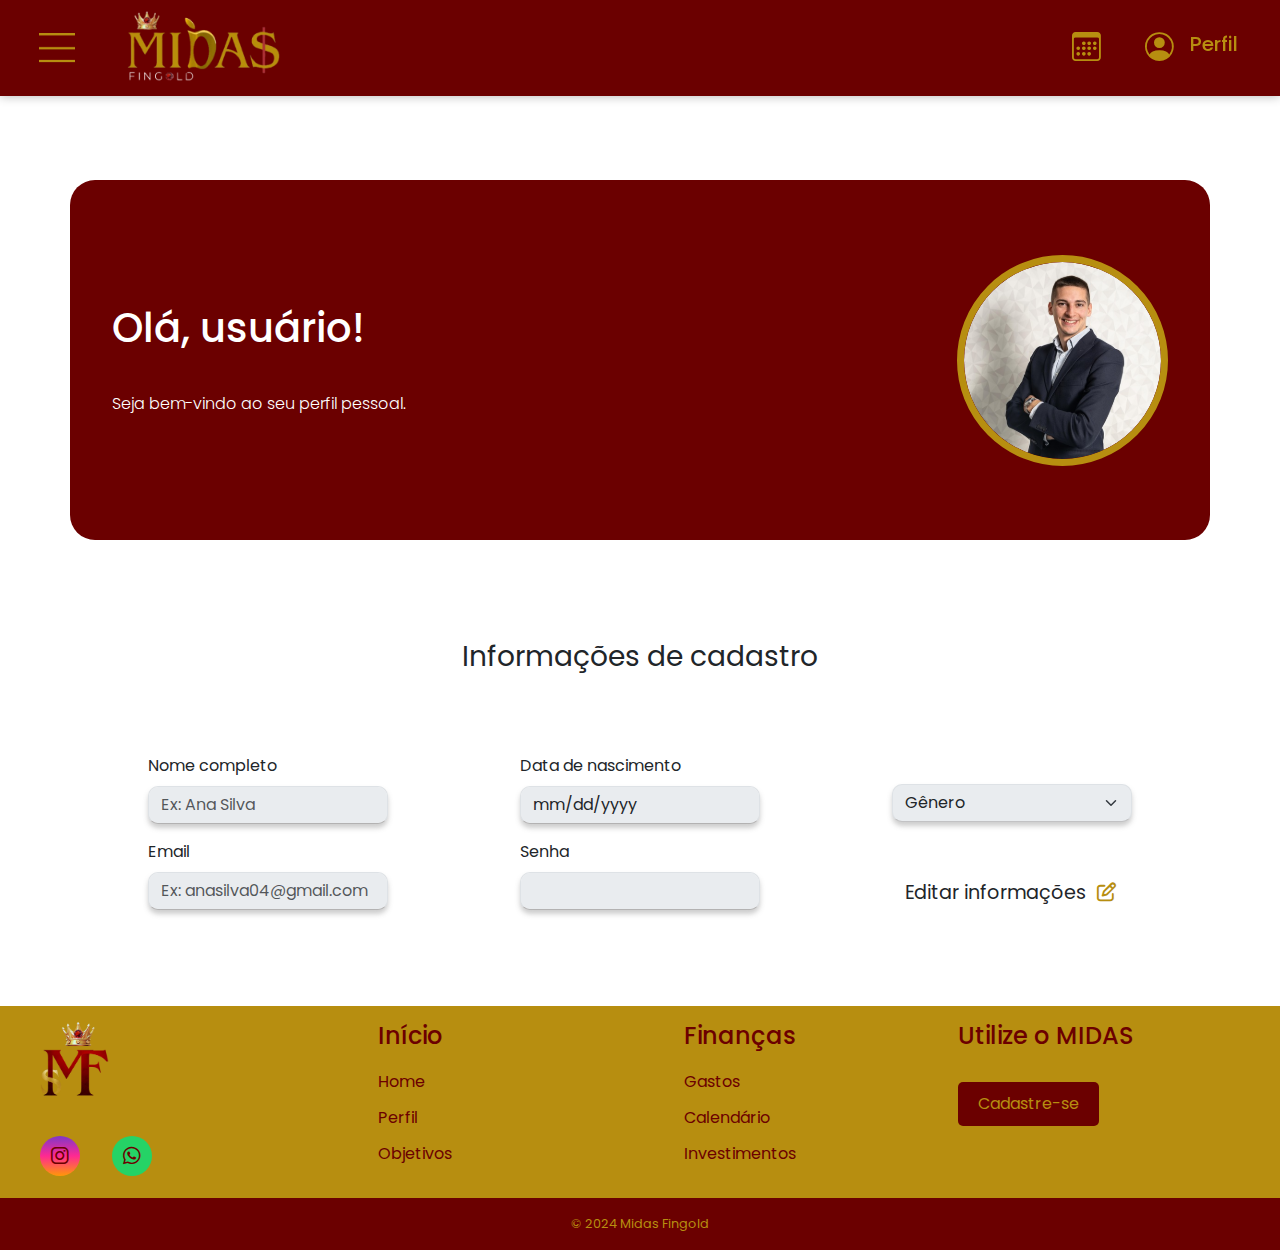
<file: Paginas/perfil.html>
<!DOCTYPE html>
<html lang="pt-br">
<head>
    <meta charset="UTF-8">
    <meta name="viewport" content="width=device-width, initial-scale=1.0">
    <link rel="icon" href="imagens/Miniatura.png" type="image/x-icon">
    <title>Perfil</title>

    <!-- link bootstrap -->
    <link href="https://cdn.jsdelivr.net/npm/bootstrap@5.3.3/dist/css/bootstrap.min.css" rel="stylesheet">
    <link rel="stylesheet" href="https://cdn.jsdelivr.net/npm/bootstrap-icons@1.8.1/font/bootstrap-icons.css">

    <!-- link awesome -->
    <link rel="stylesheet" href="https://cdnjs.cloudflare.com/ajax/libs/font-awesome/6.2.1/css/all.min.css"/>

    <!-- link google fontes -->
    <link rel="preconnect" href="https://fonts.googleapis.com">
    <link rel="preconnect" href="https://fonts.gstatic.com" crossorigin>
    <link href="https://fonts.googleapis.com/css2?family=Poppins:wght@100;400;600&display=swap" rel="stylesheet">

    <!-- link css header e footer -->
    <link rel="stylesheet" href="../CSS/header_footer.css">

    <!-- link css perfil -->
    <link rel="stylesheet" href="../CSS/stylePerfil.css">
</head>
<body>
        <!-- começo header -->
        <nav class="navbar fixed-top cabeçalho">
            <div class="container-fluid header">
                <!-- conteúdo da esquerda -->
                <div class="esquerda">
                    <button class="navbar-toggler" type="button" data-bs-toggle="offcanvas"
                        data-bs-target="#offcanvasNavbar" aria-controls="offcanvasNavbar" aria-label="Toggle navigation">
                        <img src="../Imagens/Icones/Menu.png" width="80%" class="img-fluid">
                    </button>
    
                    <!-- começo offcanvas -->
                    <div class="offcanvas offcanvas-start" tabindex="-1" id="offcanvasNavbar"
                        aria-labelledby="offcanvasNavbar">
                        <div class="offcanvas-header">
                            <h5 class="offcanvas-title" id="offcanvasNavbarLabel">Midas Fingold</h5>
                            <button type="button" class="btn-close fechar" data-bs-dismiss="offcanvas"
                                aria-label="Close"></button>
                        </div>
    
                        <div class="linha-horizontal"></div>
    
                        <!-- conteúdo offcanvas -->
                        <div class="offcanvas-body">
                            <ul class="navbar-nav justify-content-start flex-grow-1 pe-3">
                                <li class="nav-item">
                                    <i class="bi bi-house-fill"></i>
                                    <a class="nav-link" aria-current="page" href="dashboard.html">Home</a>
                                </li>
                                <li class="nav-item perfil">
                                    <i class="bi bi-person-circle"></i>
                                    <a class="nav-link" href="#">Perfil</a>
                                </li>
                                <!-- menu dropdown -->
                                <li class="nav-item dropdown">
                                    <i class="bi bi-cash-stack"></i>
                                    <a class="nav-link" role="button" data-bs-toggle="dropdown" aria-expanded="false">
                                        Finanças >
                                    </a>
                                    <ul class="dropdown-menu">
                                        <li><a class="dropdown-item my-3" href="../Paginas/Ganhos.html">Ganhos</a></li>
                                        <li>
                                        </li>
                                        <li><a class="dropdown-item" href="../Paginas/Gastos.html">Gastos</a></li>
                                    </ul>
                                </li>
                                <!-- fim menu dropdown -->
    
                                <li class="nav-item calendario">
                                    <i class="bi bi-calendar3"></i>
                                    <a class="nav-link" href="../Paginas/Calendario.html">Calendário</a>
                                </li>
    
                                <li class="nav-item">
                                    <i class="bi bi-bullseye"></i>
                                    <a class="nav-link" href="Objetivos.html">Objetivos</a>
                                </li>
    
                                <li class="nav-item">
                                    <i class="bi bi-piggy-bank-fill"></i>
                                    <a class="nav-link" href="investimento.html">Investimentos</a>
                                </li>
    
                                <li class="nav-item notificacoes">
                                    <i class="bi bi-bell-fill"></i>
                                    <a class="nav-link" href="#">Notificações</a>
                                </li>
                            </ul>
                        </div>
                    </div>
                    <!-- fim offcanvas -->
                    <div class="logo mx-4">
                        <a href="dashboard.html"><img src="../Imagens/Logo/FinGold branco sem fundo 1 (1).png" width="80%" class="img-fluid"></a>
                    </div>
                </div>
                <!-- fim conteúdo da esquerda -->
    
                <!-- conteúdo da direita -->
                <div class="direita px-3">
                    <div class="icones mx-4">
                        <a class="icone-calendario" href="Calendario.html"><i class="bi bi-calendar3"></i></a>
                    </div>
                    <div class="icones3 mx-1 text-center">
                        <a class="icone-perfil" href="perfil.html"><i class="bi bi-person-circle mx-3"></i></a>
                        <h5>Perfil</h5>
                    </div>
                </div>
                <!-- fim conteúdo da direita -->
            </div>
        </nav>
        <!-- fim header -->

    <section class="container boas-vindas">
        <div class="boas-vindas-textos">
            <h1>Olá, usuário!</h1>
            <p>Seja bem-vindo ao seu perfil pessoal.</p>
        </div>
        <div class="boas-vindas-imagem">
            <img src="../Imagens/Vetores/perfil-usuario.svg" class="img-fluid">
        </div>
    </section>

    <div class="container">
        <h3 class="h3-info-cadastro">Informações de cadastro</h3>
    </div>
    <section class="container info-cadastro">
        <div class="informacoes">
            <!-- nome completo -->
            <div class="mb-3">
                <label for="nomeCompleto" class="form-label label-nome-completo">Nome completo</label>
                <input type="text" class="form-control placeholder-nome-completo" id="nomeCompleto" placeholder="Ex: Ana Silva" disabled>
            </div>
            <!-- email -->
            <div class="mb-3">
                <label for="emailCadastro" class="form-label label-email">Email</label>
                <input type="email" class="form-control placeholder-email" id="emailCadastro" placeholder="Ex: anasilva04@gmail.com" disabled>
            </div>
        </div>
        <div class="informacoes">
            <div class="mb-3">
                <!-- data de nascimento -->
                <label for="data-nasc-cadastro" class="form-label label-data-nasc">Data de nascimento</label>
                <input type="date" class="form-control data-nasc" id="data-nasc-cadastro" disabled>
            </div>
            <!-- senha -->
            <label for="senhaCadastro" class="form-label label-senha">Senha</label>
            <input type="password" id="senhaCadastro" class="form-control senha" aria-describedby="passwordHelpBlock" disabled>
        </div>
        <div class="informacoes">
            <select class="form-select genero" aria-label="Default select example" id="generoCadastro" disabled>
                <option selected disabled>Gênero</option>
                <option value="1">Masculino</option>
                <option value="2">Feminino</option>
                <option value="3">Prefiro não dizer</option>
            </select>
            <!-- modal -->
            <button type="button" class="btn botao-editar-informacoes" data-bs-toggle="modal" data-bs-target="#exampleModal">Editar informações <i class="fa-regular fa-pen-to-square icon-editar-informacoes"></i></button>
            <div class="modal fade" id="exampleModal" tabindex="-1" aria-labelledby="exampleModalLabel" aria-hidden="true">
                <div class="modal-dialog">
                    <div class="modal-content">
                        <div class="modal-header">
                            <h1 class="modal-title fs-5 text-center" id="exampleModalLabel">Editar informações de cadastro</h1>
                            <button type="button" class="btn-close" data-bs-dismiss="modal" aria-label="Close"></button>
                        </div>
                        <div class="modal-body text-center">
                            <form id="modalForm">
                                <div class="mb-3">
                                    <label for="nomeCompletoModal" class="form-label label-nome-completo">Nome completo</label>
                                    <input type="text" class="form-control placeholder-nome-completo" id="nomeCompletoModal" placeholder="Ex: Ana Silva">
                                </div>
                                <div class="mb-3">
                                    <label for="emailModal" class="form-label label-email">Email</label>
                                    <input type="email" class="form-control placeholder-email" id="emailModal" placeholder="Ex: anasilva04@gmail.com">
                                </div>
                                <div class="mb-3">
                                    <label for="data-nasc-modal" class="form-label label-data-nasc">Data de nascimento</label>
                                    <input type="date" class="form-control data-nasc" id="data-nasc-modal">
                                </div>
                                <div class="mb-3">
                                    <label for="senhaModal" class="form-label label-senha">Senha</label>
                                    <input type="password" id="senhaModal" class="form-control senha" aria-describedby="passwordHelpBlock">
                                </div>
                                <label for="generoModal" class="form-label label-genero">Gênero</label>
                                <select class="form-select genero" aria-label="Default select example" id="generoModal">
                                    <option selected disabled>Gênero</option>
                                    <option value="1">Masculino</option>
                                    <option value="2">Feminino</option>
                                    <option value="3">Prefiro não dizer</option>
                                </select>
                            </form>
                        </div>
                        <div class="modal-footer">
                            <button type="button" class="btn btn-secondary" data-bs-dismiss="modal">Fechar</button>
                            <button type="button" class="btn btn-primary botao-modal">Salvar</button>
                        </div>
                    </div>
                </div>
            </div>
        </div>
    </section>

    <!-- início footer -->
    <footer class="footer">
        <div class="container-fluid container_footer ">
            <div class="row ">
                <!-- primeira coluna - logo e redes sociais  -->
                <div class="col-12 col-sm-6 col-md-6 order-1 col-lg-3 primeira_col">
                    <img src="../Imagens/Logo/Miniatura.png" widht="20" height="90">

                    <div class="redes_sociais">
                        <a href="#" class="footer-link" id="instagram">
                            <i class="fa-brands fa-instagram"></i>
                        </a>
                        <a href="#" class="footer-link" id="whatsapp">
                            <i class="fa-brands fa-whatsapp"></i>
                        </a>
                    </div>
                </div>
                <!-- fim primeira coluna -->

                <!-- segunda coluna - lista 1 -->
                <div class="col-12 col-sm-6 col-md-6 col-lg-3 order-2">
                    <ul class="footer-lista">
                        <li>
                            <h3>Início</h3>
                        </li>
                        <li>
                            <a href="" class="footer-link">Home</a>
                        </li>
                        <li>
                            <a href="../Paginas/perfil.html" class="footer-link">Perfil</a>
                        </li>
                        <li>
                            <a href="../Paginas/Objetivos.html" class="footer-link">Objetivos</a>
                        </li>
                    </ul>
                </div>
                <!-- fim segunda coluna - lista 1 -->

                <!-- terceira coluna - lista 2 -->
                <div class="col-12 col-sm-6 col-md-6 col-lg-3 order-3">
                    <ul class="footer-lista">
                        <li>
                            <h3>Finanças</h3>
                        </li>
                        <li>
                            <a href="../Paginas/Gastos.html" class="footer-link">Gastos</a>
                        </li>
                        <li>
                            <a href="" class="footer-link">Calendário</a>
                        </li>
                        <li>
                            <a href="../Paginas/investimento.html" class="footer-link">Investimentos</a>
                        </li>

                    </ul>
                </div>
                <!-- fim terceira coluna - lista 2 -->

                <!-- quarta coluna - se cadastre -->
                <div class="col-12 col-sm-6 col-md-6 col-lg-3 order-4">
                    <div class="footer_cadastro">
                        <h3>Utilize o MIDAS</h3>
                        <div class="botao2">
                            <a href="">
                                <button>Cadastre-se</button>
                            </a>
                        </div>
                    </div>
                </div>
            </div>
        </div>
        <!-- fim quarta coluna - se cadastre -->

        <!-- copyright -->
        <div class="copyright container-fluid">
            &#169
            2024 Midas Fingold
        </div>
        <!-- fim copyright -->
    </footer>
    <!-- fim footer -->

    <script src="../JavaScript/perfil.js"></script>
    <script src="https://cdn.jsdelivr.net/npm/bootstrap@5.3.3/dist/js/bootstrap.bundle.min.js"></script>
    
</body>
</html>
</file>
<file: CSS/style.css>
*{
    font-family: "Poppins", sans-serif;
    margin: 0px;
    padding: 0px;
    box-sizing: border-box; 
}

:root{
    --vermelho: #6B0000;
    --dourado: #B78E10;
}

/* começo header */
header{
    background-color: var(--vermelho);
    box-shadow: 0 0 10px rgba(0,0,0,0.3);
    padding: 8px 80px;
    position: fixed;
    width: 100%;
    overflow: visible; 
    z-index: 10;
    top: 0;
}

.cabeçalho{
    display: flex;
    flex-direction: row;
    justify-content: space-between;
    align-items: center;
    text-align: center;
    transition: 0.5s;
    flex-wrap: wrap;
}

.logo img{
    max-width: 12rem;
}

/* header responsivo */
@media(max-width: 700px){
    .logo img{
        max-width: 8rem;
    }

    .cadastre{
        font-size: 1rem;
    }
    
}

@media(max-width: 450px){
    .cabecalho{
        justify-items: center;
        align-items: center;
    }

    .logo{
        margin: 0 auto;
    }

    .nav-list{
        margin: 0 auto;
    }
    .nav-list button{
        font-size: 0.8rem;
    }
    
}

/* botão - se cadastre */
.cadastre{
    background-color: var(--vermelho);
    border: 2px solid var(--dourado);
    color: var(--dourado);
    border-radius: 20px;
    padding: 10px 18px;
    font-size: 1.4rem;
    transition: all 0.4s;
}

.cadastre:hover{
    Background-color: var(--dourado);
    color: var(--vermelho);
}
/* fim header */

/* primeiro container */
.imagemprincipal img{
    width: 80%;
    margin-top: 100px;
}

/* conteúdo da direita - título e subtítulo */
.conteudodireito{
    display: flex;
    flex-direction: column;
    gap: 20px;

}

.textoprincipal h1{
    font-size: 3rem;
	color: #6B0000;
    text-align: center;
}

.subtitulo{
    font-size: 1.6rem;
	text-align: center;
	color: #3B3A3A;
    
}

/* conteúdo da direita - botões */
.botoes{
    margin: 30px;
}

.botoes .botao, .botao2{
    width: 40%;
    border: none;
    padding: 10px 18px;
    font-size: 1rem;
    border-radius: 10px;
    margin: 10px;
    font-weight: 200%;
    transition: all 0.2s;
}

.botao{
    background-color: var(--vermelho);
    color:var(--dourado);
}

.botao2{
    background-color: var(--dourado);
    color:var(--vermelho);
}
.botoes a{
    text-decoration: none;
}

.botao:hover{
    background-color: #fff;
    color:var(--vermelho);
    border: 1px solid var(--vermelho);
}

.botao2:hover{
    background-color: #fff;
    color:var(--dourado);
    border: 1px solid var(--dourado);
}

/* fim primeiro container */

/* começo segundo container - explicação sobre o nome */
.midas{
    margin-top: 100px;
    background-color: #E4D1D1;
    font-size: 1.6rem;
}

/* lista de explicação */
.lista ul li{
    margin: 3rem;
    list-style-image: url(../Imagens/Icones/lista.png);
}

/* fim segundo container - explicação sobre o nome */

/* começo terceiro container - funcionalidades */

/* lista de funcionalidades - ícones */

.celular{
    font-size: 1.4rem;
}

.lista2 ul li{
    margin: 60px;
}

.renda{
    list-style-image: url(../Imagens/Icones/Renda.png);
}

.metas{
    list-style-image: url(../Imagens/Icones/Metas.png);
}

.analises{
    list-style-image: url(../Imagens/Icones/Analises.png);
}

.investimentos{
    list-style-image: url(../Imagens/Icones/Investimentos.png);
}
/* fim terceiro container - funcionalidades */

/* começo footer */
.footer{
    background-color: var(--dourado);
}
.footer p{
    color: var(--vermelho);
    font-weight: 100px;
}

.footer button{
    border: 1px solid var(--vermelho);
    color: var(--vermelho);
    transition: all 0.4s;
}

.footer button:hover{
    background-color: var(--vermelho);
    color: var(--dourado);
}
.final{
    background-color: var(--vermelho);
    color: var(--dourado);
}
/* fim footer */
</file>
<file: CSS/styleCadastro_Usuario.css>
body {
    background-image: url("../Imagens/Background Cadastro/background_cadastro.jpg");
    background-size: cover;
    background-attachment: fixed;
}

#basebox {
    display: flex;
}

#infocadastro {
    text-wrap: wrap;
    margin-top: 4vh;
    margin-bottom: 4vh;
    text-align: center;
}

#cadastrobox {
    background-color: white;
    margin-top: 18vh;
    margin-bottom: 4vh;
    margin-left: 4vh;
}

#linkcontinuar {
    margin-bottom: 4vh;
}

#linhalogos {
    display: flex;
    margin-left: 1vh;
    margin-right: 1vh;
}

#logofingold {
    width: 70%;
    padding-left: 0%;
    padding-right: 0%;
    margin-left: 10%;
}

#miniaturafingold {
    width: 70%;
    padding-left: 0%;
    padding-right: 0%;
    margin-right: 10%;
}

@media (max-height:800px) {
    #basebox {
        min-height: 1024px;
    }
  }

  #linkcontinuar {
    color: #B78E10;
    text-decoration: none;
}

.btn-danger {
    background-color: #6B0000; /* Cor de fundo personalizada */
    border-color: #6B0000;     /* Cor da borda personalizada */
    color: white;              /* Cor do texto */
}
</file>
<file: CSS/styleCalendario.css>
* {
    font-family: "Poppins", sans-serif;
    margin: 0px;
    padding: 0px;
    box-sizing: border-box;
}

:root {
    --vermelho: #6B0000;
    --dourado: #B78E10;
    --branco: #fff;
    --bege: #F1EBD5;
}

/* primeiro container */
.row {
    flex-direction: row-reverse;
}

.imagemprincipal img {
    margin-top: 30px;
}

/* conteúdo da direita - título e subtítulo */
.conteudodireito {
    display: flex;
    flex-direction: column;
    gap: 20px;
}

.textoprincipal h1 {
    font-size: 4rem;
    color: var(--vermelho);
    text-align: end;
    margin-top: 10%;
}

/* efeito de digitação em "gastos" */
.textoprincipal .digitando {
    color: var(--dourado);
    overflow: hidden;
    white-space: nowrap;
    margin: 0 auto;
    animation: typing 3s steps(40, end);

}

@keyframes typing {
    from {
        width: 0;
    }

    to {
        width: 100%;
    }
}

.textoprincipal .digitando::before {
    content: "";
    display: inline-block;
    width: 0;
    height: 1em;
    background-color: transparent;
    animation: cursor-hide 0.5s step-start;
}

@keyframes cursor-hide {

    from,
    to {
        width: 0;
    }

    50% {
        width: 1em;
    }
}

/* fim efeito de digitação em "ganhos" */

.subtitulo {
    font-size: 1.6rem;
    text-align: end;
    color: #3B3A3A;
}

/* primeiro container responsivo */

@media (max-width: 1000px) {

    .textoprincipal h1,
    .subtitulo {
        text-align: center;
    }

    .textoprincipal h1 {
        font-size: 2.5rem;
    }

    .subtitulo {
        font-size: 1.5rem;
    }

    .imagemprincipal img {
        margin-top: 0;
    }
}

/* fim primeiro container */

/* Fundo do calendário */
#datepicker {
    background-color: #F1EBD5; /* Cor de fundo */
    border: 1px solid #F1EBD5; /* Borda */
}

/* Cabeçalho - mês e ano */
#datepicker .datepicker-switch {
    background-color: #6B0000; /* Cor do fundo do cabeçalho */
    color: #ffffff; /* Cor do texto */
    font-weight: bold;
}

/* Dias da semana (Seg, Ter...) */
#datepicker .dow {
    color: #6B0000; /* Cor do texto dos dias da semana */
    background-color: #F1EBD5; /* Cor de fundo dos dias da semana */
}

/* Dias do mês */
#datepicker .day {
    color: #6B0000; /* Cor dos dias do mês */
}

/* Dias selecionados */
#datepicker .day.active, #datepicker .day.active:hover {
    color: #491717; /* Cor de fundo do dia ativo */
    color: #B78E10; /* Cor do texto do dia ativo */
}

/* Dias inativos (de outros meses) */
#datepicker .day.old, #datepicker .day.new {
    color: #cccccc; /* Cor dos dias de meses anteriores ou próximos */
}

/* Botões de navegação (anterior/próximo) */
#datepicker .prev, #datepicker .next {
    color: #6B0000; /* Cor dos ícones de navegação */
}

#datepicker {
    width: 400px;  /* Aumenta a largura */
    height: auto;  /* Ajusta a altura automaticamente */
    font-size: 1.2em;  /* Aumenta a fonte para escalonar o conteúdo */
}

/* Aumenta o tamanho dos dias e do cabeçalho */
#datepicker .day, #datepicker .datepicker-switch, #datepicker .dow {
    font-size: 1.3em;  /* Aumenta a fonte dos dias e do cabeçalho */
    padding: 10px;  /* Adiciona um espaçamento extra */
}

/* Aumenta os botões de navegação (anterior/próximo) */
#datepicker .prev, #datepicker .next {
    font-size: 1.5em; /* Tamanho maior para os botões de navegação */
    padding: 0 10px;  /* Adiciona espaçamento lateral */
}
</file>
<file: CSS/header_footer.css>
*{
    font-family: "Poppins", sans-serif;
    margin: 0px;
    padding: 0px;
    box-sizing: border-box;
}

:root{
    --vermelho: #6B0000;
    --dourado: #B78E10;
    --branco: #fff;
    --bege: #F1EBD5;
}

/* começo header */
.cabeçalho{
    background-color: var(--vermelho);
    box-shadow: 0 0 10px rgba(0,0,0,0.3);
    padding: 2px 10px;
}

.navbar-toggler{
    border: none;
    margin-left: 0;
}

.esquerda, .direita{
    display: flex;
    flex-direction: row;
}

.icones, .icones2, .icones3{
    color: var(--dourado);
    font-size: 1.8rem;
    transition: all 0.4s;
}

.icone-calendario, .icone-perfil {
    color: var(--dourado);
    text-decoration: none;
}

.icones3{
    display: flex;
    align-items: center;
}

.icones:hover, .icones2:hover, .icones3:hover{
    color: var(--bege);
    font-size: 2rem;
}

/* começo offcanvas */
.offcanvas-header, .offcanvas-body{
    background-color: var(--bege);
    color: var(--vermelho);
    font-size: 1.5rem;
}

.fechar{
    background-color: var(--branco);
    font-size: 1rem;
    border-radius: 20px;
}

.nav-link{
    color: var(--vermelho);
    font-size: 1.2rem;
    margin-left: 1rem;
    transition: all 0.2s;
}

.nav-item{
    display: flex;
    align-items: center;
    margin-top: 2rem;
}

.nav-item:hover, .nav-link:hover{
    color:var(--dourado);
    font-size: 1.3rem;
}

.linha-horizontal {
    height: 0.1rem;
    background-color: var(--vermelho);
}

.dropdown-menu{
    background-color: transparent; 
    border: none;
}

.dropdown-item{
    color: var(--vermelho);
    font-size: 1rem;
}

.dropdown-item:hover{
    background-color: transparent;
    color: var(--dourado);
    font-size: 1.2rem;
}
/* fim offcanvas */

/* header responsivo */

.perfil, .calendario, .notificacoes{
    display: none;
}

@media(max-width: 780px){
    .icones, .icones3{
        display:none
    }
    .perfil, .calendario{
        display: flex;
    }
}

@media(max-width: 510px){
    .icones2{
        display: none;
    }
    .notificacoes{
        display: flex;
    }
}

/* fim header responsivo */

/* fim header */

/* começo footer */
.footer {
    color: var(--vermelho);
    height: 38px;
    bottom: 0;   
}

.row{
    flex-direction: row;
}

.container_footer {
    background-color: var(--dourado);
    padding: 1rem 2.5rem;
}

/* redes sociais ícones */
.redes_sociais {
    display: flex;
    gap: 2rem;
    margin-top: 1.5rem;
}

.redes_sociais .footer-link {
    display: flex;
    align-items: center;
    justify-content: center;
    height: 2.5rem;
    width: 2.5rem;
    color: var(--vermelho);
    border-radius: 50%;
    transition: all 0.4s;
}

.redes_sociais .footer-link i {
    font-size: 1.25rem;    
}

.redes_sociais .footer-link:hover {
    opacity: 0.8;
}

#instagram {
    background: linear-gradient(#7f37c9, #ff2992, #ff9807);
}

#whatsapp {
    background-color: #25d366;
}

/* fim redes sociais ícones */

/* listas */
.footer-lista {
    display: flex;
    flex-direction: column;
    gap: 0.75rem;
    list-style: none;
}

.footer-link {
    text-decoration: none;
    font-size: 1rem;
}

.footer-lista h3, .footer_cadastro h3{
    font-size: 1.5rem;
}

.footer-lista .footer-link {
    color:var(--vermelho);
    transition: all 0.4s;
}

.footer-lista .footer-link:hover {
    color: var(--branco);
}
/* fim listas */

/* se cadastre */
.footer_cadastro {
    display: flex;
    flex-direction: column;
    gap: 1.5rem;
}

.botao2 button{
	background-color: var(--vermelho);
    color: var(--dourado);
    border: none;
    padding: 10px 20px;
    font-size: 1rem;
    border-radius: 5px;
    transition: all 0.2s;
}

.botao2 button:hover{
    background-color: transparent;
    color: var(--vermelho);
    border: 1px solid var(--vermelho);
}
/* fim se cadastre */

.copyright {
    width: 100%;
    display: flex;
    justify-content: center;
    background-color: var(--vermelho);
	color: var(--dourado);
    font-size: 0.8rem;
    padding: 1rem;
    
}

/* footer responsivo */
@media(max-width: 575px){
    .container_footer{
        text-align: center;
    }

    .redes_sociais {
        justify-content: center;
        margin-bottom: 2rem;
    }
    .footer-lista{
        text-align: center;
        margin-bottom: 2rem;
        margin-right: 25px;
    }
    .footer_cadastro{
        margin-bottom: 2rem;
    }

}
/* fim footer responsivo */

/* fim footer */
</file>
<file: CSS/styleDashboard.css>
* {
    margin: 0;
    padding: 0;
    box-sizing: border-box;
    font-family: 'Poppins';
}

:root {
    --vermelho: #6B0000;
    --dourado: #B78E10;
    --branco: #fff;
    --bege: #F1EBD5;
    --bordaInferior: #92919173;
    --sombra: rgba(107, 106, 106, 0.336); 
}

body {
    height: 110vh;
}

/* topo do dashboard */

.topo-dash {
    margin-top: 130px;
    height: 20vh;
    display: flex;
    justify-content: space-between;
    flex-wrap: wrap;
}

/* parte esquerda do topo */

.topo-esquerda {
    display: flex;
    justify-content: space-around;
    align-items: center;
    height: 14em;
    width: 65%;
    background-color: var(--vermelho);
    border-radius: 20px;
    padding: 20px;
}

.topo-esquerda-textos {
    color: var(--branco);
    width: 100%;
    margin-top: 30px;
}

.topo-h1 {
    font-size: 1.8rem;
}

.topo-p {
    margin-top: 20px;
    font-size: 1rem;
    font-weight: 300;
}

.topo-esquerda-imagem img {
    height: 223px;
}

/* parte direita do topo */

.topo-direita {
    width: 30%;
    height: 14rem;
    border-radius: 20px;
    background-color: #eeeeee;
    border-bottom: 1px solid var(--bordaInferior);
    box-shadow: 0 4px 5px var(--sombra);
    padding: 15px;
}

.topo-direita-botao, .graficos-meio-botao, .graficos-inferior-botao {
    margin-top: 15px;
    display: flex;
    justify-content: space-between;
    max-width: 100%;
}

.h3-topo-direita, .h3-graficos-meio, .h3-graficos-inferior {
     color: var(--vermelho);
     font-size: 1.3rem;
}

.botao-topo-direita, .botao-graficos-meio, .botao-graficos-inferior {
    font-size: .7rem;
    border: 1px solid var(--dourado);
    border-radius: 20px;
    color: var(--dourado);
    padding: 0 10px;
}

.topo-direita-grafico, .meio-grafico {
    margin-top: 15px;
    display: flex;
    align-items: center;
    gap: 10px;
}    

.topo-direita-grafico h4, .meio-grafico h4 {
    font-size: 1rem;
    color: var(--dourado);
}

.topo-direita-grafico h4 span, .meio-grafico h4 span {
    color: var(--vermelho);
}

/* graficos do meio (abaixo do topo) */

.graficos-meio {
    margin-top: 130px;
    display: flex;
    justify-content: space-between;
    flex-wrap: wrap;
}

.grafico1-meio, .grafico2-meio, .grafico3-meio {
    width: 30%;
    height: 14rem;
    border-radius: 20px;
    background-color: #eeeeee;
    border-bottom: 1px solid var(--bordaInferior);
    box-shadow: 0 4px 5px var(--sombra);
    padding: 15px;
}

.grafico1-meio h3, .grafico2-meio h3 span {
    color: var(--vermelho);
}

.grafico1-meio h3 span, .grafico2-meio h3 {
    color: var(--dourado);
}

.grafico2-meio button {
    border: 1px solid var(--vermelho);
    color: var(--vermelho);
}

.grafico2-meio h4 {
    color: var(--vermelho);
}

.grafico3-meio h3 {
    color: var(--dourado);
}

.grafico3-meio h3 span {
    color: var(--vermelho);
}

.meio-grafico-ultimo-gasto {
    margin-top: 10px;
    text-align: center;
    color: var(--vermelho);
}

.meio-grafico-ultimo-gasto h5 {
    font-size: 1.1rem;
    line-height: 40px;
}

/* graficos da parte inferior (abaixo do meio) */

.graficos-inferior {
    margin-top: 40px;
    margin-bottom: 50px;
    display: flex;
    justify-content: space-between;
    flex-wrap: wrap;
}

.grafico1-inferior, .grafico2-inferior, .grafico3-inferior {
    width: 30%;
    height: 14rem;
    border-radius: 20px;
    background-color: #eeeeee;
    border-bottom: 1px solid var(--bordaInferior);
    box-shadow: 0 4px 5px var(--sombra);
    padding: 15px;
}

.grafico3-inferior {
    background-color: var(--vermelho);
}

.inferior-grafico-objetivos {
    margin-top: 30px;
}

.inferior-grafico-objetivos h4 {
    font-size: 1rem;
    color: var(--dourado);
    text-align: center;
    margin-top: 20px;
}

.inferior-grafico-objetivos h4 span {
    color: var(--dourado);
}

.inferior-grafico-objetivos .progress-bar {
    border-radius: 30px;
    background-color: var(--dourado);
}

.grafico2-inferior .inferior-grafico-investimentos, .grafico3-inferior .inferior-grafico-objetivos {
    margin-top: 15px;
}

.grafico2-inferior .inferior-grafico-investimentos h3, .grafico3-inferior .inferior-grafico-dividas h3 {
    font-size: 1.1rem;
    text-align: center;
}

.grafico2-inferior .inferior-grafico-investimentos h4, .grafico3-inferior .inferior-grafico-dividas h4 {
    margin-top: 25px;
    font-size: 1rem;
    text-align: center;
}

.grafico2-inferior .inferior-grafico-investimentos h4 {
    color: var(--vermelho);
}

.grafico2-inferior .inferior-grafico-investimentos h4 span {
    color: var(--dourado);
}

.grafico3-inferior .h3-graficos-inferior {
    color: var(--branco);
}

.grafico3-inferior .inferior-grafico-dividas h3 {
    font-size: 1.1rem;
    text-align: center;
    color: var(--branco);
}

.grafico3-inferior .inferior-grafico-dividas {
    color: var(--branco);
    margin-top: 10px;
}

.grafico3-inferior .inferior-grafico-dividas h3 {
    font-size: .9rem;
    font-weight: 400;
    line-height: 22px;
}

.grafico3-inferior button {
    color: var(--branco);
    background-color: transparent;
    border: 1px solid var(--branco);
}
/* RESPONSIVIDADE */

@media (max-width: 300px) {

    .topo-esquerda {
        height: 8vh;
        padding: 0;
    }
    .topo-p {
        display: none;
    }
}

@media (max-width: 435px) {

    .topo-esquerda {
        height: 40vh;
    }

    .topo-esquerda-textos h1, p {
        text-align: center;
    }

    .topo-esquerda-imagem img {
        display: none;
    }

}

@media (max-width: 991px) {

    .topo-esquerda {
        padding: 15px;
    }

    .topo-h1 {
        font-size: 1.5rem;
    }
    
    .topo-p {
        margin-top: 20px;
        font-size: .7rem;
        font-weight: 300;
    }

    .topo-esquerda {
        width: 100%;
    }

    .topo-direita {
        font-size: 1.2rem;
        margin-top: 50px;
        width: 100%;
    }

    .topo-direita-grafico, .meio-grafico {
        display: flex;
        justify-content: center;
        align-items: center;
    }

    .graficos-meio {
        margin-top: 400px;
    }

    .grafico1-meio, .grafico2-meio, .grafico3-meio, .grafico1-inferior, .grafico2-inferior, .grafico3-inferior {
        width: 100%;
        margin-top: 40px;
    }
}
</file>
<file: CSS/styleDividas.css>
* {
    font-family: "Poppins", sans-serif;
    margin: 0px;
    padding: 0px;
    box-sizing: border-box;
}

:root {
    --vermelho: #6B0000;
    --dourado: #B78E10;
    --branco: #fff;
    --bege: #F1EBD5;
}

/* primeiro container */
.row {
    flex-direction: row-reverse;
}

.imagemprincipal img {
    margin-top: 30px;
}

/* conteúdo da direita - título e subtítulo */
.conteudodireito {
    display: flex;
    flex-direction: column;
    gap: 20px;
}

.textoprincipal h1 {
    font-size: 4rem;
    color: var(--dourado);
    text-align: end;
    margin-top: 10%;
}

/* efeito de digitação em "dividas" */
.textoprincipal .digitando {
    color: var(--vermelho);
    overflow: hidden;
    white-space: nowrap;
    margin: 0 auto;
    animation: typing 3s steps(40, end);

}

@keyframes typing {
    from {
        width: 0;
    }

    to {
        width: 100%;
    }
}

.textoprincipal .digitando::before {
    content: "";
    display: inline-block;
    width: 0;
    height: 1em;
    background-color: transparent;
    animation: cursor-hide 0.5s step-start;
}

@keyframes cursor-hide {

    from,
    to {
        width: 0;
    }

    50% {
        width: 1em;
    }
}

/* fim efeito de digitação em "dividas" */

.subtitulo {
    font-size: 1.5rem;
    text-align: end;
    color: #3B3A3A;
}

/* primeiro container responsivo */

@media (max-width: 1000px) {

    .textoprincipal h1,
    .subtitulo {
        text-align: center;
    }

    .textoprincipal h1 {
        font-size: 2.5rem;
    }

    .subtitulo {
        font-size: 1.5rem;
    }

    .imagemprincipal img {
        margin-top: 0;
    }
}

/* fim primeiro container */

/* botão - adicionar divida */
.adicionar {
    background-color: var(--vermelho);
    color: var(--bege);
    transition: all 0.2s;
    margin: 6rem auto;
    font-size: 2.2rem;
    display: flex;
    flex-direction: column;
    align-items: center;
    box-shadow: 1px 1px 4px #727171;
}

svg {
    width: 25%;
}

svg path {
    fill: var(--bege);
    transition: all 0.2s;
}

.adicionar:hover svg path {
    fill: var(--vermelho);
}

.adicionar:hover {
    background-color: transparent;
    border: 1px solid var(--vermelho);
    color: var(--vermelho);
}

/* fim botão - adicionar divida */

/* modal - adicionar divida */
.modal-content {
    box-shadow: 1px 0.5px 4px var(--vermelho);
}

.modal-header,
.modal-footer {
    background-color: var(--bege);
}

.modal-title {
    color: var(--vermelho);
    font-size: 1.7rem;
}

.linha-modal {
    height: 0.1rem;
    background-color: var(--vermelho);
}

/* botões de salvar e fechar modal */
.salvar {
    background-color: var(--dourado);
    color: var(--bege);
    transition: all 0.2s;
}

.salvar:hover {
    background-color: transparent;
    border: 1px solid var(--dourado);
    color: var(--dourado);
}

.modal-footer .fechar {
    background-color: var(--vermelho);
    color: var(--bege);
    border-radius: 6px;
    transition: all 0.2s;
}

.fechar:hover {
    background-color: transparent;
    border: 1px solid var(--vermelho);
    color: var(--vermelho);
}

.range-value {
    position: relative;
    top: 1rem; /* Ajuste a posição conforme necessário */
    left: calc((100% - 20px) * (0 / 100)); /* Inicia no valor 0 */
    text-align: center;
    font-weight: bold;
    transition: left 0.1s ease; /* Animação suave para movimento */
}

/* fim botões de salvar e fechar modal */

/* fim modal - adicionar divida */

/* tabela de dividas */
.table {
    table-layout: fixed;
}

.colunas {
    color: var(--vermelho);
    border-radius: 5px;
    box-shadow: 1px 1px 4px #727171;
    font-size: 1.5rem;
}

.table tbody {
    border-radius: 5px;
    box-shadow: 1px 1px 4px #727171;
}

.funções {
    display: flex;
    flex-direction: column;
    align-items: center; 
}

.botoes {
    display: flex;
    align-items: center;
    margin-bottom: 5px; 
}

.editar,
.excluir {
    color: var(--vermelho);
    display: flex;
    align-items: center;
    padding: 2px 5px;
}

.editar:hover,
.excluir:hover {
    color: var(--dourado);
}

.dsPaga{
    align-items: center;
    font-size: 0.8rem;
    color: var(--vermelho);
    padding-right: 1rem;
}

.linha1 {
    background-color: #6B0000;
}

/* Oculta o checkbox nativo */
.form-check-input {
    display: none;
}

.form-check {
    display: flex;
    align-items: center;
}

.form-check-label {
    width: 24px;
    height: 24px;
    border: 1px solid var(--vermelho);
    background-size: cover;
    cursor: pointer;

}

/* Quando o checkbox está marcado */
.form-check-input:checked+.form-check-label {
    background-image: url('../Imagens/Icones/checkObjetivos.svg');
    border: 1px solid var(--dourado);
}
/* tabela responsiva - cada linha se transforma em um card */
@media (max-width: 768px) {
    table.table {
        word-wrap: break-word;
    }

    .table tbody {
        box-shadow: none;
    }

    table.table thead {
        display: none;
    }

    table.table tr {
        margin-bottom: 2rem;
    }

    table.table td {
        display: block; /* Cada célula se comporta como um bloco */
        background: #DFDFDF;
        border: none;
        padding: 10px 5px;
        box-sizing: border-box;
        font-size: 1rem;
        box-shadow: 1px 1px 4px #727171;
    }

    table.table tbody,
    table.table tr {
        display: block;
    }

    .table tbody tr {
        overflow: hidden;
        box-shadow: 1px 1px 4px var(--vermelho);
    }

    table.table td:before {
        content: attr(data-label); /* Texto baseado no data-label em cada td */
        font-size: 0.8rem;
        color: var(--bege);
        border-radius: 10px;
        width: 25%; 
        float: left;
        padding: 5px 5px;
        background-color: var(--vermelho);
        font-weight: bold;
        box-sizing: border-box;      
    }

    .table tbody tr .funções {
        display: flex;
        flex-direction: row;
        align-items: center;
    }
    
    .table tbody tr .funcoes .botoes {
        display: flex;
        align-items: center;
        margin-bottom: 0; 
        padding-left: 1rem;
    }
}

/* fim tabela responsiva */

/* fim tabela de dividas */
</file>
<file: CSS/styleGanhos.css>
* {
    font-family: "Poppins", sans-serif;
    margin: 0px;
    padding: 0px;
    box-sizing: border-box;
}

:root {
    --vermelho: #6B0000;
    --dourado: #B78E10;
    --branco: #fff;
    --bege: #F1EBD5;
}

/* primeiro container */
.row {
    flex-direction: row-reverse;
}

.imagemprincipal img {
    margin-top: 30px;
}

/* conteúdo da direita - título e subtítulo */
.conteudodireito {
    display: flex;
    flex-direction: column;
    gap: 20px;
}

.textoprincipal h1 {
    font-size: 4rem;
    color: var(--vermelho);
    text-align: end;
    margin-top: 10%;
}

/* efeito de digitação em "gastos" */
.textoprincipal .digitando {
    color: var(--dourado);
    overflow: hidden;
    white-space: nowrap;
    margin: 0 auto;
    animation: typing 3s steps(40, end);

}

@keyframes typing {
    from {
        width: 0;
    }

    to {
        width: 100%;
    }
}

.textoprincipal .digitando::before {
    content: "";
    display: inline-block;
    width: 0;
    height: 1em;
    background-color: transparent;
    animation: cursor-hide 0.5s step-start;
}

@keyframes cursor-hide {

    from,
    to {
        width: 0;
    }

    50% {
        width: 1em;
    }
}

/* fim efeito de digitação em "ganhos" */

.subtitulo {
    font-size: 1.6rem;
    text-align: end;
    color: #3B3A3A;
}

/* primeiro container responsivo */

@media (max-width: 1000px) {

    .textoprincipal h1,
    .subtitulo {
        text-align: center;
    }

    .textoprincipal h1 {
        font-size: 2.5rem;
    }

    .subtitulo {
        font-size: 1.5rem;
    }

    .imagemprincipal img {
        margin-top: 0;
    }
}

/* fim primeiro container */

/* botão - adicionar ganho */
.adicionar {
    background-color: var(--dourado);
    color: var(--bege);
    transition: all 0.2s;
    margin: 6rem auto;
    font-size: 2.2rem;
    display: flex;
    flex-direction: column;
    align-items: center;
    box-shadow: 1px 1px 4px #727171;
}

svg {
    width: 30%;
}

svg path {
    fill: var(--bege);
    transition: all 0.2s;
}

.adicionar:hover svg path {
    fill: var(--dourado);
}

.adicionar:hover {
    background-color: transparent;
    border: 1px solid var(--dourado);
    color: var(--dourado);
}

/* fim botão - adicionar ganho */

/* modal - adicionar ganho */
.modal-content {
    box-shadow: 1px 0.5px 4px var(--dourado);
}

.modal-header,
.modal-footer {
    background-color: var(--bege);
}

.modal-title {
    color: var(--dourado);
    font-size: 1.7rem;
}

.linha-modal {
    height: 0.1rem;
    background-color: var(--dourado);
}

/* botões de salvar e fechar modal */
.salvar {
    background-color: var(--dourado);
    color: var(--bege);
    transition: all 0.2s;
}

.salvar:hover {
    background-color: transparent;
    border: 1px solid var(--dourado);
    color: var(--dourado);
}

.modal-footer .fechar {
    background-color: var(--vermelho);
    color: var(--bege);
    border-radius: 6px;
    transition: all 0.2s;
}

.fechar:hover {
    background-color: transparent;
    border: 1px solid var(--vermelho);
    color: var(--vermelho);
}

/* fim botões de salvar e fechar modal */

/* fim modal - adicionar ganho */

/* tabela de ganhos */
.table {
    table-layout: fixed;
}

.colunas {
    color: var(--dourado);
    border-radius: 5px;
    box-shadow: 1px 1px 4px #727171;
    font-size: 1.5rem;
}

.table tbody {
    border-radius: 5px;
    box-shadow: 1px 1px 4px #727171;
}

.funções {
    flex-direction: row;
}

.editar,
.excluir {
    color: var(--vermelho);
}

.editar:hover,
.excluir:hover {
    color: var(--dourado);
}

.linha1 {
    background-color: #6B0000;
}

/* tabela responsiva - cada linha se transforma em um card */
@media (max-width: 768px) {
    table.table {
        word-wrap: break-word;
    }

    .table tbody{
        box-shadow: none;
    }

    table.table thead {
        display: none;
    }

    table.table tr{
        margin-bottom: 2rem;
    }
    
    table.table td {
        display: block;
        background: #DFDFDF;
        border: none;
        padding: 10px 5px;
        box-sizing: border-box;
        font-size: 1rem;
        box-shadow: 1px 1px 4px #727171;
    }

    table.table tbody,
    table.table tr {
        display: block;
    }

    .table tbody tr {
        overflow: hidden;
        box-shadow: 1px 1px 4px var(--dourado);
    }

    table.table td:before {
        content: attr(data-label); /* Texto baseado no data-label em cada td */
        font-size: 0.8rem;
        color: var(--bege);
        border-radius: 10px;
        width: 25%; 
        float: left;
        padding: 5px 5px;
        background-color: var(--dourado);
        font-weight: bold;
        box-sizing: border-box;      
    }
}
/* fim tabela responsiva */

/* fim tabela de ganhos */
</file>
<file: CSS/styleGastos.css>
* {
    font-family: "Poppins", sans-serif;
    margin: 0px;
    padding: 0px;
    box-sizing: border-box;
}

:root {
    --vermelho: #6B0000;
    --dourado: #B78E10;
    --branco: #fff;
    --bege: #F1EBD5;
}

/* primeiro container */
.imagemprincipal img {
    margin-top: 30px;
}

/* conteúdo da esquerda - título e subtítulo */
.conteudoesquerdo {
    display: flex;
    flex-direction: column;
    gap: 20px;
}

.textoprincipal h1 {
    font-size: 4rem;
    color: var(--dourado);
    text-align: start;
    margin-top: 10%;
}

/* efeito de digitação em "gastos" */
.textoprincipal .digitando {
    color: var(--vermelho);
    overflow: hidden;
    white-space: nowrap;
    margin: 0 auto;
    animation: typing 3s steps(40, end);

}

@keyframes typing {
    from {
        width: 0;
    }

    to {
        width: 100%;
    }
}

.textoprincipal .digitando::after {
    content: "";
    display: inline-block;
    width: 0;
    height: 1em;
    background-color: transparent;
    animation: cursor-hide 0.5s step-end infinite;
}

@keyframes cursor-hide {

    from,
    to {
        width: 0;
    }

    50% {
        width: 1em;
    }
}
/* fim efeito de digitação em "ganhos" */

.subtitulo {
    font-size: 1.6rem;
    text-align: start;
    color: #3B3A3A;
}

/* primeiro container responsivo */

@media (max-width: 1000px) {

    .textoprincipal h1,
    .subtitulo {
        text-align: center;
    }

    .textoprincipal h1 {
        font-size: 2.5rem;
    }

    .subtitulo {
        font-size: 1.5rem;
    }
}

/* fim primeiro container */

/* botão - adicionar ganho */
.adicionar{
    background-color: var(--vermelho);
    color: var(--bege);
    transition: all 0.2s;
    margin: 7rem auto;
    font-size: 2.2rem;
    display: flex;
    flex-direction: column;
    align-items: center;
    box-shadow: 1px 1px 4px #727171;
}

svg{
    width: 30%;
}

svg path{
    fill: var(--bege);
    transition: all 0.2s;
}

.adicionar:hover svg path {
    fill: var(--vermelho);
}

.adicionar:hover{
    background-color: transparent;
    border: 1px solid var(--vermelho);
    color: var(--vermelho);
}
/* fim botão - adicionar ganho */

/* modal - adicionar ganho */
.modal-content{
    box-shadow: 1px 0.5px 4px var(--vermelho);
}

.modal-header, .modal-footer{
    background-color: var(--bege);
}

.modal-title{
    color: var(--vermelho);
    font-size: 1.7rem;
}

.linha-modal{
    height: 0.1rem;
    background-color: var(--vermelho);
}

/* botões de salvar e fechar modal */
.salvar{
    background-color: var(--dourado);
    color: var(--bege);
    transition: all 0.2s;
}

.salvar:hover{
    background-color: transparent;
    border: 1px solid var(--dourado);
    color: var(--dourado);
}

.modal-footer .fechar{
    background-color: var(--vermelho);
    color: var(--bege);
    border-radius: 6px;
    transition: all 0.2s;
}

.fechar:hover{
    background-color: transparent;
    border: 1px solid var(--vermelho);
    color: var(--vermelho);
}
/* fim botões de salvar e fechar modal */

/* fim modal - adicionar ganho */

/* tabela de gastos */
.table{
    table-layout: fixed;
}

.colunas{
    color: var(--vermelho);
    border-radius: 5px;
    box-shadow: 1px 1px 4px #727171;
    font-size: 1.5rem;
}

.table tbody{
    border-radius: 5px;
    box-shadow: 1px 1px 4px #727171;
}

.funções{
    flex-direction: row;
}

.editar, .excluir{
    color: var(--vermelho);
}

.editar:hover, .excluir:hover{
    color: var(--dourado);
}


/* tabela responsiva - cada linha se transforma em um card */
@media (max-width: 768px) {
    table.table {
        word-wrap: break-word;
    }

    .table tbody{
        box-shadow: none;
    }

    table.table thead {
        display: none;
    }

    table.table tr{
        margin-bottom: 2rem;
    }
    
    table.table td {
        display: block;
        background: #DFDFDF;
        border: none;
        padding: 10px 5px;
        box-sizing: border-box;
        font-size: 1rem;
        box-shadow: 1px 1px 4px #727171;
    }

    table.table tbody,
    table.table tr {
        display: block;
    }

    .table tbody tr {
        overflow: hidden;
        box-shadow: 1px 1px 4px var(--vermelho);
    }

    table.table td:before {
        content: attr(data-label); /* Texto baseado no data-label em cada td */
        font-size: 0.8rem;
        color: var(--bege);
        border-radius: 10px;
        width: 25%; 
        float: left;
        padding: 5px 5px;
        background-color: var(--vermelho);
        font-weight: bold;
        box-sizing: border-box;      
    }
}
/* fim tabela responsiva */

/* fim tabela de gastos */
</file>
<file: CSS/styleInvestimento.css>
* {
    font-family: 'Poppins', sans-serif;
    margin: 0px;
    padding: 0px;
    box-sizing: border-box;
}

:root {
    --vermelho: #6B0000;
    --dourado: #B78E10;
    --branco: #fff;
    --bege: #F1EBD5;
}

/* primeiro container */
.imagemprincipal img {
    margin-top: 30px;
}

/* conteúdo da esquerda - título e subtítulo */
.conteudoesquerdo {
    display: flex;
    flex-direction: column;
    gap: 20px;
}

.textoprincipal h1 {
    font-size: 4rem;
    color: var(--vermelho);
    text-align: start;
    margin-top: 10%;
}

/* efeito de digitação em "gastos" */
.textoprincipal .digitando {
    color: var(--dourado);
    overflow: hidden;
    white-space: nowrap;
    margin: 0 auto;
    animation: typing 3s steps(40, end);

}

@keyframes typing {
    from {
        width: 0;
    }

    to {
        width: 100%;
    }
}

.textoprincipal .digitando::after {
    content: "";
    display: inline-block;
    width: 0;
    height: 1em;
    background-color: transparent;
    animation: cursor-hide 0.5s step-end infinite;
}

@keyframes cursor-hide {

    from,
    to {
        width: 0;
    }

    50% {
        width: 1em;
    }
}
/* fim efeito de digitação em "ganhos" */

.subtitulo {
    font-size: 1.6rem;
    text-align: start;
    color: #3B3A3A;
}

/* primeiro container responsivo */

@media (max-width: 1000px) {

    .textoprincipal h1,
    .subtitulo {
        text-align: center;
    }

    .textoprincipal h1 {
        font-size: 2.5rem;
    }

    .subtitulo {
        font-size: 1.5rem;
    }
}

/* fim primeiro container */

/* botão - adicionar investimento */
.adicionar{
    background-color: var(--vermelho);
    color: var(--bege);
    transition: all 0.2s;
    margin: 7rem auto;
    font-size: 2.2rem;
    display: flex;
    flex-direction: column;
    align-items: center;
    box-shadow: 1px 1px 4px #727171;
}

svg{
    width: 30%;
}

svg path{
    fill: var(--bege);
    transition: all 0.2s;
}

.adicionar:hover svg path {
    fill: var(--vermelho);
}

.adicionar:hover{
    background-color: transparent;
    border: 1px solid var(--vermelho);
    color: var(--vermelho);
}
/* fim botão - adicionar investimento */

/* modal - adicionar investimento */
.modal-content{
    box-shadow: 1px 0.5px 4px var(--vermelho);
}

.modal-header, .modal-footer{
    background-color: var(--bege);
}

.modal-title{
    color: var(--vermelho);
    font-size: 1.7rem;
}

.linha-modal{
    height: 0.1rem;
    background-color: var(--vermelho);
}

/* botões de salvar e fechar modal */
.salvar{
    background-color: var(--dourado);
    color: var(--bege);
    transition: all 0.2s;
}

.salvar:hover{
    background-color: transparent;
    border: 1px solid var(--dourado);
    color: var(--dourado);
}

.modal-footer .fechar{
    background-color: var(--vermelho);
    color: var(--bege);
    border-radius: 6px;
    transition: all 0.2s;
}

.fechar:hover{
    background-color: transparent;
    border: 1px solid var(--vermelho);
    color: var(--vermelho);
}
/* fim botões de salvar e fechar modal */

/* fim modal - adicionar investimento */

/* tabela de investimentos */
.table{
    table-layout: fixed;
}

.colunas{
    color: var(--vermelho);
    border-radius: 5px;
    box-shadow: 1px 1px 4px #727171;
    font-size: 1.5rem;
}

.table tbody{
    border-radius: 5px;
    box-shadow: 1px 1px 4px #727171;
}

.funções{
    flex-direction: row;
}

.editar, .excluir{
    color: var(--vermelho);
}

.editar:hover, .excluir:hover{
    color: var(--dourado);
}


/* tabela responsiva - cada linha se transforma em um card */
@media (max-width: 768px) {
    table.table {
        word-wrap: break-word;
    }

    .table tbody{
        box-shadow: none;
    }

    table.table thead {
        display: none;
    }

    table.table tr{
        margin-bottom: 2rem;
    }
    
    table.table td {
        display: block;
        background: #DFDFDF;
        border: none;
        padding: 10px 5px;
        box-sizing: border-box;
        font-size: 1rem;
        box-shadow: 1px 1px 4px #727171;
    }

    table.table tbody,
    table.table tr {
        display: block;
    }

    .table tbody tr {
        overflow: hidden;
        box-shadow: 1px 1px 4px var(--vermelho);
    }

    table.table td:before {
        content: attr(data-label); /* Texto baseado no data-label em cada td */
        font-size: 0.8rem;
        color: var(--bege);
        border-radius: 10px;
        width: 25%; 
        float: left;
        padding: 5px 5px;
        background-color: var(--vermelho);
        font-weight: bold;
        box-sizing: border-box;      
    }
}
/* fim tabela responsiva */

/* fim tabela de investimentos */
</file>
<file: CSS/styleLogin.css>
body {
    background-image: url("../Imagens/Background Login/Vetor Midas.jpg");
    background-size: cover;
    background-attachment: fixed;
}

#LoginFingold {
    text-align: center;
}

#loginbox {
    background-color: #fff;
    border-radius: 10px;
    box-shadow: 0px 0px 10px 0px #000;
    padding: 20px;
    margin-top: 100px;
}

#linkentrar {
    color: #B78E10;
    text-decoration: none;
}

.btn-danger {
    background-color: #6B0000; /* Cor de fundo personalizada */
    border-color: #6B0000;     /* Cor da borda personalizada */
    color: white;              /* Cor do texto */
}
</file>
<file: CSS/styleObjetivos.css>
* {
    font-family: "Poppins", sans-serif;
    margin: 0px;
    padding: 0px;
    box-sizing: border-box;
}

:root {
    --vermelho: #6B0000;
    --dourado: #B78E10;
    --branco: #fff;
    --bege: #F1EBD5;
}

/* primeiro container */
.row {
    flex-direction: row-reverse;
}

.imagemprincipal img {
    margin-top: 30px;
}

/* conteúdo da direita - título e subtítulo */
.conteudodireito {
    display: flex;
    flex-direction: column;
    gap: 20px;
}

.textoprincipal h1 {
    font-size: 3.5rem;
    color: var(--vermelho);
    text-align: end;
    margin-top: 10%;
}

/* efeito de digitação em "objetivos" */
.textoprincipal .digitando {
    color: var(--dourado);
    overflow: hidden;
    white-space: nowrap;
    margin: 0 auto;
    animation: typing 3s steps(40, end);

}

@keyframes typing {
    from {
        width: 0;
    }

    to {
        width: 100%;
    }
}

.textoprincipal .digitando::before {
    content: "";
    display: inline-block;
    width: 0;
    height: 1em;
    background-color: transparent;
    animation: cursor-hide 0.5s step-start;
}

@keyframes cursor-hide {

    from,
    to {
        width: 0;
    }

    50% {
        width: 1em;
    }
}

/* fim efeito de digitação em "objetivos" */

.subtitulo {
    font-size: 1.4rem;
    text-align: end;
    color: #3B3A3A;
}

/* primeiro container responsivo */

@media (max-width: 1000px) {

    .textoprincipal h1,
    .subtitulo {
        text-align: center;
    }

    .textoprincipal h1 {
        font-size: 2.5rem;
    }

    .subtitulo {
        font-size: 1.5rem;
    }

    .imagemprincipal img {
        margin-top: 0;
    }
}

/* fim primeiro container */

.progress {
    height: 3rem;
    margin-top: 6rem;
    background-color: #D9D9D9;
}

.progress-bar {
    background-color: var(--dourado);
}

.porcentagemObj {
    font-size: 2rem;
    color: var(--dourado);
    text-align: center;
    margin-top: 1.4rem;
    margin-bottom: 6rem;
}

/* botão - adicionar objetivo */
.adicionar {
    background-color: var(--dourado);
    color: var(--bege);
    transition: all 0.2s;
    margin: 6rem auto;
    font-size: 2.2rem;
    display: flex;
    flex-direction: column;
    align-items: center;
    box-shadow: 1px 1px 4px #727171;
}

svg {
    width: 25%;
}

svg path {
    fill: var(--bege);
    transition: all 0.2s;
}

.adicionar:hover svg path {
    fill: var(--dourado);
}

.adicionar:hover {
    background-color: transparent;
    border: 1px solid var(--dourado);
    color: var(--dourado);
}

/* fim botão - adicionar objetivo */

/* modal - adicionar objetivo */
.modal-content {
    box-shadow: 1px 0.5px 4px var(--dourado);
}

.modal-header,
.modal-footer {
    background-color: var(--bege);
}

.modal-title {
    color: var(--dourado);
    font-size: 1.7rem;
}

.linha-modal {
    height: 0.1rem;
    background-color: var(--dourado);
}

/* botões de salvar e fechar modal */
.salvar {
    background-color: var(--dourado);
    color: var(--bege);
    transition: all 0.2s;
}

.salvar:hover {
    background-color: transparent;
    border: 1px solid var(--dourado);
    color: var(--dourado);
}

.modal-footer .fechar {
    background-color: var(--vermelho);
    color: var(--bege);
    border-radius: 6px;
    transition: all 0.2s;
}

.fechar:hover {
    background-color: transparent;
    border: 1px solid var(--vermelho);
    color: var(--vermelho);
}

/* fim botões de salvar e fechar modal */

/* fim modal - adicionar objetivo */

/* tabela de objetivos */
.table {
    table-layout: fixed;
}

.colunas {
    color: var(--vermelho);
    border-radius: 5px;
    box-shadow: 1px 1px 4px #727171;
    font-size: 1.5rem;
}

.table tbody {
    border-radius: 5px;
    box-shadow: 1px 1px 4px #727171;
}

.funções {
    display: flex;
    align-items: center;
    flex-direction: row;
}

.editar,
.excluir {
    color: var(--vermelho);
    display: flex;
    align-items: center;
}

.editar:hover,
.excluir:hover {
    color: var(--dourado);
}

.linha1 {
    background-color: #6B0000;
}

/* Oculta o checkbox nativo */
.form-check-input {
    display: none;
}

.form-check {
    display: flex;
    align-items: center;
    justify-content: center;
    padding: 5px;
}

.form-check-label {
    width: 24px;
    height: 24px;
    border: 1px solid var(--vermelho);
    background-size: cover;
    cursor: pointer;
}

/* Quando o checkbox está marcado */
.form-check-input:checked+.form-check-label {
    background-image: url('../Imagens/Icones/checkObjetivos.svg');
    border: 1px solid var(--dourado);
}

/* tabela responsiva - cada linha se transforma em um card */
@media (max-width: 768px) {
    table.table {
        word-wrap: break-word;
    }

    .table tbody {
        box-shadow: none;
    }

    table.table thead {
        display: none;
    }

    table.table tr {
        margin-bottom: 2rem;
    }

    table.table td {
        display: block;
        background: #DFDFDF;
        border: none;
        padding: 10px 5px;
        box-sizing: border-box;
        font-size: 1rem;
        box-shadow: 1px 1px 4px #727171;
    }

    table.table tbody,
    table.table tr {
        display: block;
    }

    .table tbody tr {
        overflow: hidden;
        box-shadow: 1px 1px 4px var(--vermelho);
    }

    table.table td:before {
        content: attr(data-label);
        /* Texto baseado no data-label em cada td */
        font-size: 0.8rem;
        color: var(--bege);
        border-radius: 10px;
        width: 25%;
        float: left;
        padding: 5px 5px;
        background-color: var(--vermelho);
        font-weight: bold;
        box-sizing: border-box;
    }

    .table tbody tr .funções {
        display: flex;
        flex-direction: row;
        align-items: center;
        gap: 1.5rem;
    }
}

/* fim tabela responsiva */

/* fim tabela de objetivos */
</file>
<file: CSS/stylePerfil.css>
* {
    font-family: 'Poppins', sans-serif;
    margin: 0px;
    padding: 0px;
    box-sizing: border-box;
}

:root {
    --vermelho: #6B0000;
    --dourado: #B78E10;
    --branco: #fff;
    --bege: #F1EBD5;
    --bordaInferior: #92919173;
    --sombra: rgba(107, 106, 106, 0.336); 
}

body {
    min-height: 120vh;
}

/* página de boas-vindas (topo) */

.boas-vindas {
    margin-top: 180px;
    width: 90%;
    min-height: 40vh;
    background-color: var(--vermelho);
    border-radius: 25px;
    display: flex;
    justify-content: space-between;
    align-items: center;
}

.boas-vindas-textos h1 {
    font-weight: 500;
    color: var(--branco);
    margin: 0 0 15px 30px;
}

.boas-vindas-textos p {
    font-weight: 300;
    color: var(--branco);
    margin: 40px 0 0 30px;
}

.boas-vindas-imagem img {
    margin-right: 30px;
    border: 7px solid var(--dourado);
    border-radius: 50%;
}

.h3-info-cadastro {
    text-align: center;
    margin: 100px 0 80px 0;
    font-weight: 400;
}

/* campos de preenchimento do cadastro */

.form-control, .form-select {
    background-color: #d9d9d9;
    width: 15rem;
    border-radius: 10px;
    border-bottom: 1px solid var(--bordaInferior);
    box-shadow: 0 4px 5px var(--sombra);
}

.form-select {
    margin-top: 30px;
}

.info-cadastro {
    display: flex;
    justify-content: space-around;
    margin-bottom: 80px;
}

.botao-editar-informacoes {
    font-weight: 400;
    font-size: 1.2rem;
    text-align: center;
    margin-top: 50px;
    cursor: pointer;
    transition: .5s;
}

.editar-informacoes:hover {
    color: var(--vermelho);
}

.icon-editar-informacoes {
    margin-left: 6px;
    color: var(--dourado);
}

/* modal editar informações */

.modal-body {
    display: flex;
    flex-direction: column;
    align-items: center;
}

.modal-body form {
    display: flex;
    flex-direction: column;
    align-items: center;
}

.modal-body .form-control,
.modal-body .form-select {
    width: 100%;
    min-width: 300px;
}

.botao-modal {
    background-color: var(--vermelho);
    color: #fff;
}

.botao-modal:hover {
    border: 1px solid var(--vermelho);
    background-color: transparent;
}

/* RESPONSIVIDADE */

@media (max-width: 300px) {
    .boas-vindas-textos h1 {
        font-size: 1.5rem;
        text-align: center;
    }

    .boas-vindas-textos p {
        font-size: 1rem;
        margin-bottom: 15px;
        text-align: center;
    }

    .form-control, .form-select {
        width: 10rem;
        padding: 8px;
    }

    .informacoes {
        margin: 0 auto;
    }

    .modal-body .form-control,
    .modal-body .form-select {
        width: 100%;
        min-width: 100px;
    }

}

@media (max-width: 600px) {
    .boas-vindas {
        display: flex;
        flex-direction: column;
        align-items: center;
        height: 70vh;
    }

    .boas-vindas-textos {
        margin-top: 35px;
        text-align: center;
    }

    .boas-vindas-imagem img {
        margin: 2px 0;
        margin-bottom: 10px;
    }

}

@media (max-width: 991px) {
    body {
        height: 175vh;
    }
    .info-cadastro {
        display: flex;
        flex-direction: column;
        align-items: center;
    }

    .form-control {
        margin-bottom: 30px;
    }

    .form-select {
        margin: 0 0 30px 0;
    }
}
</file>
